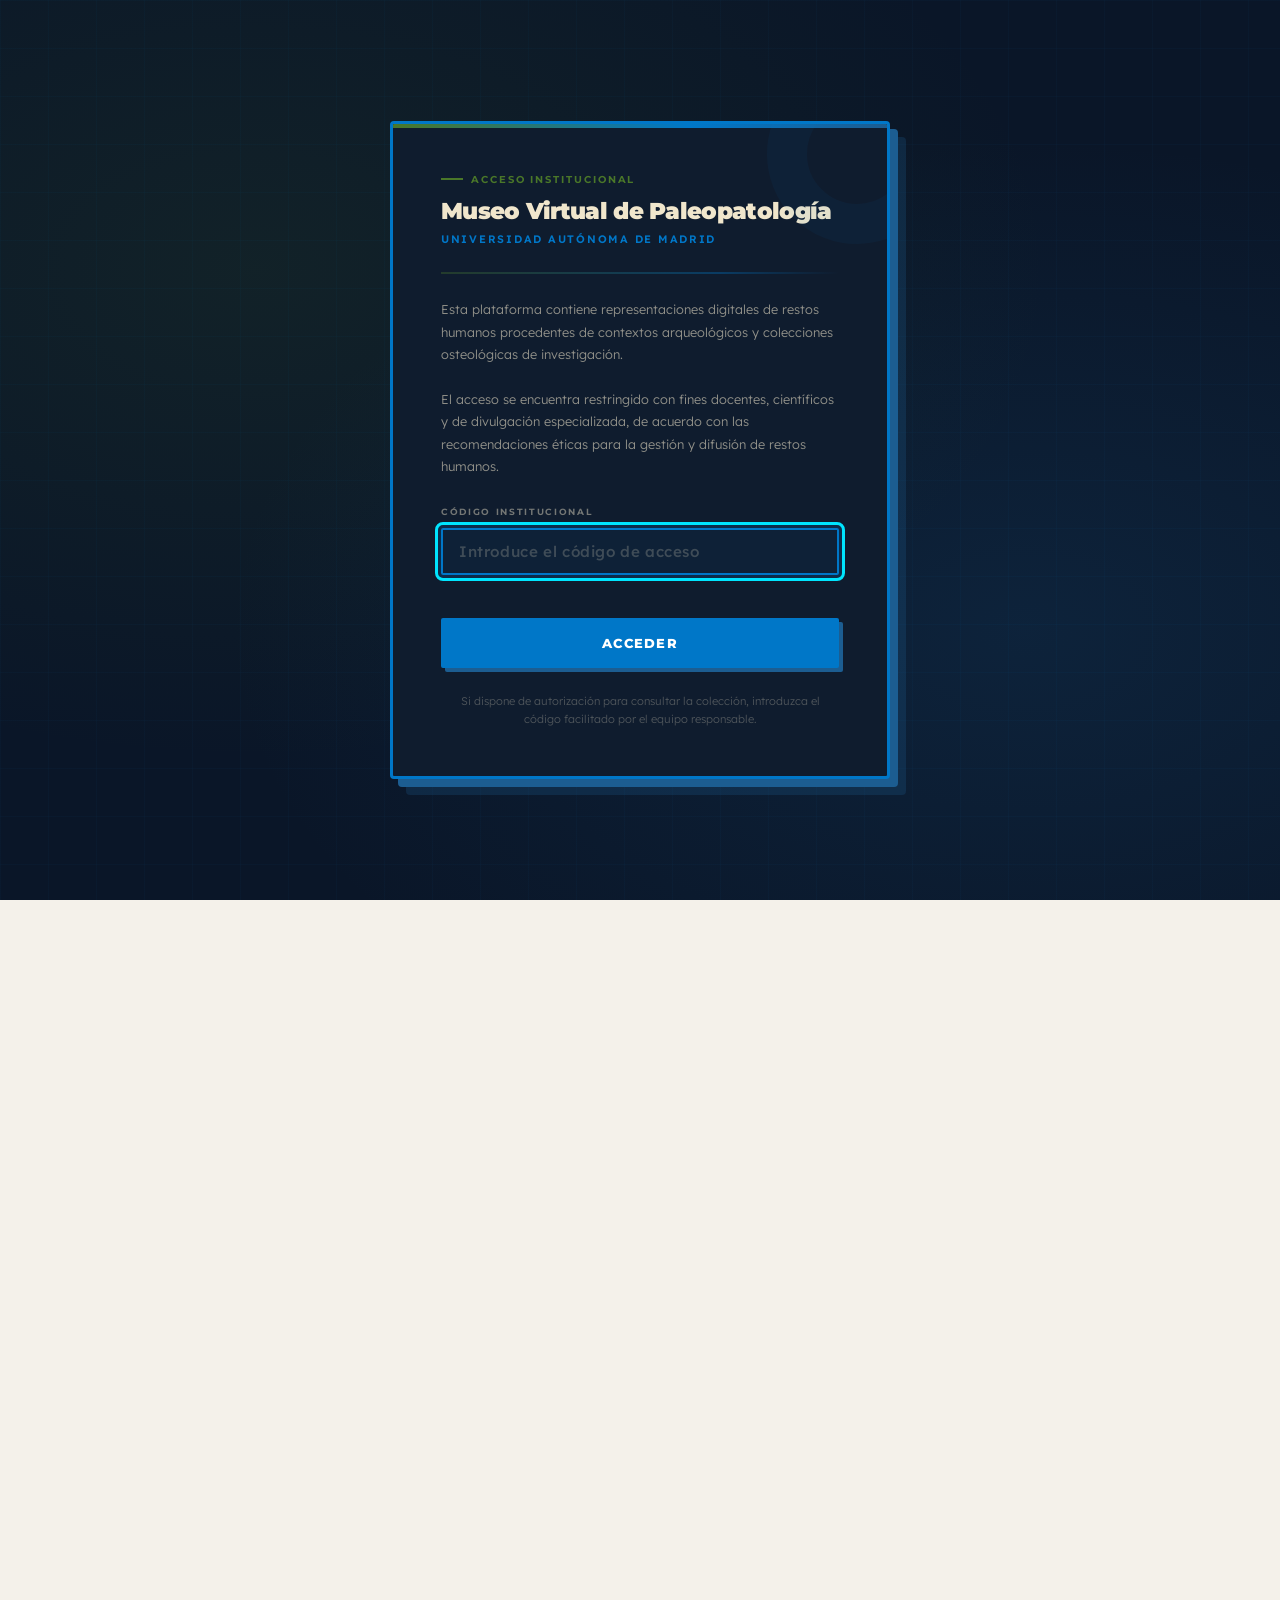
<file: actualidad.html>
<!DOCTYPE html>
<html lang="es">
<head>
  <meta charset="UTF-8" />
  <meta name="viewport" content="width=device-width, initial-scale=1.0" />
  <script src="./js/access-guard.js"></script>
  <link rel="icon" type="image/png" href="./assets/img/favicon.png">
  <link rel="apple-touch-icon" href="./assets/img/favicon.png">
  <meta name="description" content="Actualidad en paleopatología — noticias, eventos y nuevas publicaciones académicas." />
  <title>Actualidad · MUVIPAT</title>

  <link rel="preconnect" href="https://fonts.googleapis.com" />
  <link rel="preconnect" href="https://fonts.gstatic.com" crossorigin />
  <link href="https://fonts.googleapis.com/css2?family=Playfair+Display:ital,wght@0,700;0,900;1,700&family=Lexend:wght@300;400;500;600;700;800&family=Montserrat:wght@400;600;700;800;900&display=swap" rel="stylesheet" />
  <script src="https://cdnjs.cloudflare.com/ajax/libs/gsap/3.12.5/gsap.min.js" defer></script>

  <link rel="stylesheet" href="./css/style.css" />

  <link rel="stylesheet" href="./css/loader.css" />

  <style>
    /* ═══════════════════════════════════════
       ACTUALIDAD — variables locales
    ═══════════════════════════════════════ */
    :root {
      --ac-bg:        #f4f1ea;
      --ac-ink:       #0d0d0d;
      --ac-mid:       #6b5a43;
      --ac-bone:      #e8dfc8;
      --ac-border:    4px solid #0d0d0d;
      --ac-shadow:    5px 5px 0px #0d0d0d;
      --ac-shadow-sm: 3px 3px 0px #0d0d0d;
    }
    body { background: var(--ac-bg); }

    /* ═══════════════════════════════════════
       PAGE HEADER
    ═══════════════════════════════════════ */
    .ac-header {
      background: var(--ac-ink);
      border-bottom: var(--ac-border);
      padding-top: clamp(56px, 7vw, 70px);
    }
    .ac-header__inner {
      width: min(1400px, 96vw);
      margin-inline: auto;
      padding-inline: clamp(1rem, 3vw, 2rem);
      padding-block: clamp(2.5rem, 5vw, 4rem);
      display: flex;
      align-items: flex-end;
      justify-content: space-between;
      flex-wrap: wrap;
      gap: 1.5rem;
    }
    .ac-header__eyebrow {
      font-family: var(--font-head);
      font-size: .7rem;
      font-weight: 700;
      letter-spacing: .2em;
      text-transform: uppercase;
      color: var(--pink);
      display: flex;
      align-items: center;
      gap: .5rem;
      margin-bottom: .75rem;
    }
    .ac-header__eyebrow::before {
      content: '';
      display: block;
      width: 28px; height: 2px;
      background: var(--pink);
    }
    .ac-header__title {
      font-family: var(--font-head);
      font-size: clamp(2.2rem, 5vw, 4.5rem);
      font-weight: 900;
      line-height: .95;
      letter-spacing: -.04em;
      color: var(--ivory);
    }
    .ac-header__title em {
      font-family: var(--font-display);
      font-style: italic;
      color: var(--pink);
      font-size: .8em;
      display: block;
    }

    /* ═══════════════════════════════════════
       LAYOUT PRINCIPAL — 2 columnas
    ═══════════════════════════════════════ */
    .ac-main { border-bottom: var(--ac-border); }
    .ac-main__inner {
      width: min(1400px, 96vw);
      margin-inline: auto;
      padding-inline: clamp(1rem, 3vw, 2rem);
      padding-block: clamp(3rem, 6vw, 5rem);
      display: grid;
      grid-template-columns: minmax(0, 1fr) 280px;
      gap: clamp(1.5rem, 3vw, 2.5rem);
      align-items: start;
    }

    /* Columna izquierda: noticias + eventos apilados */
    .ac-main__left {
      display: flex;
      flex-direction: column;
      gap: clamp(2.5rem, 5vw, 4rem);
    }

    /* ── Grid de noticias ── */
    .ac-grid-header {
      display:flex;align-items:center;justify-content:space-between;
      margin-bottom:1.5rem;flex-wrap:wrap;gap:.75rem;
    }
    .ac-grid-title {
      font-family:var(--font-head);font-size:clamp(1.1rem,2vw,1.5rem);
      font-weight:900;letter-spacing:-.03em;color:var(--ac-ink);
    }
    .ac-grid-count {
      font-family:var(--font-head);font-size:.62rem;font-weight:700;
      letter-spacing:.1em;text-transform:uppercase;color:var(--ac-mid);
    }
    .ac-grid-count strong { color:var(--pink); }
    .ac-grid {
      display:grid;
      grid-template-columns:repeat(auto-fill, minmax(200px,1fr));
      gap:1rem;
    }

    /* News card */
    .ac-card {
      background:#fff;border:var(--ac-border);border-radius:4px;overflow:hidden;
      text-decoration:none;color:inherit;display:flex;flex-direction:column;
      box-shadow:var(--ac-shadow-sm);
      transition:transform .2s cubic-bezier(.34,1.56,.64,1),box-shadow .2s;
    }
    .ac-card:hover { transform:translate(-3px,-3px);box-shadow:var(--ac-shadow); }
    .ac-card__accent { height:4px;width:100%;flex-shrink:0; }
    .ac-card__img {
      height: 90px;
      background: var(--ac-bone);
      display: flex;
      align-items: center;
      justify-content: center;
      overflow: hidden;
      border-bottom: 2px solid rgba(0,0,0,.07);
      font-size: 2rem;
      opacity: .3;
    }
    .ac-card__img img { width:100%;height:100%;object-fit:cover;opacity:1;transition:transform .3s; }
    .ac-card:hover .ac-card__img img { transform:scale(1.05); }
    .ac-card__body { padding:1rem 1.1rem .9rem;display:flex;flex-direction:column;flex:1; }
    .ac-card__meta { display:flex;align-items:center;gap:.5rem;margin-bottom:.5rem;flex-wrap:wrap; }
    .ac-card__tag {
      font-family:var(--font-head);font-size:.55rem;font-weight:700;
      letter-spacing:.1em;text-transform:uppercase;padding:.18em .5em;border:1.5px solid;border-radius:2px;
    }
    .ac-card__date {
      font-family:var(--font-head);font-size:.57rem;font-weight:600;
      letter-spacing:.07em;text-transform:uppercase;color:var(--ac-mid);margin-left:auto;
    }
    .ac-card__title {
      font-family: var(--font-head);
      font-size: .8rem;
      font-weight: 800;
      color: var(--ac-ink);
      line-height: 1.25;
      letter-spacing: -.02em;
      margin-bottom: .35rem;
    }
    .ac-card__desc {
      font-size: .7rem;
      color: #6b5a43;
      line-height: 1.5;
      font-weight: 300;
      display: -webkit-box;
      -webkit-line-clamp: 2;
      line-clamp: 2;
      -webkit-box-orient: vertical;
      overflow: hidden;
      margin-bottom: .6rem;
      flex: 1;
    }
    .ac-card__footer {
      display:flex;align-items:center;justify-content:space-between;
      padding-top:.6rem;border-top:1.5px solid rgba(0,0,0,.07);
    }
    .ac-card__source {
      font-family:var(--font-head);font-size:.57rem;font-weight:700;
      letter-spacing:.08em;text-transform:uppercase;color:var(--ac-mid);
      display:flex;align-items:center;gap:.3rem;
    }
    .ac-card__source-dot { width:6px;height:6px;border-radius:50%;flex-shrink:0; }
    .ac-card__read {
      font-family:var(--font-head);font-size:.57rem;font-weight:700;
      letter-spacing:.08em;text-transform:uppercase;
      display:flex;align-items:center;gap:.25rem;transition:gap .15s;
    }
    .ac-card:hover .ac-card__read { gap:.45rem; }

    /* Loading */
    .ac-loading {
      grid-column:1/-1;display:flex;flex-direction:column;align-items:center;
      gap:1rem;padding:3rem 1rem;color:var(--ac-mid);
      font-family:var(--font-head);font-size:.78rem;font-weight:700;
      text-transform:uppercase;letter-spacing:.1em;
    }
    .ac-spinner {
      width:32px;height:32px;border:3px solid rgba(0,0,0,.08);
      border-top-color:var(--pink);border-radius:50%;
      animation:spin .8s linear infinite;
    }
    @keyframes spin { to { transform:rotate(360deg); } }

    /* ═══════════════════════════════════════
       EVENTOS INLINE — bajo las noticias
    ═══════════════════════════════════════ */
    .ac-events-inline {
      border-top: var(--ac-border);
      padding-top: clamp(2rem, 4vw, 3rem);
    }
    .ac-events-inline__label {
      font-family: var(--font-head);
      font-size: .65rem;font-weight:700;letter-spacing:.2em;text-transform:uppercase;
      color: var(--crimson);
      display: flex;align-items:center;gap:.5rem;
      margin-bottom: .6rem;
    }
    .ac-events-inline__label::before {
      content:'';display:block;width:25px;height:2.5px;background:var(--crimson);
    }
    .ac-events-inline__title {
      font-family: var(--font-head);
      font-size: clamp(1.1rem, 2vw, 1.5rem);
      font-weight: 900;letter-spacing:-.03em;
      color: var(--ac-ink);
      margin-bottom: 1.5rem;
    }

    /* Grid de evento — mismo sistema que el resto */
    .ac-events__grid {
      display: grid;
      grid-template-columns: repeat(auto-fill, minmax(180px, 1fr));
      gap: 1rem;
    }

    /* Card de evento — fondo claro */
    .ac-event-card {
      background: #fff;
      border: var(--ac-border);
      border-radius: 4px;
      padding: 1.3rem 1.4rem;
      box-shadow: var(--ac-shadow-sm);
      transition: transform .15s, box-shadow .15s;
      text-decoration: none;
      color: inherit;
      display: flex;
      flex-direction: column;
      gap: .6rem;
    }
    .ac-event-card:hover {
      transform: translate(-3px,-3px);
      box-shadow: var(--ac-shadow);
    }
    .ac-event-card__date-badge {
      display: inline-flex;align-items:center;gap:.5rem;
      font-family: var(--font-head);font-size:.6rem;font-weight:700;
      letter-spacing:.12em;text-transform:uppercase;
      color: var(--ac-mid);
      align-self: flex-start;
    }
    .ac-event-card__date-badge::before {
      content:'';display:block;width:6px;height:6px;border-radius:50%;
      background:var(--ac-mid);flex-shrink:0;
    }
    .ac-event-card__title {
      font-family: var(--font-head);font-size:.95rem;font-weight:800;
      color: var(--ac-ink);line-height:1.25;letter-spacing:-.02em;
    }
    .ac-event-card__where {
      font-size:.75rem;color:var(--ac-mid);font-weight:300;
      display:flex;align-items:center;gap:.35rem;
    }
    .ac-event-card__type {
      font-family: var(--font-head);font-size:.55rem;font-weight:700;
      letter-spacing:.1em;text-transform:uppercase;
      padding:.2em .55em;border:1.5px solid;border-radius:2px;
      align-self:flex-start;margin-top:auto;
    }

    /* ═══════════════════════════════════════
       SIDEBAR — publicaciones recientes
    ═══════════════════════════════════════ */
    .ac-sidebar {
      position: sticky;
      top: calc(clamp(56px,7vw,70px) + 1rem);
      display: flex;
      flex-direction: column;
      gap: 1.5rem;
    }
    .ac-sidebar__title {
      font-family:var(--font-head);font-size:.62rem;font-weight:800;
      letter-spacing:.18em;text-transform:uppercase;color:var(--ac-mid);
      margin-bottom:.85rem;padding-bottom:.5rem;border-bottom:2px solid var(--ac-ink);
      display:flex;align-items:center;gap:.5rem;
    }
    .ac-sidebar__title-dot { width:8px;height:8px;border-radius:50%;flex-shrink:0; }
    .ac-pub-card {
      background:#fff;border:var(--ac-border);border-radius:4px;padding:.9rem 1rem;
      box-shadow:var(--ac-shadow-sm);text-decoration:none;color:inherit;display:block;
      margin-bottom:.75rem;transition:transform .15s,box-shadow .15s;
      border-left:4px solid var(--blue);
    }
    .ac-pub-card:hover { transform:translate(-2px,-2px);box-shadow:var(--ac-shadow); }
    .ac-pub-card__journal {
      font-family:var(--font-head);font-size:.55rem;font-weight:700;
      letter-spacing:.1em;text-transform:uppercase;color:var(--blue);margin-bottom:.3rem;
    }
    .ac-pub-card__title {
      font-family:var(--font-head);font-size:.78rem;font-weight:700;
      color:var(--ac-ink);line-height:1.3;margin-bottom:.3rem;
    }
    .ac-pub-card__authors {
      font-size:.7rem;color:var(--ac-mid);font-weight:300;margin-bottom:.4rem;
      display:-webkit-box;-webkit-line-clamp:2;-webkit-box-orient:vertical;overflow:hidden;
    }
    .ac-pub-card__meta {
      display:flex;align-items:center;gap:.5rem;
      font-family:var(--font-head);font-size:.55rem;font-weight:700;
      letter-spacing:.07em;text-transform:uppercase;color:var(--ac-mid);
    }
    .ac-pub-loading {
      display:flex;align-items:center;gap:.5rem;
      font-family:var(--font-head);font-size:.65rem;font-weight:600;
      color:var(--ac-mid);padding:1rem 0;
    }

    .ac-sidebar__section {
      max-height: 380px;
      overflow-y: scroll;
    }
    .ac-sidebar__section::-webkit-scrollbar { width: 5px; }
    .ac-sidebar__section::-webkit-scrollbar-track { background: #e8dfc8; }
    .ac-sidebar__section::-webkit-scrollbar-thumb { background: #0d0d0d; border-radius: 2px; }

    /* ═══════════════════════════════════════
       DIVULGACIÓN Y COMUNIDAD
    ═══════════════════════════════════════ */
    .ac-divulgacion {
      padding-top: 0;
    }
    .ac-divulgacion__label {
      font-family: var(--font-head);
      font-size: .65rem; font-weight: 700; letter-spacing: .2em; text-transform: uppercase;
      color: var(--cyan);
      display: flex; align-items: center; gap: .5rem;
      margin-bottom: .6rem;
    }
    .ac-divulgacion__label::before {
      content: ''; display: block; width: 25px; height: 2.5px; background: var(--cyan);
    }
    .ac-divulgacion__title {
      font-family: var(--font-head);
      font-size: clamp(1.1rem, 2vw, 1.5rem);
      font-weight: 900; letter-spacing: -.03em;
      color: var(--ac-ink);
      margin-bottom: .75rem;
    }
    .ac-divulgacion__scroll {
      display: flex;
      gap: 1rem;
      overflow-x: scroll;
      overflow-y: hidden;
      padding-bottom: 1rem;
      scroll-snap-type: x mandatory;
    }
    .ac-divulgacion__scroll::-webkit-scrollbar { height: 5px; }
    .ac-divulgacion__scroll::-webkit-scrollbar-track { background: #e8dfc8; }
    .ac-divulgacion__scroll::-webkit-scrollbar-thumb { background: #0d0d0d; border-radius: 2px; }
    .ac-divulgacion-card {
      flex-shrink: 0;
      width: 200px;
      scroll-snap-align: start;
      background: #fff;
      border: var(--ac-border);
      box-shadow: var(--ac-shadow-sm);
      border-radius: 4px;
      text-decoration: none;
      color: inherit;
      display: flex;
      flex-direction: column;
    }
    .ac-divulgacion-card__accent { height: 4px; width: 100%; flex-shrink: 0; }
    .ac-divulgacion-card__body { padding: 1rem; display: flex; flex-direction: column; flex: 1; }
    .ac-divulgacion-card__tag {
      font-size: .55rem; font-weight: 700; letter-spacing: .1em; text-transform: uppercase;
      padding: .2em .55em; border: 1.5px solid; border-radius: 2px;
      align-self: flex-start; margin-bottom: .6rem;
    }
    .ac-divulgacion-card__title {
      font-family: var(--font-head); font-size: .85rem; font-weight: 800;
      color: var(--ac-ink); line-height: 1.25; margin-bottom: .4rem;
    }
    .ac-divulgacion-card__desc {
      display: none;
    }
    .ac-divulgacion-card__footer {
      margin-top: .75rem; padding-top: .6rem;
      border-top: 1.5px solid rgba(0,0,0,.07);
      font-size: .6rem; font-weight: 700;
      font-family: var(--font-head); text-transform: uppercase; letter-spacing: .08em;
    }

    /* ═══════════════════════════════════════
       RESPONSIVE
    ═══════════════════════════════════════ */
    @media (max-width: 860px) {
      .ac-main__inner {
        grid-template-columns: 1fr;
        padding-block: clamp(2rem, 4vw, 3rem);
      }
      .ac-sidebar {
        position: static;
        border-top: 4px solid #0d0d0d;
        padding-top: clamp(1.5rem, 3vw, 2.5rem);
      }
      .ac-sidebar__section { max-height: 280px; }
    }
    @media (max-width: 640px) {
      .ac-grid { grid-template-columns: repeat(2, 1fr); }
      .ac-events__grid { grid-template-columns: repeat(2, 1fr); }
      .ac-header__title { font-size: clamp(1.8rem, 8vw, 2.8rem); }
      .ac-divulgacion-card { width: 170px; }
    }
    @media (max-width: 480px) {
      .ac-grid { grid-template-columns: 1fr; }
      .ac-events__grid { grid-template-columns: 1fr; }
      .ac-card__img { height: 70px; }
      .ac-divulgacion-card { width: 155px; }
      .ac-header__inner { padding-block: clamp(1.5rem, 4vw, 2.5rem); }
    }
  </style>
</head>
<body>

  <!-- ══════════════════════════════════
       HEADER GLOBAL
  ══════════════════════════════════ -->
  <header class="site-header" id="site-header">
    <div class="container">
      <nav class="nav" role="navigation" aria-label="Navegación principal">
        <a href="./index.html" class="nav__logo" aria-label="MUVIPAT — Inicio">
          <img src="./assets/img/lav_uam.png" alt="Laboratorio de Antropología Virtual · UAM" class="nav__logo-img" />
          <div>
            <div>MUVI<strong>PAT</strong></div>
            <div style="font-size:0.6em;font-weight:400;opacity:0.5;letter-spacing:0.1em">PALEOPATOLOGÍA</div>
          </div>
        </a>
        <ul class="nav__links" role="list">
          <li><a href="./exploracion.html#proyecto" class="nav__link">Proyecto</a></li>
          <li><a href="./exploracion.html" class="nav__link">Exploración</a></li>
          <li><a href="./coleccion.html"   class="nav__link">Colección</a></li>
          <li><a href="./aula.html"        class="nav__link">Aula Virtual</a></li>
          <li><a href="./actualidad.html"  class="nav__link active">Actualidad</a></li>
          <li><a href="./contacto.html"    class="nav__link">Contacto</a></li>
        </ul>
        <div class="nav__actions">
          <a href="./coleccion.html#buscados" class="btn btn--cyan" style="font-size:.78rem;padding:.55em 1.2em;">
            <span>Buscar pieza</span>
          </a>
        </div>
        <button class="nav__hamburger" id="nav-hamburger" aria-label="Abrir menú" aria-expanded="false">
          <span></span><span></span><span></span>
        </button>
      </nav>
    </div>
    <div class="nav__mobile" id="nav-mobile">
      <ul role="list" style="display:flex;flex-direction:column;align-items:center;gap:2rem;text-align:center;">
        <li><a href="./exploracion.html#proyecto" class="nav__link" style="font-size:1.6rem">Proyecto</a></li>
        <li><a href="./exploracion.html"  class="nav__link" style="font-size:1.6rem">Exploración</a></li>
        <li><a href="./coleccion.html"    class="nav__link" style="font-size:1.6rem">Colección</a></li>
        <li><a href="./aula.html"         class="nav__link" style="font-size:1.6rem">Aula Virtual</a></li>
        <li><a href="./actualidad.html"   class="nav__link" style="font-size:1.6rem">Actualidad</a></li>
        <li><a href="./contacto.html"     class="nav__link" style="font-size:1.6rem">Contacto</a></li>
      </ul>
    </div>
  </header>

  <!-- ══════════════════════════════════
       PAGE HEADER + FILTROS
  ══════════════════════════════════ -->
  <div class="ac-header">
    <div class="ac-header__inner">
      <div class="ac-header__left">
        <p class="ac-header__eyebrow">Módulo 05</p>
        <h1 class="ac-header__title">Noticias y<br><em>Actualidad</em></h1>
      </div>
    </div>
  </div>

  <!-- ══════════════════════════════════
       GRID NOTICIAS + SIDEBAR
  ══════════════════════════════════ -->
  <section class="ac-main">
    <div class="ac-main__inner">

      <!-- Columna izquierda: noticias + eventos -->
      <div class="ac-main__left">

        <!-- Divulgación y comunidad -->
        <div class="ac-divulgacion">
          <p class="ac-divulgacion__label">Recursos recomendados</p>
          <h2 class="ac-divulgacion__title">Divulgación y comunidad</h2>
          <p style="font-size:.8rem;color:var(--ac-mid);margin-bottom:1.25rem;font-weight:300;line-height:1.6;">Publicaciones, asociaciones y recursos audiovisuales para acercarse a la paleopatología y la bioarqueología más allá de la investigación especializada.</p>
          <div class="ac-divulgacion__scroll">

            <a href="https://youtu.be/z2Ks0HILZWk" target="_blank" rel="noopener noreferrer" class="ac-divulgacion-card">
              <div class="ac-divulgacion-card__accent" style="background:#c0003c"></div>
              <div class="ac-divulgacion-card__body">
                <div style="margin-bottom:.5rem"><svg width="28" height="28" viewBox="0 0 24 24" fill="#c0003c" aria-hidden="true"><path d="M10 16.5l6-4.5-6-4.5v9zM12 2C6.48 2 2 6.48 2 12s4.48 10 10 10 10-4.48 10-10S17.52 2 12 2zm0 18c-4.41 0-8-3.59-8-8s3.59-8 8-8 8 3.59 8 8-3.59 8-8 8z"/></svg></div>
                <span class="ac-divulgacion-card__tag" style="border-color:#c0003c;color:#c0003c">Vídeo</span>
                <p class="ac-divulgacion-card__title">Paleopatología: las enfermedades a través del tiempo</p>
                <p class="ac-divulgacion-card__desc">Charla de divulgación del investigador Miguel Botella López (UGR) para público general. Explica qué es la paleopatología y qué información aportan los huesos sobre las enfermedades del pasado.</p>
                <div class="ac-divulgacion-card__footer" style="color:#c0003c">Ver recurso →</div>
              </div>
            </a>

            <a href="https://podcasts.apple.com/us/podcast/bioarchaeology-assessing-the-present-episode-2-of-3/id1518833495" target="_blank" rel="noopener noreferrer" class="ac-divulgacion-card">
              <div class="ac-divulgacion-card__accent" style="background:#aa00ff"></div>
              <div class="ac-divulgacion-card__body">
                <div style="margin-bottom:.5rem"><svg width="28" height="28" viewBox="0 0 24 24" fill="#aa00ff" aria-hidden="true"><path d="M12 3a9 9 0 0 0-9 9c0 3.87 2.44 7.17 5.93 8.47l.07-1.5A7.5 7.5 0 1 1 19.5 12c0 2.07-.84 3.94-2.19 5.31l.09 1.49A9 9 0 0 0 12 3zm0 4a5 5 0 0 0-5 5c0 1.84.99 3.44 2.47 4.32l.08-1.63A3.5 3.5 0 1 1 15.5 12c0 .97-.39 1.84-1.03 2.48l.08 1.64A5 5 0 0 0 12 7zm0 4a1 1 0 0 0-1 1v7h2v-7a1 1 0 0 0-1-1z"/></svg></div>
                <span class="ac-divulgacion-card__tag" style="border-color:#aa00ff;color:#aa00ff">Podcast</span>
                <p class="ac-divulgacion-card__title">That Anthro Podcast — Bioarchaeology series</p>
                <p class="ac-divulgacion-card__desc">Serie de tres episodios con entrevistas a bioarqueólogos activos. Aborda métodos, tecnologías emergentes y consideraciones éticas en la investigación con restos humanos.</p>
                <div class="ac-divulgacion-card__footer" style="color:#aa00ff">Ver recurso →</div>
              </div>
            </a>

            <a href="https://asociacionpaleopatologia.es" target="_blank" rel="noopener noreferrer" class="ac-divulgacion-card">
              <div class="ac-divulgacion-card__accent" style="background:#00e5ff"></div>
              <div class="ac-divulgacion-card__body">
                <div style="margin-bottom:.5rem"><svg width="28" height="28" viewBox="0 0 24 24" fill="#00e5ff" aria-hidden="true"><path d="M16 11c1.66 0 2.99-1.34 2.99-3S17.66 5 16 5c-1.66 0-3 1.34-3 3s1.34 3 3 3zm-8 0c1.66 0 2.99-1.34 2.99-3S9.66 5 8 5C6.34 5 5 6.34 5 8s1.34 3 3 3zm0 2c-2.33 0-7 1.17-7 3.5V19h14v-2.5c0-2.33-4.67-3.5-7-3.5zm8 0c-.29 0-.62.02-.97.05 1.16.84 1.97 1.97 1.97 3.45V19h6v-2.5c0-2.33-4.67-3.5-7-3.5z"/></svg></div>
                <span class="ac-divulgacion-card__tag" style="border-color:#00e5ff;color:#00e5ff">Asociación</span>
                <p class="ac-divulgacion-card__title">Asociación Española de Paleopatología (AEP)</p>
                <p class="ac-divulgacion-card__desc">Portal de referencia en español con noticias, publicaciones y recursos del campo. Organiza el Congreso Nacional de Paleopatología cada dos años.</p>
                <div class="ac-divulgacion-card__footer" style="color:#00e5ff">Ver recurso →</div>
              </div>
            </a>

            <a href="https://www.seaf.es" target="_blank" rel="noopener noreferrer" class="ac-divulgacion-card">
              <div class="ac-divulgacion-card__accent" style="background:#00e5ff"></div>
              <div class="ac-divulgacion-card__body">
                <div style="margin-bottom:.5rem"><svg width="28" height="28" viewBox="0 0 24 24" fill="#00e5ff" aria-hidden="true"><path d="M16 11c1.66 0 2.99-1.34 2.99-3S17.66 5 16 5c-1.66 0-3 1.34-3 3s1.34 3 3 3zm-8 0c1.66 0 2.99-1.34 2.99-3S9.66 5 8 5C6.34 5 5 6.34 5 8s1.34 3 3 3zm0 2c-2.33 0-7 1.17-7 3.5V19h14v-2.5c0-2.33-4.67-3.5-7-3.5zm8 0c-.29 0-.62.02-.97.05 1.16.84 1.97 1.97 1.97 3.45V19h6v-2.5c0-2.33-4.67-3.5-7-3.5z"/></svg></div>
                <span class="ac-divulgacion-card__tag" style="border-color:#00e5ff;color:#00e5ff">Asociación</span>
                <p class="ac-divulgacion-card__title">Sociedad Española de Antropología Física (SEAF)</p>
                <p class="ac-divulgacion-card__desc">Sociedad científica fundada en 1976, con revista propia (REAF) y congreso bienal. Referente institucional de la antropología física en España.</p>
                <div class="ac-divulgacion-card__footer" style="color:#00e5ff">Ver recurso →</div>
              </div>
            </a>

            <a href="https://paleopathology-association.wildapricot.org" target="_blank" rel="noopener noreferrer" class="ac-divulgacion-card">
              <div class="ac-divulgacion-card__accent" style="background:#2979ff"></div>
              <div class="ac-divulgacion-card__body">
                <div style="margin-bottom:.5rem"><svg width="28" height="28" viewBox="0 0 24 24" fill="#2979ff" aria-hidden="true"><path d="M16 11c1.66 0 2.99-1.34 2.99-3S17.66 5 16 5c-1.66 0-3 1.34-3 3s1.34 3 3 3zm-8 0c1.66 0 2.99-1.34 2.99-3S9.66 5 8 5C6.34 5 5 6.34 5 8s1.34 3 3 3zm0 2c-2.33 0-7 1.17-7 3.5V19h14v-2.5c0-2.33-4.67-3.5-7-3.5zm8 0c-.29 0-.62.02-.97.05 1.16.84 1.97 1.97 1.97 3.45V19h6v-2.5c0-2.33-4.67-3.5-7-3.5z"/></svg></div>
                <span class="ac-divulgacion-card__tag" style="border-color:#2979ff;color:#2979ff">Asociación</span>
                <p class="ac-divulgacion-card__title">The Paleopathology Association</p>
                <p class="ac-divulgacion-card__desc">Asociación internacional de referencia, con acceso a actas de congresos, boletines y recursos académicos sobre paleopatología a nivel global.</p>
                <div class="ac-divulgacion-card__footer" style="color:#2979ff">Ver recurso →</div>
              </div>
            </a>

            <a href="http://www.bioarqueologia.es" target="_blank" rel="noopener noreferrer" class="ac-divulgacion-card">
              <div class="ac-divulgacion-card__accent" style="background:#d4e60a"></div>
              <div class="ac-divulgacion-card__body">
                <div style="margin-bottom:.5rem"><svg width="28" height="28" viewBox="0 0 24 24" fill="#d4e60a" aria-hidden="true"><path d="M12 2C6.48 2 2 6.48 2 12s4.48 10 10 10 10-4.48 10-10S17.52 2 12 2zm-1 17.93c-3.95-.49-7-3.85-7-7.93 0-.62.08-1.21.21-1.79L9 15v1c0 1.1.9 2 2 2v1.93zm6.9-2.54c-.26-.81-1-1.39-1.9-1.39h-1v-3c0-.55-.45-1-1-1H8v-2h2c.55 0 1-.45 1-1V7h2c1.1 0 2-.9 2-2v-.41c2.93 1.19 5 4.06 5 7.41 0 2.08-.8 3.97-2.1 5.39z"/></svg></div>
                <span class="ac-divulgacion-card__tag" style="border-color:#d4e60a;color:#d4e60a">Web</span>
                <p class="ac-divulgacion-card__title">Asociación Profesional de Bioarqueología</p>
                <p class="ac-divulgacion-card__desc">Referente en España para la bioarqueología aplicada, con recursos profesionales, directorio de investigadores y noticias del sector.</p>
                <div class="ac-divulgacion-card__footer" style="color:#d4e60a">Ver recurso →</div>
              </div>
            </a>

            <a href="http://www.babao.org.uk" target="_blank" rel="noopener noreferrer" class="ac-divulgacion-card">
              <div class="ac-divulgacion-card__accent" style="background:#2979ff"></div>
              <div class="ac-divulgacion-card__body">
                <div style="margin-bottom:.5rem"><svg width="28" height="28" viewBox="0 0 24 24" fill="#2979ff" aria-hidden="true"><path d="M16 11c1.66 0 2.99-1.34 2.99-3S17.66 5 16 5c-1.66 0-3 1.34-3 3s1.34 3 3 3zm-8 0c1.66 0 2.99-1.34 2.99-3S9.66 5 8 5C6.34 5 5 6.34 5 8s1.34 3 3 3zm0 2c-2.33 0-7 1.17-7 3.5V19h14v-2.5c0-2.33-4.67-3.5-7-3.5zm8 0c-.29 0-.62.02-.97.05 1.16.84 1.97 1.97 1.97 3.45V19h6v-2.5c0-2.33-4.67-3.5-7-3.5z"/></svg></div>
                <span class="ac-divulgacion-card__tag" style="border-color:#2979ff;color:#2979ff">Asociación</span>
                <p class="ac-divulgacion-card__title">BABAO — British Association for Biological Anthropology and Osteoarchaeology</p>
                <p class="ac-divulgacion-card__desc">Asociación británica con recursos de formación, guías éticas y publicaciones especializadas en osteoarqueología y antropología biológica.</p>
                <div class="ac-divulgacion-card__footer" style="color:#2979ff">Ver recurso →</div>
              </div>
            </a>

          </div>
        </div>

        <!-- Grid de noticias -->
        <div class="ac-grid-wrap">
          <div class="ac-grid-header">
            <h2 class="ac-grid-title">Últimas noticias</h2>
            <span class="ac-grid-count"><strong id="news-count">—</strong> artículos</span>
          </div>
          <p style="font-size:.75rem;font-style:italic;color:var(--ac-mid);margin-bottom:1rem;">En el futuro, este espacio recogerá noticias y publicaciones propias del LAV·UAM.</p>
          <div class="ac-grid" id="news-grid">
            <div class="ac-loading">
              <div class="ac-spinner"></div>
              Cargando contenido…
            </div>
          </div>
        </div>

        <!-- Eventos y congresos — justo debajo del grid -->
        <div class="ac-events-inline">
          <p class="ac-events-inline__label">Próximas citas</p>
          <h2 class="ac-events-inline__title">Eventos y congresos</h2>
          <p style="font-size:.75rem;font-style:italic;color:var(--ac-mid);margin-bottom:1rem;">Los eventos listados son orientativos. Próximamente este espacio recogerá convocatorias reales del campo.</p>
          <div class="ac-events__grid" id="events-grid"></div>
        </div>

      </div>

      <!-- Sidebar publicaciones académicas -->
      <aside class="ac-sidebar">
        <div class="ac-sidebar__section">
          <p class="ac-sidebar__title">
            <span class="ac-sidebar__title-dot" style="background:var(--blue)"></span>
            Publicaciones recientes
          </p>
          <div id="pubmed-list">
            <div class="ac-pub-loading">
              <div class="ac-spinner" style="width:18px;height:18px;border-width:2px"></div>
              Consultando PubMed…
            </div>
          </div>
        </div>

        <div class="ac-sidebar__section">
          <p class="ac-sidebar__title">
            <span class="ac-sidebar__title-dot" style="background:var(--orange)"></span>
            CrossRef · Últimos DOIs
          </p>
          <div id="crossref-list">
            <div class="ac-pub-loading">
              <div class="ac-spinner" style="width:18px;height:18px;border-width:2px;border-top-color:var(--orange)"></div>
              Consultando CrossRef…
            </div>
          </div>
        </div>
      </aside>

    </div>
  </section>

  <!-- ══════════════════════════════════
       SCRIPTS
  ══════════════════════════════════ -->
  <script>
  const NOTICIAS_PROPIAS = [
    {
      id: 'n001', tipo: 'noticia', destacada: true,
      titulo: 'Esqueleto de 5.500 años en Colombia revela la evidencia más antigua de sífilis en América',
      descripcion: 'Investigadores extrajeron ADN antiguo de una tibia de un cazador-recolector del yacimiento Tequendama 1. El genoma del patógeno pertenece a Treponema pallidum pero difiere de todas las subespecies modernas conocidas, aportando un nuevo punto de referencia para el estudio de la diversificación de los patógenos treponémicos.',
      fecha: '2026-01-23', fuente: 'Archaeology News Online',
      color: '#c0003c', url: 'https://archaeologymag.com/2026/01/earliest-evidence-of-syphilis-in-the-americas/', imagen: null, emoji: '🦴'
    },
    {
      id: 'n002', tipo: 'noticia', destacada: false,
      titulo: 'ADN antiguo revela que la lepra llegó a América mucho antes de la colonización europea',
      descripcion: 'Un estudio identifica un caso de lepra en restos óseos de Chile con una antigüedad de 4.000 años, atribuible a la cepa Mycobacterium lepromatosis. El hallazgo adelanta significativamente la presencia de la enfermedad en el continente americano y cuestiona los modelos de dispersión previos.',
      fecha: '2025-06-30', fuente: 'ScienceDaily',
      color: '#c0003c', url: 'https://www.sciencedaily.com/releases/2026/01/260125083349.htm', imagen: null, emoji: '🔬'
    },
    {
      id: 'n003', tipo: 'publicacion', destacada: false,
      titulo: 'ADN antiguo resuelve el misterio de 12.000 años de un trastorno genético del crecimiento',
      descripcion: 'Un equipo internacional liderado por la Universidad de Viena analizó el ADN de dos esqueletos con anomalías óseas del Mesolítico, confirmando que eran familiares de primer grado. El análisis genético reveló variantes asociadas a un trastorno del crecimiento óseo, demostrando la aplicabilidad de la paleogenómica al diagnóstico retrospectivo.',
      fecha: '2026-02-17', fuente: 'ScienceDaily · Univ. de Viena',
      color: '#2979ff', url: 'https://www.sciencedaily.com/releases/2026/02/260217005754.htm', imagen: null, emoji: '🧬'
    },
    {
      id: 'n004', tipo: 'divulgacion', destacada: false,
      titulo: 'Cráneos vikingos del siglo X revelan alta prevalencia de sinusitis y otitis crónicas',
      descripcion: 'El análisis de restos craneales de la Era Vikinga en Suecia documentó signos de infecciones crónicas de senos paranasales y oído medio en individuos de entre 20 y 60 años. Los resultados sugieren que las condiciones de vida y el clima contribuyeron significativamente a la carga infecciosa de estas poblaciones.',
      fecha: '2025-01-18', fuente: '2025 in Bioarchaeology',
      color: '#aa00ff', url: 'https://en.wikipedia.org/wiki/2025_in_bioarchaeology', imagen: null, emoji: '⚗️'
    },
    {
      id: 'n005', tipo: 'publicacion', destacada: false,
      titulo: 'IA comercial aplicada al diagnóstico paleopatológico: hacia una nueva bioarqueología',
      descripcion: 'Una revisión publicada en el American Journal of Physical Anthropology evalúa el rendimiento de modelos de inteligencia artificial generativa en el diagnóstico diferencial de lesiones óseas arqueológicas. El estudio concluye que la IA puede actuar como herramienta de apoyo pero no sustituye la experiencia del especialista en contexto tafonómico.',
      fecha: '2026-05-01', fuente: 'American Journal of Physical Anthropology',
      color: '#2979ff', url: 'https://onlinelibrary.wiley.com/doi/10.1002/oa.70129', imagen: null, emoji: '🤖'
    },
    {
      id: 'n006', tipo: 'publicacion', destacada: false,
      titulo: 'Patógenos zoonóticos en el registro zooarqueológico eurasiático de los últimos seis milenios',
      descripcion: 'Un estudio publicado en Nature Communications analizó 346 elementos esqueléticos de animales domésticos y salvajes de 34 yacimientos eurasiáticos. Se identificaron 116 firmas de 29 patógenos antiguos, confirmando que las lesiones paleopatológicas orientan la selección de muestras para el análisis genético.',
      fecha: '2026-04-30', fuente: 'Nature Communications',
      color: '#2979ff', url: 'https://www.nature.com/articles/s41467-026-71543-4', imagen: null, emoji: '🦠'
    },
  ];

  const EVENTOS = [
    { titulo:'XX Congreso Nacional de Paleopatología',               fecha:'Septiembre 2025', lugar:'Granada, España',   tipo:'Congreso', color:'#d4e60a', url:'#' },
    { titulo:'Workshop: Digitalización 3D de Colecciones Osteológicas', fecha:'Octubre 2025',    lugar:'UAM, Madrid',      tipo:'Taller',   color:'#00e5ff', url:'#' },
    { titulo:'International Symposium on Bioarchaeology and Identity',  fecha:'Noviembre 2025',  lugar:'Lisboa, Portugal', tipo:'Simposio', color:'#ff6eb4', url:'#' },
    { titulo:'Jornadas de Antropología Física UAM',                  fecha:'Febrero 2026',    lugar:'UAM, Madrid',      tipo:'Jornadas', color:'#00e676', url:'#' },
    { titulo:'Curso de Paleopatología Aplicada',                     fecha:'Marzo 2026',      lugar:'Online',           tipo:'Curso',    color:'#ff6d00', url:'#' },
    { titulo:'European Association of Archaeologists — Annual Meeting',  fecha:'Agosto 2026',     lugar:'Berlín, Alemania', tipo:'Congreso', color:'#aa00ff', url:'#' },
  ];

  const TYPE_LABELS = {
    noticia:     { label:'Noticia',     color:'#c0003c' },
    publicacion: { label:'Publicación', color:'#2979ff' },
    divulgacion: { label:'Divulgación', color:'#aa00ff' },
  };

  function formatDate(str) {
    if (!str) return '';
    return new Date(str).toLocaleDateString('es-ES', { day:'numeric', month:'long', year:'numeric' });
  }

  /* ── Grid noticias ── */
  function renderNewsGrid() {
    const grid    = document.getElementById('news-grid');
    const countEl = document.getElementById('news-count');
    const filtered = NOTICIAS_PROPIAS;

    if (countEl) countEl.textContent = filtered.length;
    grid.innerHTML = '';

    if (filtered.length === 0) {
      grid.innerHTML = `<div class="ac-loading" style="opacity:.5">Sin artículos disponibles</div>`;
      return;
    }

    filtered.forEach((n, i) => {
      const tm   = TYPE_LABELS[n.tipo];
      const card = document.createElement('a');
      card.href   = n.url;
      card.target = '_blank';
      card.rel    = 'noopener noreferrer';
      card.className = 'ac-card';
      card.style.animationDelay = `${i * 0.05}s`;
      card.innerHTML = `
        <div class="ac-card__accent" style="background:${tm.color}"></div>
        <div class="ac-card__img">${n.imagen ? `<img src="${n.imagen}" alt="${n.titulo}" loading="lazy" />` : n.emoji}</div>
        <div class="ac-card__body">
          <div class="ac-card__meta">
            <span class="ac-card__tag" style="border-color:${tm.color};color:${tm.color};background:${tm.color}12">${tm.label}</span>
            <span class="ac-card__date">${formatDate(n.fecha)}</span>
          </div>
          <h3 class="ac-card__title">${n.titulo}</h3>
          <p class="ac-card__desc">${n.descripcion}</p>
          <div class="ac-card__footer">
            <span class="ac-card__source">
              <span class="ac-card__source-dot" style="background:${n.color}"></span>
              ${n.fuente}
            </span>
            <span class="ac-card__read" style="color:${tm.color}">
              Leer
              <svg width="11" height="11" viewBox="0 0 24 24" fill="currentColor"><path d="M8.59 16.59L13.17 12 8.59 7.41 10 6l6 6-6 6z"/></svg>
            </span>
          </div>
        </div>`;
      grid.appendChild(card);
    });
  }

  /* ── Eventos ── */
  function renderEventos() {
    const grid = document.getElementById('events-grid');
    grid.innerHTML = '';
    EVENTOS.forEach(ev => {
      const a = document.createElement('a');
      a.href      = ev.url || '#';
      a.target    = ev.url !== '#' ? '_blank' : '_self';
      a.rel       = 'noopener noreferrer';
      a.className = 'ac-event-card';
      a.innerHTML = `
        <span class="ac-event-card__date-badge">${ev.fecha}</span>
        <h3 class="ac-event-card__title">${ev.titulo}</h3>
        <p class="ac-event-card__where">
          <svg width="12" height="12" viewBox="0 0 24 24" fill="currentColor" opacity=".5"><path d="M12 2C8.13 2 5 5.13 5 9c0 5.25 7 13 7 13s7-7.75 7-13c0-3.87-3.13-7-7-7zm0 9.5c-1.38 0-2.5-1.12-2.5-2.5s1.12-2.5 2.5-2.5 2.5 1.12 2.5 2.5-1.12 2.5-2.5 2.5z"/></svg>
          ${ev.lugar}
        </p>
        <span class="ac-event-card__type" style="border-color:${ev.color};color:${ev.color}">${ev.tipo}</span>`;
      grid.appendChild(a);
    });
  }

  /* ── PubMed ── */
  async function fetchPubMed() {
    const list = document.getElementById('pubmed-list');
    try {
      const query = encodeURIComponent('paleopathology OR bioarchaeology OR osteoarchaeology OR "skeletal remains"');
      const url   = `https://www.ebi.ac.uk/europepmc/webservices/rest/search?query=${query}&resultType=lite&pageSize=6&sort=P_PDATE_D%20desc&format=json`;
      const data  = await fetch(url).then(r => r.json());
      const items = data?.resultList?.result || [];
      if (!items.length) { list.innerHTML='<p style="font-size:.75rem;color:var(--ac-mid)">Sin resultados.</p>'; return; }
      list.innerHTML = '';
      items.forEach(item => {
        const a = document.createElement('a');
        a.href = item.doi ? `https://doi.org/${item.doi}` : `https://europepmc.org/article/${item.source}/${item.id}`;
        a.target='_blank'; a.rel='noopener noreferrer'; a.className='ac-pub-card';
        const authors = item.authorString
          ? item.authorString.split(',').slice(0,2).join(',') + (item.authorString.split(',').length > 2 ? ' et al.' : '')
          : 'Autor desconocido';
        a.innerHTML=`
          <p class="ac-pub-card__journal">${item.journalTitle||'Europe PMC'}</p>
          <p class="ac-pub-card__title">${item.title||'Sin título'}</p>
          <p class="ac-pub-card__authors">${authors}</p>
          <div class="ac-pub-card__meta">
            <span>📅 ${item.pubYear||'—'}</span>
            ${item.doi?'<span style="color:var(--blue)">DOI disponible</span>':''}
          </div>`;
        list.appendChild(a);
      });
    } catch {
      list.innerHTML=`<p style="font-size:.75rem;color:var(--ac-mid);font-weight:300;line-height:1.6">
        No se pudo conectar.<br>
        <a href="https://europepmc.org/search?query=paleopathology" target="_blank" style="color:var(--blue);font-weight:600">Buscar manualmente →</a></p>`;
    }
  }

  /* ── CrossRef ── */
  async function fetchCrossRef() {
    const list = document.getElementById('crossref-list');
    try {
      const query = encodeURIComponent('paleopathology bioarchaeology human bone');
      const url   = `https://api.crossref.org/works?query=${query}&rows=5&sort=published&order=desc&select=DOI,title,author,published,container-title`;
      const data  = await fetch(url,{headers:{'User-Agent':'MUVIPAT/1.0 (TFG UAM)'}}).then(r=>r.json());
      const items = data?.message?.items || [];
      if (!items.length) { list.innerHTML='<p style="font-size:.75rem;color:var(--ac-mid)">Sin resultados.</p>'; return; }
      list.innerHTML='';
      items.forEach(item => {
        const a = document.createElement('a');
        a.href=`https://doi.org/${item.DOI}`; a.target='_blank'; a.rel='noopener noreferrer';
        a.className='ac-pub-card'; a.style.borderLeftColor='var(--orange)';
        const title   = Array.isArray(item.title)?item.title[0]:(item.title||'Sin título');
        const journal = Array.isArray(item['container-title'])?item['container-title'][0]:'';
        const year    = item.published?.['date-parts']?.[0]?.[0]||'—';
        const authors = item.author ? item.author.slice(0,2).map(a=>a.family||'').join(', ')+(item.author.length>2?' et al.':'') : '';
        a.innerHTML=`
          <p class="ac-pub-card__journal" style="color:var(--orange)">${journal||'CrossRef'}</p>
          <p class="ac-pub-card__title">${title}</p>
          ${authors?`<p class="ac-pub-card__authors">${authors}</p>`:''}
          <div class="ac-pub-card__meta">
            <span>📅 ${year}</span>
            <span style="color:var(--orange)">DOI: ${item.DOI.slice(0,20)}…</span>
          </div>`;
        list.appendChild(a);
      });
    } catch {
      list.innerHTML=`<p style="font-size:.75rem;color:var(--ac-mid);font-weight:300;line-height:1.6">
        No se pudo conectar.<br>
        <a href="https://search.crossref.org/?q=paleopathology" target="_blank" style="color:var(--orange);font-weight:600">Buscar manualmente →</a></p>`;
    }
  }

  /* ── Nav ── */
  const hamburger = document.getElementById('nav-hamburger');
  const drawer    = document.getElementById('nav-mobile');
  let navOpen = false;
  hamburger?.addEventListener('click', () => {
    navOpen = !navOpen;
    hamburger.classList.toggle('open', navOpen);
    drawer.classList.toggle('open', navOpen);
    hamburger.setAttribute('aria-expanded', String(navOpen));
    document.body.style.overflow = navOpen ? 'hidden' : '';
  });
  window.addEventListener('scroll', () => {
    document.getElementById('site-header')?.classList.toggle('scrolled', window.scrollY > 40);
  }, { passive: true });

  /* ── GSAP ── */
  window.addEventListener('load', () => {
    if (typeof gsap === 'undefined') return;
    gsap.from('.ac-event-card', { y:20, opacity:0, stagger:.08, duration:.5, ease:'power2.out', delay:.1 });
  });

  /* ── Init ── */
  renderNewsGrid();
  renderEventos();
  fetchPubMed();
  fetchCrossRef();
  </script>

  <!-- Footer -->
  <footer class="site-footer" role="contentinfo">
    <div class="container">
      <div class="footer__inner">
        <div class="footer__left">
          <div class="footer__logos">
            <a href="https://www.uam.es/uam/investigacion/grupos-de-investigacion/detalle/f1-110" target="_blank" rel="noopener" class="footer__logo-link footer__logo-link--lapp" aria-label="LAPP · Laboratorio de Poblaciones del Pasado · UAM">
              <img src="./assets/img/logo-LAPP.png" alt="Logo del Laboratorio de Poblaciones del Pasado (LAPP) · UAM" class="footer__logo-img footer__logo-img--lapp" />
            </a>
            <a href="https://www.uam.es/uam/investigacion/grupos-de-investigacion/detalle/f1-110" target="_blank" rel="noopener" class="footer__logo-link footer__logo-link--lav" aria-label="LAV · Laboratorio de Antropología Virtual · UAM">
              <img src="./assets/img/lav_uam2.png" alt="Logo del Laboratorio de Antropología Virtual (LAV) · UAM" class="footer__logo-img footer__logo-img--lav2" />
            </a>
            <a href="https://www.uam.es/ciencias/inicio" target="_blank" rel="noopener" class="footer__logo-link footer__logo-link--facultad" aria-label="Facultad de Ciencias · UAM">
              <img src="./assets/img/uamciencias_blanco.png" alt="Logo de la Facultad de Ciencias · UAM" class="footer__logo-img footer__logo-img--facultad" />
            </a>
          </div>
          <nav class="footer__links" aria-label="Navegación del pie de página">
            <a href="./exploracion.html#proyecto" class="footer__link">Proyecto</a>
            <a href="./exploracion.html"  class="footer__link">Exploración</a>
            <a href="./coleccion.html"    class="footer__link">Colección</a>
            <a href="./aula.html"         class="footer__link">Aula</a>
            <a href="./actualidad.html"   class="footer__link">Actualidad</a>
            <a href="./contacto.html"     class="footer__link">Contacto</a>
          </nav>
        </div>
        <p class="footer__meta">
          <strong>MUVIPAT</strong> · Museo Virtual de Paleopatología<br>
          <span style="opacity:0.6">Trabajo de Fin de Grado 2025/2026 · Grado en Biología</span><br>
          <span style="opacity:0.6">Clara Martínez Menchero</span>
        </p>
      </div>
    </div>
  </footer>

<script src="./js/loader.js"></script>

</body>
</html>
</file>
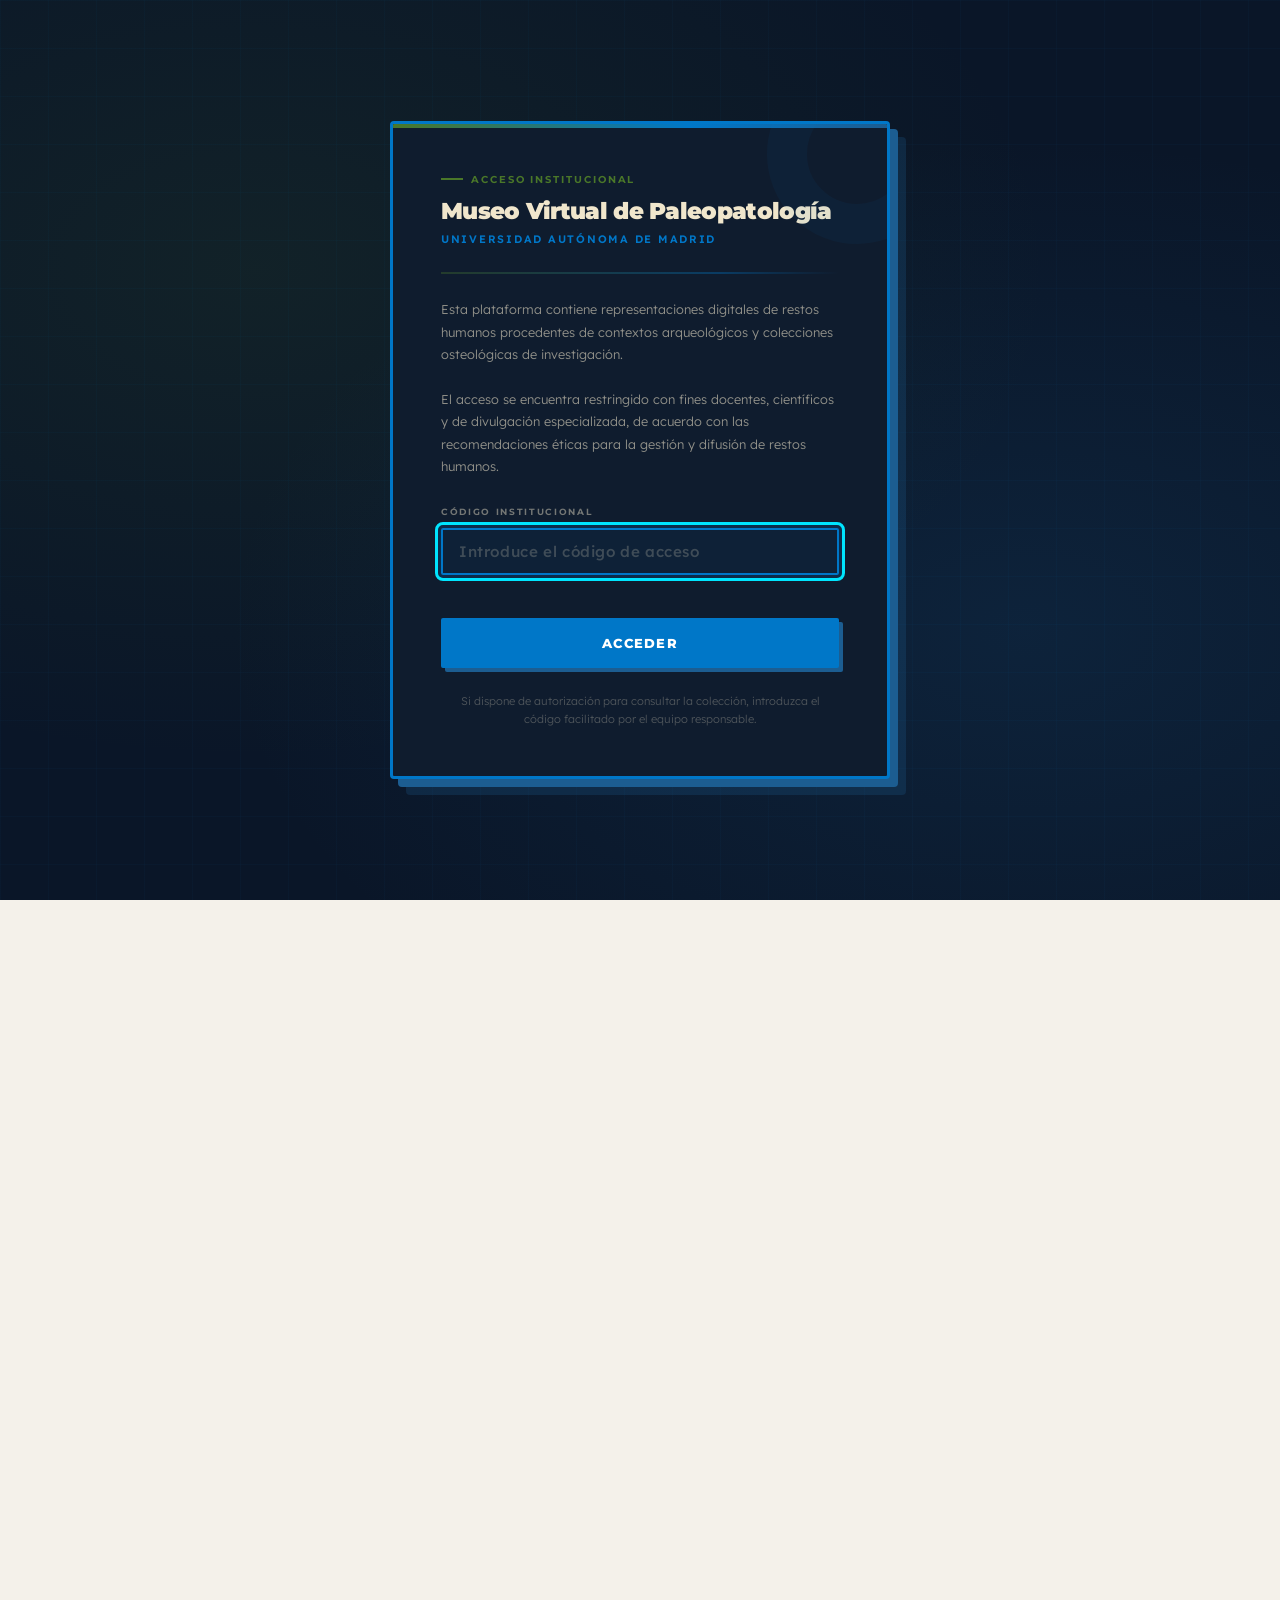
<file: aula.html>
<!DOCTYPE html>
<html lang="es">
<head>
  <meta charset="UTF-8" />
  <meta name="viewport" content="width=device-width, initial-scale=1.0" />
  <script src="./js/access-guard.js"></script>
  <link rel="icon" type="image/png" href="./assets/img/favicon.png">
  <link rel="apple-touch-icon" href="./assets/img/favicon.png">
  <meta name="description" content="Aula Virtual de Paleopatología — glosario, bibliografía y quizzes interactivos." />
  <title>Aula Virtual · MUVIPAT</title>

  <link rel="preconnect" href="https://fonts.googleapis.com" />
  <link rel="preconnect" href="https://fonts.gstatic.com" crossorigin />
  <link href="https://fonts.googleapis.com/css2?family=Playfair+Display:ital,wght@0,700;0,900;1,700&family=Lexend:wght@300;400;500;600;700;800&family=Montserrat:wght@400;600;700;800;900&display=swap" rel="stylesheet" />
  <script src="https://cdnjs.cloudflare.com/ajax/libs/gsap/3.12.5/gsap.min.js" defer></script>

  <link rel="stylesheet" href="./css/style.css" />

  <link rel="stylesheet" href="./css/loader.css" />

  <style>
    /* ── Enlace a glosario desde fichas ── */
    .glos-link {
      background: none;
      border: none;
      padding: 0;
      margin: 0;
      font: inherit;
      cursor: pointer;
      color: var(--blue);
      text-decoration: underline dotted;
      text-underline-offset: 3px;
      font-weight: 600;
      transition: color .15s;
    }
    .glos-link:hover { color: var(--crimson); }

    /* ── Highlight al llegar por ancla ── */
    .glos-card.highlighted {
      animation: glowCard .8s ease 3;
      outline: 3px solid var(--blue);
      outline-offset: 2px;
    }
    @keyframes glowCard {
      0%,100% { box-shadow: 3px 3px 0 var(--au-ink); }
      50%      { box-shadow: 0 0 20px rgba(41,121,255,.5), 3px 3px 0 var(--au-ink); }
    }
    /* Layout de dos columnas cuando hay imagen o widget */
    .glos-modal-body.has-visual {
      display: grid;
      grid-template-columns: 55fr 45fr;
      gap: 1.75rem;
      align-items: start;
    }
    .glos-modal-col-left,
    .glos-modal-col-right {
      display: flex;
      flex-direction: column;
      gap: 1.2rem;
    }
    /* Figura educativa */
    .glos-modal-figure {
      margin: 0;
      border: 2px solid #0d0d0d;
      border-radius: 2px;
      box-shadow: 3px 3px 0 #0d0d0d;
      overflow: hidden;
    }
    .glos-modal-figcaption {
      font-family: var(--font-ui);
      font-size: .72rem;
      font-weight: 300;
      font-style: italic;
      color: #5a4a35;
      line-height: 1.55;
      padding: .55rem .75rem;
      border-top: 1.5px solid rgba(13,13,13,.12);
      background: rgba(13,13,13,.03);
    }
    .glos-modal-figcaption:empty { display: none; }
    /* Imagen con hotspots */
    .img-hotspot {
      position: absolute;
      cursor: pointer;
      z-index: 2;
    }
    .img-hotspot__dot {
      width: 22px; height: 22px;
      border-radius: 50%;
      border: 2px solid;
      display: flex; align-items: center; justify-content: center;
      font-family: var(--font-head); font-size: .62rem; font-weight: 800;
      background: rgba(0,0,0,.8);
    }
    .img-hotspot__tooltip {
      position: absolute; bottom: 28px; left: 50%;
      transform: translateX(-50%);
      background: #0d0d0d; border: 1.5px solid;
      padding: .25rem .6rem; border-radius: 2px; white-space: nowrap;
      font-family: var(--font-head); font-size: .55rem; font-weight: 700;
      text-transform: uppercase; letter-spacing: .08em;
      opacity: 0; pointer-events: none; transition: opacity .15s;
    }
    .img-hotspot:hover .img-hotspot__tooltip { opacity: 1; }
    .hs-desc-box {
      margin-top: .75rem; padding: .6rem .8rem;
      border: 2px solid; border-radius: 2px;
      font-size: .78rem; font-family: var(--font-ui); font-weight: 300;
      color: #3d3d3d; line-height: 1.6; display: none;
    }
    .hs-desc-box.visible { display: block; }
    /* Modal más ancho cuando tiene visual */
    .glos-modal-box.has-visual { width: min(900px, 100%); }
    /* Modal tamaño fijo con scroll interno */
    .glos-modal-box {
      max-height: 85vh;
      display: flex;
      flex-direction: column;
    }
    .glos-modal-body {
      overflow-y: auto;
      flex: 1;
    }
    @media (max-width: 640px) {
      .glos-modal-body.has-visual { grid-template-columns: 1fr; }
    }
  </style>


  <style>
    /* ═══════════════════════════════════════
       AULA VIRTUAL — variables locales
    ═══════════════════════════════════════ */
    :root {
      --au-bg:     #f4f1ea;
      --au-ink:    #0d0d0d;
      --au-mid:    #6b5a43;
      --au-bone:   #e8dfc8;
      --au-border: 4px solid #0d0d0d;
      --au-shadow: 5px 5px 0px #0d0d0d;
      --au-shadow-sm: 3px 3px 0px #0d0d0d;
    }
    body { background: var(--au-bg); }

    /* ═══════════════════════════════════════
       PAGE HEADER
    ═══════════════════════════════════════ */
    .au-header {
      background: var(--au-ink);
      border-bottom: var(--au-border);
      padding-top: clamp(56px, 7vw, 70px);
    }
    .au-header__inner {
      width: min(1400px, 96vw);
      margin-inline: auto;
      padding-inline: clamp(1rem, 3vw, 2rem);
      padding-block: clamp(2.5rem, 5vw, 4rem);
      display: flex;
      align-items: flex-end;
      justify-content: space-between;
      flex-wrap: wrap;
      gap: 1.5rem;
    }
    .au-header__eyebrow {
      font-family: var(--font-head);
      font-size: .7rem;
      font-weight: 700;
      letter-spacing: .2em;
      text-transform: uppercase;
      color: var(--green);
      display: flex;
      align-items: center;
      gap: .5rem;
      margin-bottom: .75rem;
    }
    .au-header__eyebrow::before {
      content: '';
      display: block;
      width: 28px; height: 2px;
      background: var(--green);
    }
    .au-header__title {
      font-family: var(--font-head);
      font-size: clamp(2.2rem, 5vw, 4.5rem);
      font-weight: 900;
      line-height: .95;
      letter-spacing: -.04em;
      color: var(--ivory);
    }
    .au-header__title em {
      font-family: var(--font-display);
      font-style: italic;
      color: var(--green);
      font-size: .8em;
      display: block;
    }

    /* Tab nav dentro del header */
    .au-tabs {
      display: flex;
      gap: 0;
      border: var(--au-border);
      border-radius: 2px;
      overflow: hidden;
      flex-shrink: 0;
      align-self: flex-end;
    }
    .au-tab {
      display: flex;
      align-items: center;
      gap: .45rem;
      padding: .65rem 1.3rem;
      font-family: var(--font-head);
      font-size: .72rem;
      font-weight: 700;
      letter-spacing: .07em;
      text-transform: uppercase;
      color: var(--bone-500);
      background: transparent;
      border: none;
      cursor: pointer;
      transition: background .2s, color .2s;
      white-space: nowrap;
    }
    .au-tab + .au-tab { border-left: 2px solid rgba(255,255,255,.1); }
    .au-tab:hover { background: rgba(255,255,255,.05); color: var(--ivory); }
    .au-tab.active { background: var(--green); color: var(--au-ink); }
    .au-tab svg { flex-shrink: 0; }

    /* ═══════════════════════════════════════
       LAYOUT PRINCIPAL — tabs + contenido
    ═══════════════════════════════════════ */
    .au-main {
      width: min(1400px, 96vw);
      margin-inline: auto;
      padding-inline: clamp(1rem, 3vw, 2rem);
      padding-block: clamp(3rem, 6vw, 5rem);
    }

    .au-panel { display: none; }
    .au-panel.active { display: block; }

    /* Search + filter bar (compartida) */
    .au-search-row {
      display: flex;
      align-items: center;
      gap: 1rem;
      flex-wrap: wrap;
      margin-bottom: 2rem;
    }
    .au-search-box {
      display: flex;
      align-items: center;
      gap: .6rem;
      flex: 1;
      min-width: 220px;
      background: #fff;
      border: var(--au-border);
      border-radius: 2px;
      padding: .65rem 1rem;
      box-shadow: var(--au-shadow-sm);
      transition: box-shadow .2s;
    }
    .au-search-box:focus-within { box-shadow: var(--au-shadow); }
    .au-search-box input {
      flex: 1;
      border: none;
      outline: none;
      font-family: var(--font-ui);
      font-size: .9rem;
      color: var(--au-ink);
      background: transparent;
    }
    .au-search-box input::placeholder { color: #b08d55; }

    .au-filter-pills {
      display: flex;
      flex-wrap: wrap;
      gap: .45rem;
    }
    .au-pill {
      font-family: var(--font-head);
      font-size: .6rem;
      font-weight: 700;
      letter-spacing: .08em;
      text-transform: uppercase;
      padding: .3em .85em;
      border: 2px solid var(--au-ink);
      border-radius: 2px;
      background: transparent;
      color: var(--au-ink);
      cursor: pointer;
      transition: background .15s, color .15s, transform .12s, box-shadow .12s;
      box-shadow: 2px 2px 0 var(--au-ink);
    }
    .au-pill:hover { transform: translate(-1px,-1px); box-shadow: 3px 3px 0 var(--au-ink); }
    .au-pill.active { background: var(--au-ink); color: var(--ivory); }

    .au-count-label {
      font-family: var(--font-head);
      font-size: .65rem;
      font-weight: 700;
      letter-spacing: .1em;
      text-transform: uppercase;
      color: var(--au-mid);
      white-space: nowrap;
    }
    .au-count-label strong { color: var(--crimson); }

    /* ═══════════════════════════════════════
       GLOSARIO
    ═══════════════════════════════════════ */
    .glos-grid {
      display: grid;
      grid-template-columns: repeat(auto-fill, minmax(300px, 1fr));
      gap: 1.1rem;
    }
    .glos-card {
      background: #fff;
      border: var(--au-border);
      border-radius: 4px;
      padding: 1.1rem 1.2rem;
      box-shadow: var(--au-shadow-sm);
      transition: transform .15s ease, box-shadow .15s ease;
      position: relative;
      overflow: hidden;
      height: 200px;
      display: flex;
      flex-direction: column;
    }
    .glos-card:hover { transform: translate(-2px,-2px); box-shadow: var(--au-shadow); }
    .glos-card__accent {
      position: absolute;
      top: 0; left: 0;
      width: 4px; height: 100%;
    }
    .glos-card__term {
      font-family: var(--font-head);
      font-size: .95rem;
      font-weight: 800;
      color: var(--au-ink);
      letter-spacing: -.02em;
      margin-bottom: .2rem;
      padding-left: .6rem;
    }
    .glos-card__cat {
      font-family: var(--font-head);
      font-size: .55rem;
      font-weight: 700;
      letter-spacing: .12em;
      text-transform: uppercase;
      padding-left: .6rem;
      margin-bottom: .6rem;
    }
    .glos-card__def {
      font-size: .82rem;
      line-height: 1.65;
      color: #3d3d3d;
      font-weight: 300;
      padding-left: .6rem;
      display: -webkit-box;
      -webkit-line-clamp: 3;
      -webkit-box-orient: vertical;
      overflow: hidden;
    }
    .glos-card__def strong { font-weight: 700; color: var(--au-ink); }
    .glos-card__inner {
      display: flex;
      flex-direction: column;
      flex: 1;
      overflow: hidden;
    }
    .glos-card__footer {
      margin-top: auto;
      padding-top: .5rem;
      display: flex;
      align-items: center;
      justify-content: space-between;
      font-size: .72rem;
      color: var(--au-mid);
    }
    .glos-card__badge--ctx {
      font-size: .6rem;
      font-family: var(--font-head);
      font-weight: 700;
      letter-spacing: .08em;
      text-transform: uppercase;
      padding: .15rem .4rem;
      border: 1.5px solid currentColor;
      border-radius: 2px;
    }
    .glos-card__expand-icon {
      display: flex;
      align-items: center;
      opacity: .5;
    }
    .glos-empty {
      grid-column: 1/-1;
      text-align: center;
      padding: 3rem;
      color: var(--au-mid);
      font-family: var(--font-head);
      font-size: .85rem;
    }

    /* ═══════════════════════════════════════
       BIBLIOGRAFÍA
    ═══════════════════════════════════════ */
    .biblio-grid {
      display: grid;
      grid-template-columns: repeat(auto-fill, minmax(340px, 1fr));
      gap: 1.1rem;
    }
    .biblio-card {
      background: #fff;
      border: var(--au-border);
      border-radius: 4px;
      padding: 1.2rem 1.3rem;
      box-shadow: var(--au-shadow-sm);
      transition: transform .15s ease, box-shadow .15s ease;
      display: flex;
      flex-direction: column;
      gap: .5rem;
    }
    .biblio-card:hover { transform: translate(-2px,-2px); box-shadow: var(--au-shadow); }
    .biblio-card__tag {
      font-family: var(--font-head);
      font-size: .56rem;
      font-weight: 700;
      letter-spacing: .12em;
      text-transform: uppercase;
      padding: .2em .6em;
      border: 1.5px solid;
      border-radius: 2px;
      display: inline-flex;
      align-self: flex-start;
    }
    .biblio-card__ref {
      font-size: .82rem;
      line-height: 1.7;
      color: #3d3d3d;
      font-weight: 400;
    }
    .biblio-card__ref em { font-style: italic; }
    .biblio-card__ref strong { color: var(--au-ink); font-weight: 700; }
    .biblio-card__doi {
      display: inline-flex;
      align-items: center;
      gap: .35rem;
      font-family: var(--font-head);
      font-size: .6rem;
      font-weight: 700;
      letter-spacing: .08em;
      text-transform: uppercase;
      color: var(--blue);
      text-decoration: none;
      margin-top: .25rem;
      transition: gap .15s;
    }
    .biblio-card__doi:hover { gap: .55rem; }

    /* Panel contextual de bibliografía */
    .biblio-ctx-panel {
      display: flex;
      align-items: flex-start;
      gap: .65rem;
      padding: .7rem 1rem;
      background: #fff;
      border: 2px solid #0d0d0d;
      border-left: 4px solid #6b5a43;
      border-radius: 2px;
      box-shadow: 2px 2px 0 rgba(13,13,13,.1);
      margin-bottom: .25rem;
    }
    .biblio-ctx-panel__icon {
      flex-shrink: 0;
      color: #8a7a65;
      margin-top: .1rem;
    }
    .biblio-ctx-panel__text {
      font-family: var(--font-ui);
      font-size: .78rem;
      font-weight: 300;
      font-style: italic;
      line-height: 1.65;
      color: #5a4a35;
      margin: 0;
    }

    /* ═══════════════════════════════════════
       QUIZZES
    ═══════════════════════════════════════ */
    .quiz-layout {
      display: grid;
      grid-template-columns: 260px 1fr;
      gap: 2rem;
      align-items: start;
    }

    /* Sidebar de quizzes */
    .quiz-sidebar {
      position: sticky;
      top: calc(clamp(56px,7vw,70px) + 1rem);
    }
    .quiz-sidebar__title {
      font-family: var(--font-head);
      font-size: .62rem;
      font-weight: 800;
      letter-spacing: .18em;
      text-transform: uppercase;
      color: var(--au-mid);
      margin-bottom: .85rem;
      padding-bottom: .5rem;
      border-bottom: 2px solid var(--au-ink);
    }
    .quiz-list { display: flex; flex-direction: column; gap: .5rem; }
    .quiz-list-item {
      display: flex;
      align-items: center;
      gap: .6rem;
      padding: .65rem .85rem;
      background: #fff;
      border: var(--au-border);
      border-radius: 2px;
      box-shadow: var(--au-shadow-sm);
      cursor: pointer;
      transition: transform .15s, box-shadow .15s;
      font-family: var(--font-head);
      font-size: .72rem;
      font-weight: 700;
      color: var(--au-ink);
      text-align: left;
    }
    .quiz-list-item:hover { transform: translate(-2px,-2px); box-shadow: var(--au-shadow); }
    .quiz-list-item.active { background: var(--au-ink); color: var(--ivory); }
    .quiz-list-item__dot {
      width: 8px; height: 8px;
      border-radius: 50%;
      flex-shrink: 0;
    }
    .quiz-list-item__type {
      font-size: .52rem;
      opacity: .55;
      margin-left: auto;
      letter-spacing: .08em;
      text-transform: uppercase;
    }

    /* ── Simulaciones Clínicas (sidebar) ── */
    .sim-section {
      margin-top: 1.75rem;
      padding-top: 1.2rem;
      border-top: var(--au-border);
    }
    .sim-case-btn {
      display: block; text-decoration: none;
      border: var(--au-border); border-radius: 2px;
      background: var(--au-ink); color: var(--ivory);
      padding: .75rem .9rem;
      box-shadow: var(--au-shadow);
      transition: transform .15s, box-shadow .15s;
    }
    .sim-case-btn:hover {
      transform: translate(-2px,-2px);
      box-shadow: 7px 7px 0 var(--au-ink);
    }
    .sim-case-btn__badge {
      display: inline-block;
      font-family: var(--font-head); font-size: .48rem; font-weight: 900;
      letter-spacing: .18em; text-transform: uppercase;
      background: #C0003C; color: #fff;
      padding: .1rem .35rem; border-radius: 2px; margin-bottom: .35rem;
    }
    .sim-case-btn__type {
      display: block;
      font-family: var(--font-head); font-size: .6rem; font-weight: 900;
      letter-spacing: .14em; text-transform: uppercase; color: #00E5C8;
      margin-bottom: .18rem;
    }
    .sim-case-btn__name {
      display: block;
      font-family: var(--font-head); font-size: .7rem; font-weight: 700;
      line-height: 1.35; color: var(--ivory);
    }

    /* Área principal del quiz */
    .quiz-area { min-height: 400px; }
    .quiz-card {
      background: #fff;
      border: var(--au-border);
      border-radius: 4px;
      box-shadow: var(--au-shadow);
      overflow: hidden;
    }
    .quiz-card__header {
      background: var(--au-ink);
      padding: 1.2rem 1.5rem;
      display: flex;
      align-items: center;
      justify-content: space-between;
      gap: 1rem;
    }
    .quiz-card__title {
      font-family: var(--font-head);
      font-size: .85rem;
      font-weight: 800;
      color: var(--ivory);
      letter-spacing: -.01em;
    }
    .quiz-card__badge {
      font-family: var(--font-head);
      font-size: .58rem;
      font-weight: 700;
      letter-spacing: .12em;
      text-transform: uppercase;
      padding: .22em .65em;
      border: 2px solid;
      border-radius: 2px;
      flex-shrink: 0;
    }

    /* Progress bar */
    .quiz-progress {
      height: 4px;
      background: rgba(0,0,0,.1);
      position: relative;
    }
    .quiz-progress__bar {
      height: 100%;
      background: var(--green);
      transition: width .4s ease;
    }

    .quiz-body { padding: 1.5rem; }

    /* Pregunta */
    .quiz-question {
      font-family: var(--font-head);
      font-size: clamp(.9rem, 1.5vw, 1.05rem);
      font-weight: 700;
      color: var(--au-ink);
      margin-bottom: 1.5rem;
      line-height: 1.4;
    }
    .quiz-question-num {
      font-size: .6rem;
      font-weight: 700;
      letter-spacing: .15em;
      text-transform: uppercase;
      color: var(--au-mid);
      display: block;
      margin-bottom: .5rem;
    }

    /* Opciones múltiple */
    .quiz-options { display: flex; flex-direction: column; gap: .6rem; margin-bottom: 1.5rem; }
    .quiz-option {
      display: flex;
      align-items: center;
      gap: .75rem;
      padding: .8rem 1rem;
      background: var(--au-bg);
      border: 2px solid var(--au-ink);
      border-radius: 2px;
      cursor: pointer;
      font-family: var(--font-ui);
      font-size: .85rem;
      font-weight: 500;
      color: var(--au-ink);
      transition: background .15s, transform .12s, box-shadow .12s;
      text-align: left;
    }
    .quiz-option:hover:not(:disabled) {
      background: var(--au-bone);
      transform: translateX(3px);
    }
    .quiz-option.correct  { background: rgba(0,230,118,.12); border-color: var(--green); color: var(--au-ink); }
    .quiz-option.wrong    { background: rgba(192,0,60,.08);  border-color: var(--crimson); color: var(--crimson); }
    .quiz-option:disabled { cursor: default; }
    .quiz-option__letter {
      width: 26px; height: 26px;
      border: 2px solid var(--au-ink);
      border-radius: 2px;
      display: flex;
      align-items: center;
      justify-content: center;
      font-family: var(--font-head);
      font-size: .65rem;
      font-weight: 800;
      flex-shrink: 0;
    }
    .quiz-option.correct .quiz-option__letter { border-color: var(--green); color: var(--green); }
    .quiz-option.wrong   .quiz-option__letter { border-color: var(--crimson); }

    /* V/F buttons */
    .quiz-vf { display: flex; gap: 1rem; margin-bottom: 1.5rem; }
    .quiz-vf-btn {
      flex: 1;
      padding: 1rem;
      font-family: var(--font-head);
      font-size: .85rem;
      font-weight: 800;
      letter-spacing: .05em;
      text-transform: uppercase;
      border: var(--au-border);
      border-radius: 2px;
      cursor: pointer;
      transition: background .15s, transform .12s, box-shadow .12s;
      box-shadow: var(--au-shadow-sm);
    }
    .quiz-vf-btn:hover:not(:disabled) { transform: translate(-2px,-2px); box-shadow: var(--au-shadow); }
    .quiz-vf-btn--v { background: rgba(0,230,118,.1); color: #006633; }
    .quiz-vf-btn--f { background: rgba(192,0,60,.08);  color: var(--crimson); }
    .quiz-vf-btn.correct { background: var(--green) !important; color: var(--au-ink) !important; }
    .quiz-vf-btn.wrong   { background: var(--crimson) !important; color: #fff !important; }
    .quiz-vf-btn:disabled { cursor: default; opacity: .7; }

    /* Relacionar conceptos */
    .quiz-match {
      display: grid;
      grid-template-columns: 1fr 1fr;
      gap: .75rem 1.5rem;
      margin-bottom: 1.5rem;
    }
    .quiz-match__col-title {
      font-family: var(--font-head);
      font-size: .6rem;
      font-weight: 700;
      letter-spacing: .15em;
      text-transform: uppercase;
      color: var(--au-mid);
      margin-bottom: .5rem;
      padding-bottom: .4rem;
      border-bottom: 1.5px solid rgba(0,0,0,.1);
    }
    .quiz-match__item {
      padding: .65rem .85rem;
      background: var(--au-bg);
      border: 2px solid var(--au-ink);
      border-radius: 2px;
      font-size: .8rem;
      font-family: var(--font-ui);
      font-weight: 500;
      cursor: pointer;
      transition: background .15s, border-color .15s, transform .1s;
      margin-bottom: .4rem;
    }
    .quiz-match__item:hover  { background: var(--au-bone); transform: translateX(2px); }
    .quiz-match__item.selected { background: rgba(0,229,255,.1); border-color: var(--cyan); }
    .quiz-match__item.matched  { background: rgba(0,230,118,.1); border-color: var(--green); cursor: default; }
    .quiz-match__item.wrong    { background: rgba(192,0,60,.08); border-color: var(--crimson); }
    .quiz-match__item.right-item.highlighted { background: rgba(0,229,255,.15); border-color: var(--cyan); }

    /* Feedback */
    .quiz-feedback {
      padding: .9rem 1rem;
      border-radius: 2px;
      font-family: var(--font-head);
      font-size: .78rem;
      font-weight: 600;
      margin-bottom: 1rem;
      display: none;
      align-items: flex-start;
      gap: .5rem;
      line-height: 1.5;
    }
    .quiz-feedback.show { display: flex; }
    .quiz-feedback--correct { background: rgba(0,230,118,.1); border: 2px solid var(--green); color: #00662b; }
    .quiz-feedback--wrong   { background: rgba(192,0,60,.08);  border: 2px solid var(--crimson); color: var(--crimson); }
    .quiz-feedback__icon { font-size: 1rem; flex-shrink: 0; }

    /* Controles quiz */
    .quiz-controls { display: flex; align-items: center; justify-content: space-between; gap: 1rem; flex-wrap: wrap; }
    .quiz-score {
      font-family: var(--font-head);
      font-size: .7rem;
      font-weight: 700;
      letter-spacing: .08em;
      text-transform: uppercase;
      color: var(--au-mid);
    }
    .quiz-score strong { color: var(--green); font-size: .9rem; }

    /* Resultado final */
    .quiz-result {
      text-align: center;
      padding: 2.5rem 1.5rem;
      display: none;
    }
    .quiz-result.show { display: block; }
    .quiz-result__score {
      font-family: var(--font-head);
      font-size: 4rem;
      font-weight: 900;
      letter-spacing: -.05em;
      color: var(--au-ink);
      line-height: 1;
      margin-bottom: .5rem;
    }
    .quiz-result__label {
      font-family: var(--font-head);
      font-size: .72rem;
      font-weight: 700;
      letter-spacing: .15em;
      text-transform: uppercase;
      color: var(--au-mid);
      margin-bottom: 1.5rem;
    }
    .quiz-result__msg {
      font-size: .9rem;
      color: #3d3d3d;
      margin-bottom: 2rem;
      font-weight: 300;
      line-height: 1.7;
    }

    /* ═══════════════════════════════════════
       RESPONSIVE
    ═══════════════════════════════════════ */
    @media (max-width: 900px) {
      .quiz-layout { grid-template-columns: 1fr; }
      .quiz-sidebar { position: static; }
      .quiz-list { flex-direction: row; flex-wrap: wrap; }
      .quiz-list-item { flex: 1; min-width: 140px; }
    }
    @media (max-width: 640px) {
      .au-tabs { width: 100%; }
      .au-tab  { flex: 1; justify-content: center; padding: .6rem .4rem; font-size: .6rem; white-space: normal; text-align: center; line-height: 1.2; }
      .glos-grid   { grid-template-columns: 1fr; }
      .biblio-grid { grid-template-columns: 1fr; }
      .quiz-match  { grid-template-columns: 1fr; }
    }
    @media (max-width: 400px) {
      .quiz-list-item { min-width: 100%; }
    }
  </style>
</head>
<body>

  <!-- ══════════════════════════════════
       HEADER GLOBAL
  ══════════════════════════════════ -->
  <header class="site-header" id="site-header">
    <div class="container">
      <nav class="nav" role="navigation" aria-label="Navegación principal">
        <a href="./index.html" class="nav__logo" aria-label="MUVIPAT — Inicio">
          <img
            src="./assets/img/lav_uam.png"
            alt="Laboratorio de Antropología Virtual · UAM"
            class="nav__logo-img" />
          <div>
            <div>MUVI<strong>PAT</strong></div>
            <div style="font-size:0.6em;font-weight:400;opacity:0.5;letter-spacing:0.1em">PALEOPATOLOGÍA</div>
          </div>
        </a>
        <ul class="nav__links" role="list">
          <li><a href="./exploracion.html#proyecto" class="nav__link">Proyecto</a></li>
          <li><a href="./exploracion.html" class="nav__link">Exploración</a></li>
          <li><a href="./coleccion.html"   class="nav__link">Colección</a></li>
          <li><a href="./aula.html"        class="nav__link active">Aula Virtual</a></li>
          <li><a href="./actualidad.html"  class="nav__link">Actualidad</a></li>
          <li><a href="./contacto.html"    class="nav__link">Contacto</a></li>
        </ul>
        <div class="nav__actions">
          <a href="./coleccion.html#buscados" class="btn btn--cyan" style="font-size:.78rem;padding:.55em 1.2em;">
            <span>Buscar pieza</span>
          </a>
        </div>
        <button class="nav__hamburger" id="nav-hamburger" aria-label="Abrir menú" aria-expanded="false">
          <span></span><span></span><span></span>
        </button>
      </nav>
    </div>
    <div class="nav__mobile" id="nav-mobile">
      <ul role="list" style="display:flex;flex-direction:column;align-items:center;gap:2rem;text-align:center;">
        <li><a href="./exploracion.html#proyecto" class="nav__link" style="font-size:1.6rem">Proyecto</a></li>
        <li><a href="./exploracion.html"  class="nav__link" style="font-size:1.6rem">Exploración</a></li>
        <li><a href="./coleccion.html"    class="nav__link" style="font-size:1.6rem">Colección</a></li>
        <li><a href="./aula.html"         class="nav__link" style="font-size:1.6rem">Aula Virtual</a></li>
        <li><a href="./actualidad.html"   class="nav__link" style="font-size:1.6rem">Actualidad</a></li>
        <li><a href="./contacto.html"     class="nav__link" style="font-size:1.6rem">Contacto</a></li>
      </ul>
    </div>
  </header>

  <!-- ══════════════════════════════════
       PAGE HEADER + TABS
  ══════════════════════════════════ -->
  <div class="au-header">
    <div class="au-header__inner">
      <div>
        <p class="au-header__eyebrow">Módulo 04</p>
        <h1 class="au-header__title">Aula<br><em>Virtual</em></h1>
      </div>
      <div class="au-tabs" role="tablist" aria-label="Secciones del aula">
        <button class="au-tab active" data-tab="glosario" role="tab" aria-selected="true">
          <svg width="14" height="14" viewBox="0 0 24 24" fill="currentColor" aria-hidden="true"><path d="M18 2H6c-1.1 0-2 .9-2 2v16c0 1.1.9 2 2 2h12c1.1 0 2-.9 2-2V4c0-1.1-.9-2-2-2zM6 4h5v8l-2.5-1.5L6 12V4z"/></svg>
          Glosario
        </button>
        <button class="au-tab" data-tab="bibliografia" role="tab" aria-selected="false">
          <svg width="14" height="14" viewBox="0 0 24 24" fill="currentColor" aria-hidden="true"><path d="M17 12h-5v5h5v-5zM16 1v2H8V1H6v2H5c-1.11 0-1.99.9-1.99 2L3 19c0 1.1.89 2 2 2h14c1.1 0 2-.9 2-2V5c0-1.1-.9-2-2-2h-1V1h-2zm3 18H5V8h14v11z"/></svg>
          Bibliografía
        </button>
        <button class="au-tab" data-tab="quizzes" role="tab" aria-selected="false">
          <svg width="14" height="14" viewBox="0 0 24 24" fill="currentColor" aria-hidden="true"><path d="M19 3H5c-1.1 0-2 .9-2 2v14c0 1.1.9 2 2 2h14c1.1 0 2-.9 2-2V5c0-1.1-.9-2-2-2zm-7 3c1.93 0 3.5 1.57 3.5 3.5S13.93 13 12 13s-3.5-1.57-3.5-3.5S10.07 6 12 6zm7 13H5v-.23c0-.62.28-1.2.76-1.58C7.47 15.82 9.64 15 12 15s4.53.82 6.24 2.19c.48.38.76.97.76 1.58V19z"/></svg>
          Quizzes
        </button>
      </div>
    </div>
  </div>

  <!-- ══════════════════════════════════
       CONTENIDO PRINCIPAL
  ══════════════════════════════════ -->
  <main class="au-main">

    <!-- ────────────────────────────────
         PANEL: GLOSARIO
    ──────────────────────────────── -->
    <div class="au-panel active" id="panel-glosario" role="tabpanel">

      <div class="au-search-row">
        <div class="au-search-box">
          <svg width="16" height="16" viewBox="0 0 24 24" fill="none" stroke="currentColor" stroke-width="2.5" aria-hidden="true"><circle cx="11" cy="11" r="8"/><path d="m21 21-4.35-4.35"/></svg>
          <input type="search" id="glos-search" placeholder="Buscar término…" autocomplete="off" />
        </div>
        <div class="au-filter-pills" id="glos-pills">
          <button class="au-pill active" data-gf="all">Todos</button>
          <button class="au-pill" data-gf="ORIENTACIÓN">Orientación</button>
          <button class="au-pill" data-gf="ANATOMÍA">Anatomía</button>
          <button class="au-pill" data-gf="LESIONES">Lesiones</button>
          <button class="au-pill" data-gf="ENFERMEDADES">Enfermedades</button>
          <button class="au-pill" data-gf="PALEOPATOLOGÍA">Paleopatología</button>
          <button class="au-pill" data-gf="TAFONOMÍA">Tafonomía</button>
        </div>
        <span class="au-count-label"><strong id="glos-count">0</strong> términos</span>
      </div>

      <div class="glos-grid" id="glos-grid"></div>
    </div>

    <!-- ────────────────────────────────
         PANEL: BIBLIOGRAFÍA
    ──────────────────────────────── -->
    <div class="au-panel" id="panel-bibliografia" role="tabpanel">

      <div class="au-search-row">
        <div class="au-search-box">
          <svg width="16" height="16" viewBox="0 0 24 24" fill="none" stroke="currentColor" stroke-width="2.5" aria-hidden="true"><circle cx="11" cy="11" r="8"/><path d="m21 21-4.35-4.35"/></svg>
          <input type="search" id="biblio-search" placeholder="Autor, título, año…" autocomplete="off" />
        </div>
        <div class="au-filter-pills" id="biblio-pills">
          <button class="au-pill active" data-bf="all">Todas</button>
          <button class="au-pill" data-bf="paleopatologia">Paleopatología</button>
          <button class="au-pill" data-bf="antropologia">Antropología</button>
          <button class="au-pill" data-bf="museos">Museos</button>
          <button class="au-pill" data-bf="historicos">Casos Históricos</button>
          <button class="au-pill" data-bf="coleccion">Colección</button>
          <button class="au-pill" data-bf="lecturas">Lecturas</button>
        </div>
        <span class="au-count-label"><strong id="biblio-count">0</strong> referencias</span>
      </div>

      <div class="biblio-ctx-panel" id="biblio-ctx-panel">
        <span class="biblio-ctx-panel__icon" aria-hidden="true">
          <svg width="13" height="13" viewBox="0 0 24 24" fill="currentColor"><path d="M12 2C6.48 2 2 6.48 2 12s4.48 10 10 10 10-4.48 10-10S17.52 2 12 2zm1 15h-2v-6h2v6zm0-8h-2V7h2v2z"/></svg>
        </span>
        <p class="biblio-ctx-panel__text" id="biblio-ctx-text"></p>
      </div>

      <div class="biblio-grid" id="biblio-grid"></div>
    </div>

    <!-- ────────────────────────────────
         PANEL: QUIZZES
    ──────────────────────────────── -->
    <div class="au-panel" id="panel-quizzes" role="tabpanel">
      <div class="quiz-layout">

        <!-- Sidebar lista de quizzes -->
        <aside class="quiz-sidebar">
          <p class="quiz-sidebar__title">Tests disponibles</p>
          <div class="quiz-list" id="quiz-list"></div>

          <!-- SIMULACIONES CLÍNICAS -->
          <div class="sim-section">
            <p class="quiz-sidebar__title">Simulaciones Clínicas</p>
            <a href="./simulador.html" class="sim-case-btn">
              <span class="sim-case-btn__badge">NUEVO</span>
              <span class="sim-case-btn__type">SIMULACIÓN 2D</span>
              <span class="sim-case-btn__name">Caso 01<br>El misterio de la fosa común</span>
            </a>
          </div>
        </aside>

        <!-- Área quiz activa -->
        <div class="quiz-area" id="quiz-area">
          <div style="display:flex;align-items:center;justify-content:center;height:300px;color:var(--au-mid);font-family:var(--font-head);font-size:.82rem;font-weight:700;text-transform:uppercase;letter-spacing:.1em;text-align:center;flex-direction:column;gap:1rem">
            <svg width="40" height="40" viewBox="0 0 24 24" fill="currentColor" opacity=".2"><path d="M19 3H5c-1.1 0-2 .9-2 2v14c0 1.1.9 2 2 2h14c1.1 0 2-.9 2-2V5c0-1.1-.9-2-2-2zm-7 3c1.93 0 3.5 1.57 3.5 3.5S13.93 13 12 13s-3.5-1.57-3.5-3.5S10.07 6 12 6zm7 13H5v-.23c0-.62.28-1.2.76-1.58C7.47 15.82 9.64 15 12 15s4.53.82 6.24 2.19c.48.38.76.97.76 1.58V19z"/></svg>
            Selecciona un test para comenzar
          </div>
        </div>

      </div>
    </div>

  </main>


  <!-- ══════════════════════════════════
       DATA + SCRIPTS
  ══════════════════════════════════ -->
  <script src="./js/data.js"></script>
  <script src="./js/glosario-modal.js"></script>
  <script>
  /* ═══════════════════════════════════════════════════════
     DATOS — Bibliografía (16 referencias)
  ═══════════════════════════════════════════════════════ */
  const BIBLIOGRAFIA = [

    /* ── PALEOPATOLOGÍA ── */
    {
      cat: 'paleopatologia',
      ref: '<strong>Ortner, D.J.</strong> (2003). <em>Identification of Pathological Conditions in Human Skeletal Remains</em> (2nd ed.). Academic Press.',
      doi: null, url: 'https://www.sciencedirect.com/book/edited-volume/9780125286282/identification-of-pathological-conditions-in-human-skeletal-remains'
    },
    {
      cat: 'paleopatologia',
      ref: '<strong>Ruffer, M.A.</strong> (1921). <em>Studies in the Palaeopathology of Egypt</em>. University of Chicago Press.',
      doi: null, url: 'https://books.google.bj/books?id=GyYwAAAAYAAJ&hl=fr'
    },
    {
      cat: 'paleopatologia',
      ref: '<strong>Roberts, C.</strong> & Manchester, K. (2005). <em>The Archaeology of Disease</em> (3rd ed.). Sutton Publishing.',
      doi: null, url: 'https://doi.org/10.1002/oa.895'
    },
    {
      cat: 'paleopatologia',
      ref: '<strong>Roberts, C.A.</strong> (2011). Palaeopathology and its relevance to understanding health and disease in the past. <em>International Journal of Paleopathology</em>, 1(1), 1–8.',
      doi: null, url: 'https://doi.org/10.1515/anre-2016-0001'
    },
    {
      cat: 'paleopatologia',
      ref: '<strong>Aufderheide, A.C.</strong> & Rodríguez-Martín, C. (1998). <em>The Cambridge Encyclopedia of Human Paleopathology</em>. Cambridge University Press.',
      doi: null, url: 'https://www.researchgate.net/publication/24823062_The_Cambridge_Encyclopedia_of_Human_Paleopathology'
    },
    {
      cat: 'paleopatologia',
      ref: '<strong>Wood, J.W.</strong>, Milner, G.R., Harpending, H.C. & Weiss, K.M. (1992). The osteological paradox: problems of inferring prehistoric health from skeletal samples. <em>Current Anthropology</em>, 33(4), 343–370.',
      doi: null, url: 'https://www.jstor.org/stable/2743861'
    },
    {
      cat: 'paleopatologia',
      ref: '<strong>Waldron, T.</strong> (2009). <em>Palaeopathology</em>. Cambridge University Press.',
      doi: '10.1017/CBO9780511811036', url: 'https://doi.org/10.1017/CBO9780511811036'
    },
    {
      cat: 'paleopatologia',
      ref: '<strong>Campillo, D.</strong> (2001). <em>Introducción a la Paleopatología</em>. Edicions Bellaterra.',
      doi: null, url: null
    },

    /* ── ANTROPOLOGÍA ── */
    {
      cat: 'antropologia',
      ref: '<strong>Jurmain, R.</strong>, Kilgore, L., Trevathan, W. & Ciochon, R.L. (2018). <em>Essentials of Physical Anthropology</em> (12th ed.). Cengage Learning.',
      doi: null, url: 'https://books.google.es/books/about/Essentials_of_Physical_Anthropology.html?id=0x71CAAAQBAJ&redir_esc=y'
    },
    {
      cat: 'antropologia',
      ref: '<strong>Larsen, C.S.</strong> (2015). <em>Bioarchaeology: Interpreting Behavior from the Human Skeleton</em> (2nd ed.). Cambridge University Press.',
      doi: null, url: 'https://www.cambridge.org/gb/universitypress/subjects/life-sciences/biological-anthropology-and-primatology/bioarchaeology-interpreting-behavior-human-skeleton-2nd-edition'
    },
    {
      cat: 'antropologia',
      ref: '<strong>Goodman, A.H.</strong> & Leatherman, T.L. (1998). Bringing culture into human biology and biology back into anthropology. <em>American Anthropologist</em>, 100(4), 936–948.',
      doi: null, url: 'https://doi.org/10.1111/aman.12022'
    },
    {
      cat: 'antropologia',
      ref: '<strong>Bermúdez de Castro, J.M.</strong> (2010). <em>La evolución del talento</em>. Debate.',
      doi: null, url: 'https://www.casadellibro.com/libro-la-evolucion-del-talento/9788483068472/1611215'
    },

    /* ── MUSEOS Y COLECCIONES DIGITALES ── */
    {
      cat: 'museos',
      ref: '<strong>Digitised Diseases.</strong> Colección digital de restos óseos arqueológicos patológicos, desarrollada por universidades del Reino Unido. Permite explorar lesiones en alta resolución en 3D.',
      doi: null, url: 'http://www.digitiseddiseases.org/'
    },
    {
      cat: 'museos',
      ref: '<strong>Smithsonian Institution — Human Origins Program.</strong> Colección de recursos educativos sobre evolución humana, anatomía comparada y registro fósil del Smithsonian.',
      doi: null, url: 'https://humanorigins.si.edu/'
    },
    {
      cat: 'museos',
      ref: '<strong>Bone Clones — Human Osteology Collection.</strong> Catálogo de réplicas anatómicas y patológicas de referencia, ampliamente utilizado en docencia e investigación forense.',
      doi: null, url: 'https://boneclones.com/category/human-osteology'
    },

    /* ── CASOS HISTÓRICOS ── */
    {
      cat: 'historicos',
      ref: '<strong>Garrido Pena, R.</strong> (2020). Ötzi, el hombre del hielo en el MAN. <em>Boletín del Museo Arqueológico Nacional</em>, 39, 21.',
      doi: null, url: 'https://www.man.es/man/estudio/publicaciones/boletin-info/2020-2029/2020-39-21-garrido-info.html'
    },
    {
      cat: 'historicos',
      ref: '<strong>Kean, W.F.</strong> et al. (2013). The musculoskeletal abnormalities of the Similaun Iceman. <em>SAGE Open Medicine</em>.',
      doi: null, url: 'https://doi.org/10.1007/s10787-012-0153-5'
    },
    {
      cat: 'historicos',
      ref: '<strong>Murphy, W.A.</strong> et al. (2025). New insights on Ötzi\'s injuries from a clinical perspective. <em>Journal of Archaeological Science</em>.',
      doi: null, url: 'https://doi.org/10.1038/s41598-025-27969-9'
    },
    {
      cat: 'historicos',
      ref: '<strong>Wierer, U.</strong> et al. (2018). Ötzi, the Iceman: Lyme Disease, Androgenetic Alopecia and Dark Skin. <em>PLOS ONE</em>.',
      doi: null, url: 'https://doi.org/10.1016/J.AD.2023.09.004'
    },
    {
      cat: 'historicos',
      ref: '<strong>Appleby, J.</strong>, Mitchell, P., Robinson, C., Brough, A., Rutty, G., Harris, R. et al. (2015). Perimortem trauma in King Richard III: a skeletal analysis. <em>Lancet</em>, 385(9964), 253–259.',
      doi: '10.1016/S0140-6736(14)60804-7', url: 'https://doi.org/10.1016/S0140-6736(14)60804-7'
    },
    {
      cat: 'historicos',
      ref: '<strong>Halsey, T.</strong>, Hutton, T., Carr, A. & Appleby, J. (2014). The scoliosis of Richard III, last Plantagenet King of England: diagnosis and clinical significance. <em>Lancet</em>, 383(9932), 1944.',
      doi: '10.1016/S0140-6736(14)60762-5', url: 'https://doi.org/10.1016/S0140-6736(14)60762-5'
    },
    {
      cat: 'historicos',
      ref: '<strong>University of Leicester.</strong> Richard III: scientific investigation and skeletal analysis. Universidad de Leicester.',
      doi: null, url: 'https://le.ac.uk/richard-iii/identification/osteology/analysing-the-skeleton'
    },

    /* ── COLECCIÓN ── */
    {
      cat: 'coleccion',
      ref: '<strong>Robles, F.J.</strong>, González, A. & García, C. (1996). Indicadores de estrés en la población hispano-musulmana de San Nicolás (Murcia, s. XI a XIII). En Pérez-Pérez, A. (ed.), <em>Salud, enfermedad y muerte en el pasado</em>. Fundación Uriach 1838, pp. 109–119.',
      doi: null, url: './assets/documents/mandibula-san-nicolas.pdf'
    },
    {
      cat: 'coleccion',
      ref: '<strong>Navarro Palazón, J.</strong> (1986). El cementerio islámico de San Nicolás de Murcia. Memoria preliminar. En <em>Actas del I Congreso de Arqueología Medieval Española</em>. Zaragoza, pp. 7–37.',
      doi: null, url: './assets/documents/cementerio-san-nicolas.pdf'
    },
    {
      cat: 'coleccion',
      ref: '<strong>Pimentel de Francisco, G.</strong>, Rodríguez González, A.I., González Martín, A., Campo Martín, M., Robles Rodríguez, F.J. & Arzoz del Val, L. (2001). Evidencia de violencia en la población hispanomusulmana de San Nicolás (Murcia, s. XI a XIII). En <em>Actas del VI Congreso Nacional de Paleopatología</em>, pp. 542–544.',
      doi: null, url: './assets/documents/craneo-trauma-san-nicolas.pdf'
    },

  ];

  /* ═══════════════════════════════════════════════════════
     DATOS — Quizzes
  ═══════════════════════════════════════════════════════ */
  const QUIZZES = [
    {
      id: 'q1',
      title: 'Conceptos de paleopatología',
      color: '#FF4D6D',
      type: 'multiple',
      preguntas: [
        {
          enunciado: 'Señale la respuesta correcta',
          opciones: [
            'En el momento actual, el principal objetivo de la paleopatología es detectar la presencia de enfermedades en los restos osteoarqueológicos para demostrar su presencia en el pasado',
            'El aspecto más importante de la denominada "nueva paleopatología" lo constituye la aplicación de nuevas tecnologías, como la paleopatología molecular y la paleogenómica',
            'La paleopatología actual exige una visión integradora de todas las disciplinas implicadas',
            'b y c son correctas'
          ],
          correcta: 2,
          explicacion: 'La paleopatología actual va más allá de la mera detección de enfermedades: exige una visión integradora que combina la antropología física, la arqueología, la medicina y la genética, entre otras disciplinas.'
        },
        {
          enunciado: 'En relación con la metodología paleopatológica, señale la afirmación correcta',
          opciones: [
            'El examen directo y las técnicas de radiología simple han pasado a ocupar un lugar muy secundario tras la llegada de nuevas técnicas, mucho más precisas y resolutivas',
            'La resonancia nuclear magnética (RNM) permite alcanzar diagnósticos de certeza en el hueso seco',
            'El principal problema que plantea el estudio del ADN antiguo es su elevado coste',
            'La tomografía axial computarizada (TAC) y las técnicas endoscópicas son de gran utilidad en el estudio de los restos momificados'
          ],
          correcta: 3,
          explicacion: 'La TAC y la endoscopia son especialmente útiles en momias, ya que permiten estudiar tejidos blandos y cavidades internas sin manipulación directa. El examen macroscópico y la radiología convencional siguen siendo herramientas fundamentales y no han quedado obsoletas.'
        },
        {
          enunciado: 'Señale la respuesta correcta',
          opciones: [
            'Se denominan limitaciones idiosincrásicas a las derivadas del método de recogida de datos',
            'Para establecer un diagnóstico paleopatológico es fundamental una correcta metodología que sea capaz de recoger todos los síntomas presentes en los restos osteoarqueológicos',
            'En la mayoría de las ocasiones, el diagnóstico paleopatológico será de presunción',
            'Todas son correctas'
          ],
          correcta: 2,
          explicacion: 'Dado que el registro osteoarqueológico raramente conserva todas las evidencias de una enfermedad, el diagnóstico paleopatológico suele ser de presunción, es decir, probable pero no de certeza absoluta.'
        },
        {
          enunciado: 'Señale la respuesta correcta',
          opciones: [
            'En paleopatología, la naturaleza y representatividad de la muestra depende exclusivamente de su tamaño',
            'La denominada mortalidad selectiva es un posible sesgo muy fácil de corregir si se conoce la edad media de muerte de la población problema',
            'La denominada heterogeneidad oculta guarda relación con la diferente susceptibilidad de los miembros de una población frente a la enfermedad',
            'En paleodemografía, la heterogeneidad oculta es un dato imprescindible para calcular la incidencia de una determinada enfermedad en la población de estudio'
          ],
          correcta: 2,
          explicacion: 'La heterogeneidad oculta hace referencia a la variabilidad individual en la susceptibilidad a la enfermedad dentro de una misma población, un factor que introduce sesgos importantes en la interpretación de la mortalidad y la morbilidad paleopatológica.'
        },
        {
          enunciado: 'La llamada "fractura de Colles" afecta a:',
          opciones: [
            'El pie derecho',
            'El esternón',
            'La mandíbula',
            'El antebrazo'
          ],
          correcta: 3,
          explicacion: 'La fractura de Colles es una fractura de la extremidad distal del radio (antebrazo), muy frecuente en caídas sobre la mano extendida. Es uno de los tipos de fractura más comunes en poblaciones arqueológicas y actuales.'
        },
        {
          enunciado: 'Con respecto a la enfermedad, señale la respuesta correcta',
          opciones: [
            'Es un fenómeno exclusivamente biológico',
            'Su papel a la hora de la reconstrucción del pasado es solo anecdótico',
            'Conceptualmente es siempre sinónimo de una pérdida de la salud',
            'Ninguna de las afirmaciones es correcta'
          ],
          correcta: 3,
          explicacion: 'La enfermedad es un fenómeno biopsicosocial, no exclusivamente biológico. Tiene un papel central en la reconstrucción del pasado y no siempre implica una pérdida de salud en términos funcionales. Por tanto, ninguna de las afirmaciones anteriores es correcta.'
        },
        {
          enunciado: 'La lesión observable en la imagen corresponde a:',
          imagen: 'assets/img/test/vertebra-test.png',
          opciones: [
            'La vértebra es normal y no presenta ningún signo patológico',
            'Una hernia de disco',
            'Un nódulo de Schmorl',
            'Un osteofito'
          ],
          correcta: 2,
          explicacion: 'Los nódulos de Schmorl son hernias del núcleo pulposo a través de la placa terminal vertebral, que producen depresiones características en el cuerpo vertebral. Son frecuentes en paleopatología y se asocian a esfuerzo físico intenso y degeneración discal.'
        },
        {
          enunciado: 'En paleopatología, es un signo patognómico de artrosis la existencia de:',
          opciones: [
            'Eburnación',
            'Porosidad',
            'Osteofitos',
            'Labiación'
          ],
          correcta: 0,
          explicacion: 'La eburnación —el pulido brillante de la superficie articular por pérdida completa del cartílago— es el único signo patognómico (exclusivo y definitorio) de artrosis. Porosidad, osteofitos y labiación son indicadores asociados pero no exclusivos de esta patología.'
        }
      ]
    },
    {
      id: 'q2',
      title: 'Verdadero o Falso',
      color: '#00E5FF',
      type: 'vf',
      preguntas: [
        { enunciado: 'La trepanación es la cirugía documentada más antigua de la humanidad.', correcta: true,  explicacion: 'Correcto. Las trepanaciones prehistóricas son la evidencia más antigua de intervención quirúrgica documentada, con ejemplos que superan los 8.000 años de antigüedad.' },
        { enunciado: 'La osteomielitis solo puede producirse en individuos jóvenes.', correcta: false, explicacion: 'Falso. Aunque la osteomielitis hematógena es más frecuente en individuos subadultos, puede afectar a individuos de cualquier edad, especialmente mediante inoculación directa.' },
        { enunciado: 'Los marcadores de actividad permiten inferir la ocupación de un individuo.', correcta: true,  explicacion: 'Correcto. Las entesopatías y asimetrías óseas reflejan patrones de esfuerzo repetitivo que, interpretados en contexto, permiten proponer hipótesis sobre la actividad ocupacional.' },
        { enunciado: 'El índice cefálico se calcula dividiendo la longitud por la anchura del cráneo.', correcta: false, explicacion: 'Falso. El índice cefálico se calcula dividiendo la anchura máxima entre la longitud máxima del cráneo y multiplicando por 100 (no al revés).' },
        { enunciado: 'Una fractura perimortem muestra los mismos patrones de rotura que el hueso seco.', correcta: false, explicacion: 'Falso. El hueso perimortem, al conservar sus propiedades biomecánicas de tejido vivo, se fractura de forma diferente al hueso seco: produce bordes lisos y esquirlas en lugar de la rotura quebradiza del hueso seco.' },
        { enunciado: 'La fotogrametría y el escáner de luz estructurada son técnicas de digitalización 3D.', correcta: true,  explicacion: 'Correcto. Ambas son técnicas de captura tridimensional, aunque difieren en metodología: la fotogrametría utiliza fotografías y la luz estructurada proyecta patrones de luz codificados.' },
      ]
    },
    {
      id: 'q3',
      title: 'Relaciona conceptos',
      color: '#d4e60a',
      type: 'match',
      pares: [
        { izq: 'Cribra orbitalia',        der: 'Anemia / déficit vitamínico' },
        { izq: 'Eburnación',              der: 'Osteoartritis avanzada' },
        { izq: 'Mal de Pott',             der: 'Tuberculosis vertebral' },
        { izq: 'Tibia en sable',          der: 'Raquitismo' },
        { izq: 'Entesopatía',             der: 'Marcador de actividad' },
        { izq: 'Sinostosis de sutura',    der: 'Edad avanzada' },
      ]
    }
  ];

  /* ═══════════════════════════════════════════════════════
     COLORES POR CATEGORÍA
  ═══════════════════════════════════════════════════════ */
  const CAT_COLORS = {
    'ORIENTACIÓN':    { color: '#ff9800', bg: 'rgba(255,152,0,.08)' },
    'ANATOMÍA':       { color: '#00e5ff', bg: 'rgba(0,229,255,.08)' },
    'LESIONES':       { color: '#00e676', bg: 'rgba(0,230,118,.08)' },
    'ENFERMEDADES':   { color: '#c0003c', bg: 'rgba(192,0,60,.08)'  },
    'PALEOPATOLOGÍA': { color: '#2979ff', bg: 'rgba(41,121,255,.08)' },
    'TAFONOMÍA':      { color: '#d4e60a', bg: 'rgba(212,230,10,.08)' },
  };
  const BIBLIO_COLORS = {
    paleopatologia: { color: '#c0003c', bg: 'rgba(192,0,60,.08)'   },
    antropologia:   { color: '#2979ff', bg: 'rgba(41,121,255,.08)' },
    museos:         { color: '#aa00ff', bg: 'rgba(170,0,255,.08)'  },
    historicos:     { color: '#ff9800', bg: 'rgba(255,152,0,.08)'  },
    coleccion:      { color: '#00e676', bg: 'rgba(0,230,118,.08)'  },
    lecturas:       { color: '#00e5ff', bg: 'rgba(0,229,255,.08)'  },
  };
  const CAT_LABELS = {
    'ORIENTACIÓN':    'Orientación',
    'ANATOMÍA':       'Anatomía',
    'LESIONES':       'Lesiones',
    'ENFERMEDADES':   'Enfermedades',
    'PALEOPATOLOGÍA': 'Paleopatología',
    'TAFONOMÍA':      'Tafonomía',
    // bibliografía:
    paleopatologia: 'Paleopatología',
    antropologia:   'Antropología',
    museos:         'Museos y Colecciones',
    historicos:     'Casos Históricos',
    coleccion:      'Colección',
    lecturas:       'Lecturas Recomendadas'
  };

  /* ═══════════════════════════════════════════════════════
     GLOSARIO — render + filtrado
  ═══════════════════════════════════════════════════════ */
  let glosQuery = '', glosCat = 'all';

/* ── renderGlosario — versión con modal ── */
function renderGlosario() {
  const grid    = document.getElementById('glos-grid');
  const countEl = document.getElementById('glos-count');
  const q = glosQuery.toLowerCase().trim();

  const filtered = GLOSARIO.filter(e => {
    const matchCat = glosCat === 'all' || e.categoria === glosCat;
    const matchQ   = !q || e.termino.toLowerCase().includes(q) || (e.acepciones[0] || '').toLowerCase().includes(q);
    return matchCat && matchQ;
  });

  if (countEl) countEl.textContent = filtered.length;
  grid.innerHTML = '';

  if (filtered.length === 0) {
    grid.innerHTML = '<p class="glos-empty">Sin resultados. Prueba otro término.</p>';
    return;
  }

  filtered.sort((a, b) => a.termino.localeCompare(b.termino, 'es'));

  filtered.forEach(e => {
    const cc = CAT_COLORS[e.categoria] || { color:'#6b5a43', bg:'rgba(107,90,67,.08)' };
    const hasContext = !!(e.contextoPaleopatologico);

    const card = document.createElement('div');
    card.className = 'glos-card';
    card.id = 'glos-' + slugify(e.termino);
    card.setAttribute('role', 'button');
    card.setAttribute('tabindex', '0');
    card.setAttribute('aria-label', 'Ver definición completa de ' + e.termino);

    card.innerHTML = `
      <div class="glos-card__accent" style="background:${cc.color}"></div>
      <div class="glos-card__inner">
        <p class="glos-card__term">${e.termino}</p>
        <p class="glos-card__cat" style="color:${cc.color}">${CAT_LABELS[e.categoria] || e.categoria}</p>
        <p class="glos-card__def">${e.acepciones[0] || ''}</p>
        <div class="glos-card__footer">
          ${e.sinonimos && e.sinonimos.length
            ? `<span class="glos-card__sin">Sin.: ${e.sinonimos.slice(0,2).join(', ')}${e.sinonimos.length > 2 ? '…' : ''}</span>`
            : '<span></span>'}
          <span class="glos-card__cta">
            ${hasContext ? `<span class="glos-card__badge glos-card__badge--ctx">+ contexto</span>` : ''}
            <span class="glos-card__expand-icon">
              <svg width="12" height="12" viewBox="0 0 24 24" fill="currentColor"><path d="M19 13h-6v6h-2v-6H5v-2h6V5h2v6h6v2z"/></svg>
            </span>
          </span>
        </div>
      </div>
    `;

    card.addEventListener('click', () => openGlosModal(e));
    card.addEventListener('keydown', ev => {
      if (ev.key === 'Enter' || ev.key === ' ') { ev.preventDefault(); openGlosModal(e); }
    });
    grid.appendChild(card);
  });
}

  document.getElementById('glos-search')?.addEventListener('input', e => { glosQuery = e.target.value; renderGlosario(); });
  document.querySelectorAll('[data-gf]').forEach(btn => {
    btn.addEventListener('click', () => {
      document.querySelectorAll('[data-gf]').forEach(b => b.classList.remove('active'));
      btn.classList.add('active');
      glosCat = btn.dataset.gf;
      renderGlosario();
    });
  });

function getPlanosWidget() {
  return `
  <div style="padding:8px;font-family:var(--font-ui)">
    <div style="display:flex;gap:12px;align-items:flex-start;flex-wrap:wrap">
      <svg viewBox="0 0 200 340" style="width:140px;flex-shrink:0" xmlns="http://www.w3.org/2000/svg">
        <!-- Esqueleto simplificado -->
        <g fill="none" stroke="#6b5a43" stroke-width="1" stroke-linecap="round" opacity="0.5">
          <ellipse cx="100" cy="24" rx="16" ry="18"/>
          <path d="M88 36 Q88 46 100 48 Q112 46 112 36"/>
          <line x1="100" y1="48" x2="100" y2="163"/>
          ${[58,67,76,85,94,103,112,121,130,139,148,157].map(y=>`<line x1="96" y1="${y}" x2="104" y2="${y}"/>`).join('')}
          <path d="M100 63 Q82 66 76 76 Q74 82 86 84"/>
          <path d="M100 63 Q118 66 124 76 Q126 82 114 84"/>
          <path d="M100 72 Q80 74 74 84 Q73 92 86 93"/>
          <path d="M100 72 Q120 74 126 84 Q127 92 114 93"/>
          <path d="M100 82 Q81 82 76 92 Q75 100 87 101"/>
          <path d="M100 82 Q119 82 124 92 Q125 100 113 101"/>
          <line x1="100" y1="52" x2="100" y2="113" stroke-width="1.5"/>
          <path d="M100 52 Q88 50 77 55"/> <path d="M100 52 Q112 50 123 55"/>
          <path d="M71 57 Q67 64 68 76 Q70 80 77 78 Q78 71 74 59 Z"/>
          <path d="M129 57 Q133 64 132 76 Q130 80 123 78 Q122 71 126 59 Z"/>
          <line x1="70" y1="58" x2="62" y2="108"/>
          <line x1="130" y1="58" x2="138" y2="108"/>
          <line x1="62" y1="108" x2="55" y2="150"/> <line x1="62" y1="108" x2="59" y2="150"/>
          <line x1="138" y1="108" x2="145" y2="150"/> <line x1="138" y1="108" x2="141" y2="150"/>
          <path d="M89 163 Q76 166 70 178 Q67 190 79 198 Q100 203 121 198 Q133 190 130 178 Q124 166 111 163 Z"/>
          <line x1="88" y1="200" x2="81" y2="263"/> <line x1="112" y1="200" x2="119" y2="263"/>
          <ellipse cx="80" cy="265" rx="3" ry="4"/> <ellipse cx="120" cy="265" rx="3" ry="4"/>
          <line x1="79" y1="269" x2="74" y2="318"/> <line x1="83" y1="269" x2="80" y2="318"/>
          <line x1="117" y1="269" x2="120" y2="318"/> <line x1="121" y1="269" x2="124" y2="318"/>
        </g>
        <!-- Plano sagital -->
        <line x1="100" y1="5" x2="100" y2="335" stroke="#378ADD" stroke-width="1.5" stroke-dasharray="5 3" opacity="0.85"/>
        <polygon points="100,2 97,9 103,9" fill="#378ADD" opacity="0.85"/>
        <polygon points="100,338 97,331 103,331" fill="#378ADD" opacity="0.85"/>
        <!-- Plano coronal -->
        <ellipse cx="100" cy="170" rx="72" ry="168" fill="#1D9E75" fill-opacity="0.05" stroke="#1D9E75" stroke-width="1.5" stroke-dasharray="5 3" opacity="0.85"/>
        <!-- Plano transversal -->
        <ellipse cx="100" cy="118" rx="66" ry="11" fill="#BA7517" fill-opacity="0.08" stroke="#BA7517" stroke-width="1.5" stroke-dasharray="5 3" opacity="0.85"/>
        <!-- Labels -->
        <text x="106" y="13" font-size="7" fill="#378ADD" font-family="sans-serif" font-weight="600">Sagital</text>
        <text x="175" y="174" font-size="7" fill="#1D9E75" font-family="sans-serif" font-weight="600">Coronal</text>
        <text x="168" y="116" font-size="7" fill="#BA7517" font-family="sans-serif" font-weight="600">Transversal</text>
      </svg>
      <div style="flex:1;min-width:120px;display:flex;flex-direction:column;gap:8px;padding-top:4px">
        <div style="display:flex;align-items:center;gap:6px;font-size:.72rem;color:#0d0d0d;cursor:pointer;padding:4px 6px;border-radius:3px;background:rgba(55,138,221,.08);border-left:3px solid #378ADD">
          <span style="width:16px;height:2px;background:#378ADD;border-radius:1px;display:inline-block;flex-shrink:0"></span>
          <span><strong>Sagital</strong> — divide izq. / der.</span>
        </div>
        <div style="display:flex;align-items:center;gap:6px;font-size:.72rem;color:#0d0d0d;cursor:pointer;padding:4px 6px;border-radius:3px;background:rgba(29,158,117,.08);border-left:3px solid #1D9E75">
          <span style="width:16px;height:2px;background:#1D9E75;border-radius:1px;display:inline-block;flex-shrink:0"></span>
          <span><strong>Coronal</strong> — divide ant. / post.</span>
        </div>
        <div style="display:flex;align-items:center;gap:6px;font-size:.72rem;color:#0d0d0d;cursor:pointer;padding:4px 6px;border-radius:3px;background:rgba(186,117,23,.08);border-left:3px solid #BA7517">
          <span style="width:16px;height:2px;background:#BA7517;border-radius:1px;display:inline-block;flex-shrink:0"></span>
          <span><strong>Transversal</strong> — divide sup. / inf.</span>
        </div>
        <div style="margin-top:4px;font-size:.65rem;color:#8a7a65;line-height:1.5;padding:6px 8px;border:1px dashed rgba(13,13,13,.15);border-radius:3px">
          Los tres planos son perpendiculares entre sí y se intersectan en el centro de masa del cuerpo.
        </div>
      </div>
    </div>
  </div>`;
}
  /* ═══════════════════════════════════════════════════════
     BIBLIOGRAFÍA — render + filtrado
  ═══════════════════════════════════════════════════════ */

  // AUTO-EXTRACCIÓN DE REFERENCIAS DESDE PIEZAS

  (function extractRefsFromPiezas() {
    const seen = new Set();

    // Marca las referencias hardcodeadas como ya vistas
    BIBLIOGRAFIA.forEach(e => {
      const key = e.ref.replace(/<[^>]+>/g, '').trim().slice(0, 60);
      seen.add(key);
    });

    PIEZAS.forEach(pieza => {
      if (!pieza.referencias || !pieza.referencias.length) return;

      pieza.referencias.forEach(ref => {
        // Construir texto de referencia en formato autor-año
        let refText = `<strong>${ref.autores}</strong> (${ref.anio}). <em>${ref.titulo}</em>.`;
        if (ref.editorial) refText += ` ${ref.editorial}.`;

        const key = `${ref.autores} ${ref.anio} ${ref.titulo}`.slice(0, 60);
        if (seen.has(key)) return;
        seen.add(key);

        // Determinar categoría automáticamente
        const titulo = (ref.titulo + ' ' + (ref.editorial || '')).toLowerCase();
        let cat = 'paleopatologia';
        if (titulo.includes('3d') || titulo.includes('scan') || titulo.includes('fotogram') || titulo.includes('digital') || titulo.includes('model')) {
          cat = 'museos';
        } else if (titulo.includes('bioarch') || titulo.includes('bioarqueol') || titulo.includes('skeletal') || titulo.includes('esquelét')) {
          cat = 'antropologia';
        }

        BIBLIOGRAFIA.push({
          cat,
          ref: refText,
          doi: ref.doi ? ref.doi.replace('https://doi.org/', '') : null,
          url: ref.doi || ref.enlace || null,
          piezaId: pieza.id  // para filtrar por pieza en el futuro
        });
      });
    });
  })();
  let biblioQuery = '', biblioCat = 'all';

  const BIBLIO_CTX = {
    all:           'Explora la biblioteca científica completa del museo, incluyendo obras fundamentales de paleopatología, antropología física, museos y colecciones digitales, casos históricos y referencias vinculadas a la colección.',
    paleopatologia:'Obras fundamentales para el diagnóstico e interpretación paleopatológica, incluyendo manuales de referencia, atlas diagnósticos y trabajos sobre limitaciones del registro osteológico.',
    antropologia:  'Recursos orientados a antropología física, bioarqueología y perspectivas bioculturales para contextualizar el estudio del esqueleto humano.',
    museos:        'Colecciones digitales, museos virtuales y recursos interactivos recomendados para explorar anatomía, paleopatología, bioarqueología y patrimonio osteológico.',
    historicos:    'Estudios de casos emblemáticos utilizados en el museo para contextualizar patologías, traumas y hallazgos osteológicos relevantes.',
    coleccion:     'Referencias directamente relacionadas con piezas de la colección paleopatológica utilizada en el proyecto, incluyendo documentos y estudios arqueológicos vinculados.',
    lecturas:      'Selección de recursos para profundizar en patologías y conceptos específicos del museo virtual.'
  };

  function updateBiblioCtxPanel() {
    const el = document.getElementById('biblio-ctx-text');
    if (el) el.textContent = BIBLIO_CTX[biblioCat] || BIBLIO_CTX.all;
  }

  function renderBibliografia() {
    updateBiblioCtxPanel();
    const grid    = document.getElementById('biblio-grid');
    const countEl = document.getElementById('biblio-count');
    const q = biblioQuery.toLowerCase().trim();

    const filtered = BIBLIOGRAFIA.filter(e => {
      const matchCat = biblioCat === 'all' || e.cat === biblioCat;
      const matchQ   = !q || e.ref.replace(/<[^>]+>/g,'').toLowerCase().includes(q);
      return matchCat && matchQ;
    });

    if (countEl) countEl.textContent = filtered.length;
    grid.innerHTML = '';

    filtered.forEach(e => {
      const cc = BIBLIO_COLORS[e.cat] || { color: '#6b5a43', bg: 'rgba(107,90,67,.08)' };
      const card = document.createElement('div');
      card.className = 'biblio-card';
      card.innerHTML = `
        <span class="biblio-card__tag" style="border-color:${cc.color};color:${cc.color};background:${cc.bg}">${CAT_LABELS[e.cat]}</span>
        <p class="biblio-card__ref">${e.ref}</p>
        ${e.url ? `<a href="${e.url}" target="_blank" rel="noopener noreferrer" class="biblio-card__doi">
          <svg width="12" height="12" viewBox="0 0 24 24" fill="currentColor"><path d="M19 19H5V5h7V3H5a2 2 0 00-2 2v14a2 2 0 002 2h14a2 2 0 002-2v-7h-2v7zM14 3v2h3.59l-9.83 9.83 1.41 1.41L19 6.41V10h2V3h-7z"/></svg>
          ${e.doi ? `DOI: ${e.doi}` : 'Ver recurso'}
        </a>` : ''}
      `;
      grid.appendChild(card);
    });
  }

  document.getElementById('biblio-search')?.addEventListener('input', e => { biblioQuery = e.target.value; renderBibliografia(); });
  document.querySelectorAll('[data-bf]').forEach(btn => {
    btn.addEventListener('click', () => {
      document.querySelectorAll('[data-bf]').forEach(b => b.classList.remove('active'));
      btn.classList.add('active');
      biblioCat = btn.dataset.bf;
      renderBibliografia();
    });
  });

  /* ═══════════════════════════════════════════════════════
     QUIZZES
  ═══════════════════════════════════════════════════════ */
  let activeQuiz = null, qIndex = 0, score = 0, answered = false;
  let matchSelected = null; // para relacionar

  function buildQuizList() {
    const list = document.getElementById('quiz-list');
    list.innerHTML = '';
    QUIZZES.forEach(q => {
      const btn = document.createElement('button');
      btn.className = 'quiz-list-item';
      btn.innerHTML = `
        <span class="quiz-list-item__dot" style="background:${q.color}"></span>
        ${q.title}
        <span class="quiz-list-item__type">${q.type === 'multiple' ? 'Opción múltiple' : q.type === 'vf' ? 'V / F' : 'Relacionar'}</span>
      `;
      btn.addEventListener('click', () => startQuiz(q.id));
      list.appendChild(btn);
    });
  }

  function startQuiz(id) {
    activeQuiz = QUIZZES.find(q => q.id === id);
    if (!activeQuiz) return;
    qIndex = 0; score = 0; answered = false; matchSelected = null;

    document.querySelectorAll('.quiz-list-item').forEach(b => b.classList.remove('active'));
    const allBtns = document.querySelectorAll('.quiz-list-item');
    const idx = QUIZZES.findIndex(q => q.id === id);
    if (allBtns[idx]) allBtns[idx].classList.add('active');

    renderQuestion();
  }

  function renderQuestion() {
    const area = document.getElementById('quiz-area');
    if (!activeQuiz) return;

    // Match quiz tiene una sola "pregunta"
    const total = activeQuiz.type === 'match' ? 1 : activeQuiz.preguntas.length;
    const progress = activeQuiz.type === 'match' ? 100 : Math.round((qIndex / total) * 100);

    let innerHTML = `
      <div class="quiz-card">
        <div class="quiz-card__header">
          <span class="quiz-card__title">${activeQuiz.title}</span>
          <span class="quiz-card__badge" style="border-color:${activeQuiz.color};color:${activeQuiz.color}">
            ${activeQuiz.type === 'multiple' ? 'Opción múltiple' : activeQuiz.type === 'vf' ? 'Verdadero / Falso' : 'Relacionar'}
          </span>
        </div>
        <div class="quiz-progress">
          <div class="quiz-progress__bar" style="width:${progress}%"></div>
        </div>
        <div class="quiz-body">
    `;

    if (activeQuiz.type === 'multiple') {
      innerHTML += renderMultiple();
    } else if (activeQuiz.type === 'vf') {
      innerHTML += renderVF();
    } else if (activeQuiz.type === 'match') {
      innerHTML += renderMatch();
    }

    innerHTML += `</div></div>`;
    area.innerHTML = innerHTML;

    // Bind events después de insertar
    if (activeQuiz.type === 'multiple') bindMultiple();
    if (activeQuiz.type === 'vf')       bindVF();
    if (activeQuiz.type === 'match')    bindMatch();
  }

  /* Opción múltiple */
  function renderMultiple() {
    const p = activeQuiz.preguntas[qIndex];
    const total = activeQuiz.preguntas.length;
    const letters = ['A','B','C','D','E'];
    const imgHtml = p.imagen ? `
      <div style="margin:0 0 1.25rem;border:2px solid rgba(0,0,0,.1);border-radius:4px;overflow:hidden;max-width:420px;">
        <img src="${p.imagen}" alt="Imagen de la pregunta" style="width:100%;display:block;object-fit:cover;" />
      </div>` : '';
    return `
      <p class="quiz-question">
        <span class="quiz-question-num">Pregunta ${qIndex+1} de ${total}</span>
        ${p.enunciado}
      </p>
      ${imgHtml}
      <div class="quiz-options">
        ${p.opciones.map((op,i) => `
          <button class="quiz-option" data-idx="${i}">
            <span class="quiz-option__letter">${letters[i]}</span>
            ${op}
          </button>`).join('')}
      </div>
      <div class="quiz-feedback" id="quiz-fb"></div>
      <div class="quiz-controls">
        <span class="quiz-score">Aciertos: <strong>${score}</strong> / ${qIndex}</span>
        <button class="btn btn--primary" id="quiz-next" style="font-size:.75rem" disabled>
          <span>${qIndex+1 < total ? 'Siguiente →' : 'Ver resultado'}</span>
        </button>
      </div>
    `;
  }

  function bindMultiple() {
    const p = activeQuiz.preguntas[qIndex];
    const total = activeQuiz.preguntas.length;
    const opts = document.querySelectorAll('.quiz-option');
    const fb   = document.getElementById('quiz-fb');
    const next = document.getElementById('quiz-next');

    opts.forEach(btn => {
      btn.addEventListener('click', () => {
        if (answered) return;
        answered = true;
        const chosen = parseInt(btn.dataset.idx);
        const isCorrect = chosen === p.correcta;
        if (isCorrect) score++;

        opts.forEach((b,i) => {
          b.disabled = true;
          if (i === p.correcta) b.classList.add('correct');
          else if (i === chosen && !isCorrect) b.classList.add('wrong');
        });

        fb.className = `quiz-feedback show quiz-feedback--${isCorrect ? 'correct' : 'wrong'}`;
        fb.innerHTML = `<span class="quiz-feedback__icon">${isCorrect ? '✓' : '✗'}</span>${p.explicacion}`;
        next.disabled = false;
      });
    });

    next?.addEventListener('click', () => {
      qIndex++;
      if (qIndex >= total) { showResult(); return; }
      answered = false;
      renderQuestion();
    });
  }

  /* Verdadero / Falso */
  function renderVF() {
    const p = activeQuiz.preguntas[qIndex];
    const total = activeQuiz.preguntas.length;
    return `
      <p class="quiz-question">
        <span class="quiz-question-num">Pregunta ${qIndex+1} de ${total}</span>
        ${p.enunciado}
      </p>
      <div class="quiz-vf">
        <button class="quiz-vf-btn quiz-vf-btn--v" data-ans="true">✓ Verdadero</button>
        <button class="quiz-vf-btn quiz-vf-btn--f" data-ans="false">✗ Falso</button>
      </div>
      <div class="quiz-feedback" id="quiz-fb"></div>
      <div class="quiz-controls">
        <span class="quiz-score">Aciertos: <strong>${score}</strong> / ${qIndex}</span>
        <button class="btn btn--primary" id="quiz-next" style="font-size:.75rem" disabled>
          <span>${qIndex+1 < total ? 'Siguiente →' : 'Ver resultado'}</span>
        </button>
      </div>
    `;
  }

  function bindVF() {
    const p = activeQuiz.preguntas[qIndex];
    const total = activeQuiz.preguntas.length;
    const btns = document.querySelectorAll('.quiz-vf-btn');
    const fb   = document.getElementById('quiz-fb');
    const next = document.getElementById('quiz-next');

    btns.forEach(btn => {
      btn.addEventListener('click', () => {
        if (answered) return;
        answered = true;
        const chosen  = btn.dataset.ans === 'true';
        const correct = chosen === p.correcta;
        if (correct) score++;

        btns.forEach(b => {
          b.disabled = true;
          const bVal = b.dataset.ans === 'true';
          if (bVal === p.correcta) b.classList.add('correct');
          else if (bVal === chosen && !correct) b.classList.add('wrong');
        });

        fb.className = `quiz-feedback show quiz-feedback--${correct ? 'correct' : 'wrong'}`;
        fb.innerHTML = `<span class="quiz-feedback__icon">${correct ? '✓' : '✗'}</span>${p.explicacion}`;
        next.disabled = false;
      });
    });

    next?.addEventListener('click', () => {
      qIndex++;
      if (qIndex >= total) { showResult(); return; }
      answered = false;
      renderQuestion();
    });
  }

  /* Relacionar conceptos */
  function renderMatch() {
    const pares = activeQuiz.pares;
    const shuffledDer = [...pares.map(p => p.der)].sort(() => Math.random() - .5);
    window._matchPares    = pares;
    window._matchShuffled = shuffledDer;
    window._matchDone     = 0;

    return `
      <p class="quiz-question">Relaciona cada concepto de la columna izquierda con su definición.</p>
      <div class="quiz-match">
        <div>
          <p class="quiz-match__col-title">Concepto</p>
          ${pares.map((p,i) => `<div class="quiz-match__item left-item" data-li="${i}">${p.izq}</div>`).join('')}
        </div>
        <div>
          <p class="quiz-match__col-title">Definición</p>
          ${shuffledDer.map((d,i) => `<div class="quiz-match__item right-item" data-ri="${i}">${d}</div>`).join('')}
        </div>
      </div>
      <div class="quiz-feedback" id="quiz-fb"></div>
      <div class="quiz-controls">
        <span class="quiz-score">Emparejados: <strong id="match-done">0</strong> / ${pares.length}</span>
        <button class="btn btn--primary" id="quiz-next" style="font-size:.75rem" disabled>
          <span>Ver resultado</span>
        </button>
      </div>
    `;
  }

  function bindMatch() {
    let selectedLeft  = null;
    let selectedRight = null;

    document.querySelectorAll('.left-item').forEach(el => {
      el.addEventListener('click', () => {
        if (el.classList.contains('matched')) return;
        document.querySelectorAll('.left-item').forEach(e => e.classList.remove('selected'));
        el.classList.add('selected');
        selectedLeft = el;
        tryMatch();
      });
    });

    document.querySelectorAll('.right-item').forEach(el => {
      el.addEventListener('click', () => {
        if (el.classList.contains('matched')) return;
        document.querySelectorAll('.right-item').forEach(e => e.classList.remove('selected'));
        el.classList.add('selected');
        selectedRight = el;
        tryMatch();
      });
    });

    function tryMatch() {
      if (!selectedLeft || !selectedRight) return;
      const li   = parseInt(selectedLeft.dataset.li);
      const ri   = parseInt(selectedRight.dataset.ri);
      const pares    = window._matchPares;
      const shuffled = window._matchShuffled;

      const correct = pares[li].der === shuffled[ri];
      if (correct) {
        selectedLeft.classList.add('matched');
        selectedRight.classList.add('matched');
        score++;
        window._matchDone = (window._matchDone || 0) + 1;
        const doneEl = document.getElementById('match-done');
        if (doneEl) doneEl.textContent = window._matchDone;

        if (window._matchDone === pares.length) {
          const fb = document.getElementById('quiz-fb');
          fb.className = 'quiz-feedback show quiz-feedback--correct';
          fb.innerHTML = '<span class="quiz-feedback__icon">✓</span>¡Has relacionado todos los conceptos correctamente!';
          document.getElementById('quiz-next').disabled = false;
        }
      } else {
        selectedLeft.classList.add('wrong');
        selectedRight.classList.add('wrong');
        setTimeout(() => {
          selectedLeft?.classList.remove('wrong','selected');
          selectedRight?.classList.remove('wrong','selected');
        }, 700);
      }
      selectedLeft = null; selectedRight = null;
    }

    document.getElementById('quiz-next')?.addEventListener('click', showResult);
  }

  /* Resultado final */
  function showResult() {
    const area  = document.getElementById('quiz-area');
    const total = activeQuiz.type === 'match' ? activeQuiz.pares.length : activeQuiz.preguntas.length;
    const pct   = Math.round((score / total) * 100);
    const msg   = pct === 100 ? '¡Perfecto! Dominas este tema.' :
                  pct >= 70  ? 'Muy bien. Repasa los conceptos en los que fallaste.' :
                  pct >= 40  ? 'Sigue practicando. Revisa el glosario para reforzar.' :
                               'Te recomendamos repasar los materiales antes de repetir el test.';
    const col   = pct === 100 ? 'var(--green)' : pct >= 70 ? 'var(--sulfur)' : pct >= 40 ? 'var(--orange)' : 'var(--crimson)';

    area.innerHTML = `
      <div class="quiz-card">
        <div class="quiz-card__header" style="background:${activeQuiz.color}20;border-bottom:4px solid ${activeQuiz.color}">
          <span class="quiz-card__title" style="color:var(--au-ink)">${activeQuiz.title} — Resultado</span>
        </div>
        <div class="quiz-body">
          <div class="quiz-result show">
            <div class="quiz-result__score" style="color:${col}">${pct}%</div>
            <p class="quiz-result__label">${score} de ${total} correctas</p>
            <p class="quiz-result__msg">${msg}</p>
            <div style="display:flex;gap:1rem;justify-content:center;flex-wrap:wrap">
              <button class="btn btn--primary" onclick="startQuiz('${activeQuiz.id}')">
                <span>Repetir test</span>
              </button>
              <button class="btn btn--outline" onclick="document.getElementById('quiz-area').innerHTML='<div style=\\'display:flex;align-items:center;justify-content:center;height:300px;color:var(--au-mid);font-family:var(--font-head);font-size:.82rem;font-weight:700;text-transform:uppercase;letter-spacing:.1em;text-align:center;flex-direction:column;gap:1rem\\'><svg width=\\'40\\' height=\\'40\\' viewBox=\\'0 0 24 24\\' fill=\\'currentColor\\' opacity=\\'.2\\'><path d=\\'M19 3H5c-1.1 0-2 .9-2 2v14c0 1.1.9 2 2 2h14c1.1 0 2-.9 2-2V5c0-1.1-.9-2-2-2zm-7 3c1.93 0 3.5 1.57 3.5 3.5S13.93 13 12 13s-3.5-1.57-3.5-3.5S10.07 6 12 6zm7 13H5v-.23c0-.62.28-1.2.76-1.58C7.47 15.82 9.64 15 12 15s4.53.82 6.24 2.19c.48.38.76.97.76 1.58V19z\\'/></svg>Selecciona un test para comenzar</div>';document.querySelectorAll('.quiz-list-item').forEach(b=>b.classList.remove('active'))">
                <span>Elegir otro test</span>
              </button>
            </div>
          </div>
        </div>
      </div>
    `;
  }

  /* ═══════════════════════════════════════════════════════
     TABS — cambio de panel
  ═══════════════════════════════════════════════════════ */
  document.querySelectorAll('.au-tab').forEach(tab => {
    tab.addEventListener('click', () => {
      document.querySelectorAll('.au-tab').forEach(t => { t.classList.remove('active'); t.setAttribute('aria-selected','false'); });
      document.querySelectorAll('.au-panel').forEach(p => p.classList.remove('active'));
      tab.classList.add('active');
      tab.setAttribute('aria-selected','true');
      document.getElementById(`panel-${tab.dataset.tab}`)?.classList.add('active');
    });
  });

  /* ── Nav ── */
  const hamburger = document.getElementById('nav-hamburger');
  const drawer    = document.getElementById('nav-mobile');
  let navOpen = false;
  hamburger?.addEventListener('click', () => {
    navOpen = !navOpen;
    hamburger.classList.toggle('open', navOpen);
    drawer.classList.toggle('open', navOpen);
    hamburger.setAttribute('aria-expanded', String(navOpen));
    document.body.style.overflow = navOpen ? 'hidden' : '';
  });
  window.addEventListener('scroll', () => {
    document.getElementById('site-header')?.classList.toggle('scrolled', window.scrollY > 40);
  }, { passive: true });

  /* ── Init ── */
  renderGlosario();

  /* ── Gestión de ancla URL ──*/
(function handleAnchor() {
  const params = new URLSearchParams(window.location.search);
  const slug   = params.get('glos');
  const hash   = window.location.hash.slice(1);
  const target = slug || hash;
  if (!target) return;

  // Activar tab glosario
  document.querySelectorAll('.au-tab').forEach(t => {
    t.classList.remove('active');
    t.setAttribute('aria-selected', 'false');
  });
  document.querySelectorAll('.au-panel').forEach(p => p.classList.remove('active'));
  const glosTab   = document.querySelector('[data-tab="glosario"]');
  const glosPanel = document.getElementById('panel-glosario');
  if (glosTab)   { glosTab.classList.add('active'); glosTab.setAttribute('aria-selected','true'); }
  if (glosPanel) glosPanel.classList.add('active');

  // Buscar la entrada en el GLOSARIO y abrir el modal directamente
  setTimeout(() => {
    const entry = GLOSARIO.find(e => slugify(e.termino) === target);
    if (entry) {
      openGlosModal(entry);  // abre el modal con toda la info
    } else {
      // fallback: scroll a la tarjeta si existe
      const card = document.getElementById('glos-' + target);
      if (card) {
        card.scrollIntoView({ behavior: 'smooth', block: 'center' });
        card.classList.add('highlighted');
        setTimeout(() => card.classList.remove('highlighted'), 3500);
      }
    }
  }, 300);
})();

  renderBibliografia();
  buildQuizList();
  </script>


  <!-- Footer -->
  <footer class="site-footer" role="contentinfo">
    <div class="container">
      <div class="footer__inner">
        <div class="footer__left">
          <div class="footer__logos">
            <a href="https://www.uam.es/uam/investigacion/grupos-de-investigacion/detalle/f1-110" target="_blank" rel="noopener" class="footer__logo-link footer__logo-link--lapp" aria-label="LAPP · Laboratorio de Poblaciones del Pasado · UAM">
              <img src="./assets/img/logo-LAPP.png" alt="Logo del Laboratorio de Poblaciones del Pasado (LAPP) · UAM" class="footer__logo-img footer__logo-img--lapp" />
            </a>
            <a href="https://www.uam.es/uam/investigacion/grupos-de-investigacion/detalle/f1-110" target="_blank" rel="noopener" class="footer__logo-link footer__logo-link--lav" aria-label="LAV · Laboratorio de Antropología Virtual · UAM">
              <img src="./assets/img/lav_uam2.png" alt="Logo del Laboratorio de Antropología Virtual (LAV) · UAM" class="footer__logo-img footer__logo-img--lav2" />
            </a>
            <a href="https://www.uam.es/ciencias/inicio" target="_blank" rel="noopener" class="footer__logo-link footer__logo-link--facultad" aria-label="Facultad de Ciencias · UAM">
              <img src="./assets/img/uamciencias_blanco.png" alt="Logo de la Facultad de Ciencias · UAM" class="footer__logo-img footer__logo-img--facultad" />
            </a>
          </div>
          <nav class="footer__links" aria-label="Navegación del pie de página">
            <a href="./exploracion.html#proyecto" class="footer__link">Proyecto</a>
            <a href="./exploracion.html"  class="footer__link">Exploración</a>
            <a href="./coleccion.html"    class="footer__link">Colección</a>
            <a href="./aula.html"         class="footer__link">Aula</a>
            <a href="./actualidad.html"   class="footer__link">Actualidad</a>
            <a href="./contacto.html"     class="footer__link">Contacto</a>
          </nav>
        </div>
        <p class="footer__meta">
          <strong>MUVIPAT</strong> · Museo Virtual de Paleopatología<br>
          <span style="opacity:0.6">Trabajo de Fin de Grado 2025/2026 · Grado en Biología</span><br>
          <span style="opacity:0.6">Clara Martínez Menchero</span>
        </p>
      </div>
    </div>
  </footer>
  <!-- ═══════════════════════════════════════════════════════
      MODAL DEL GLOSARIO
  ═══════════════════════════════════════════════════════ -->
    <div class="glos-modal-overlay" id="glos-modal" role="dialog" aria-modal="true" aria-labelledby="glos-modal-term">
      <div class="glos-modal-box">

        <!-- Cabecera -->
        <div class="glos-modal-header" id="glos-modal-header">
          <div>
            <span class="glos-modal-cat" id="glos-modal-cat"></span>
            <h2 class="glos-modal-term" id="glos-modal-term"></h2>
            <p class="glos-modal-sin" id="glos-modal-sin"></p>
          </div>
          <button class="glos-modal-close" id="glos-modal-close" aria-label="Cerrar">
            <svg width="18" height="18" viewBox="0 0 24 24" fill="currentColor"><path d="M19 6.41L17.59 5 12 10.59 6.41 5 5 6.41 10.59 12 5 17.59 6.41 19 12 13.41 17.59 19 19 17.59 13.41 12z"/></svg>
          </button>
        </div>

        <!-- Cuerpo con dos columnas -->
        <div class="glos-modal-body" id="glos-modal-body">

          <!-- Columna izquierda — siempre visible -->
          <div class="glos-modal-col-left" id="glos-modal-col-left">

            <div class="glos-modal-def-block">
              <p class="glos-modal-def" id="glos-modal-def"></p>
              <p class="glos-modal-obs" id="glos-modal-obs"></p>
              <div class="glos-modal-source" id="glos-modal-source"></div>
            </div>

            <hr class="glos-modal-sep" />

            <div class="glos-modal-section" id="glos-modal-contexto-wrap">
              <p class="glos-modal-section-label">Contexto paleopatológico</p>
              <p class="glos-modal-contexto" id="glos-modal-contexto"></p>
            </div>

            <div class="glos-modal-section" id="glos-modal-piezas-wrap">
              <p class="glos-modal-section-label">Piezas de la colección</p>
              <div class="glos-modal-piezas" id="glos-modal-piezas"></div>
            </div>

          </div>

          <!-- Columna derecha — solo cuando hay widget o imagen -->
          <div class="glos-modal-col-right" id="glos-modal-col-right" style="display:none">

            <div class="glos-modal-widget" id="glos-modal-widget-wrap" style="display:none">
              <p class="glos-modal-widget-label">
                <svg width="10" height="10" viewBox="0 0 24 24" fill="currentColor"><path d="M12 2C6.48 2 2 6.48 2 12s4.48 10 10 10 10-4.48 10-10S17.52 2 12 2zm-2 14.5v-9l6 4.5-6 4.5z"/></svg>
                Diagrama interactivo
              </p>
              <div id="glos-modal-widget-content"></div>
            </div>

            <div class="glos-modal-img-wrap" id="glos-modal-img-wrap" style="display:none">
              <figure class="glos-modal-figure">
              <div style="position:relative" id="glos-modal-img-inner">
                <img id="glos-modal-img" alt="" style="width:100%;height:auto;display:block" />
              </div>
              <figcaption class="glos-modal-figcaption" id="glos-modal-figcaption"></figcaption>
              </figure>
              <div class="hs-desc-box" id="glos-hs-desc"></div>
            </div>

          </div>
        </div>
      </div>
    </div>
  </div>

  <script src="./js/loader.js"></script>
  
</body>
</html>
</file>
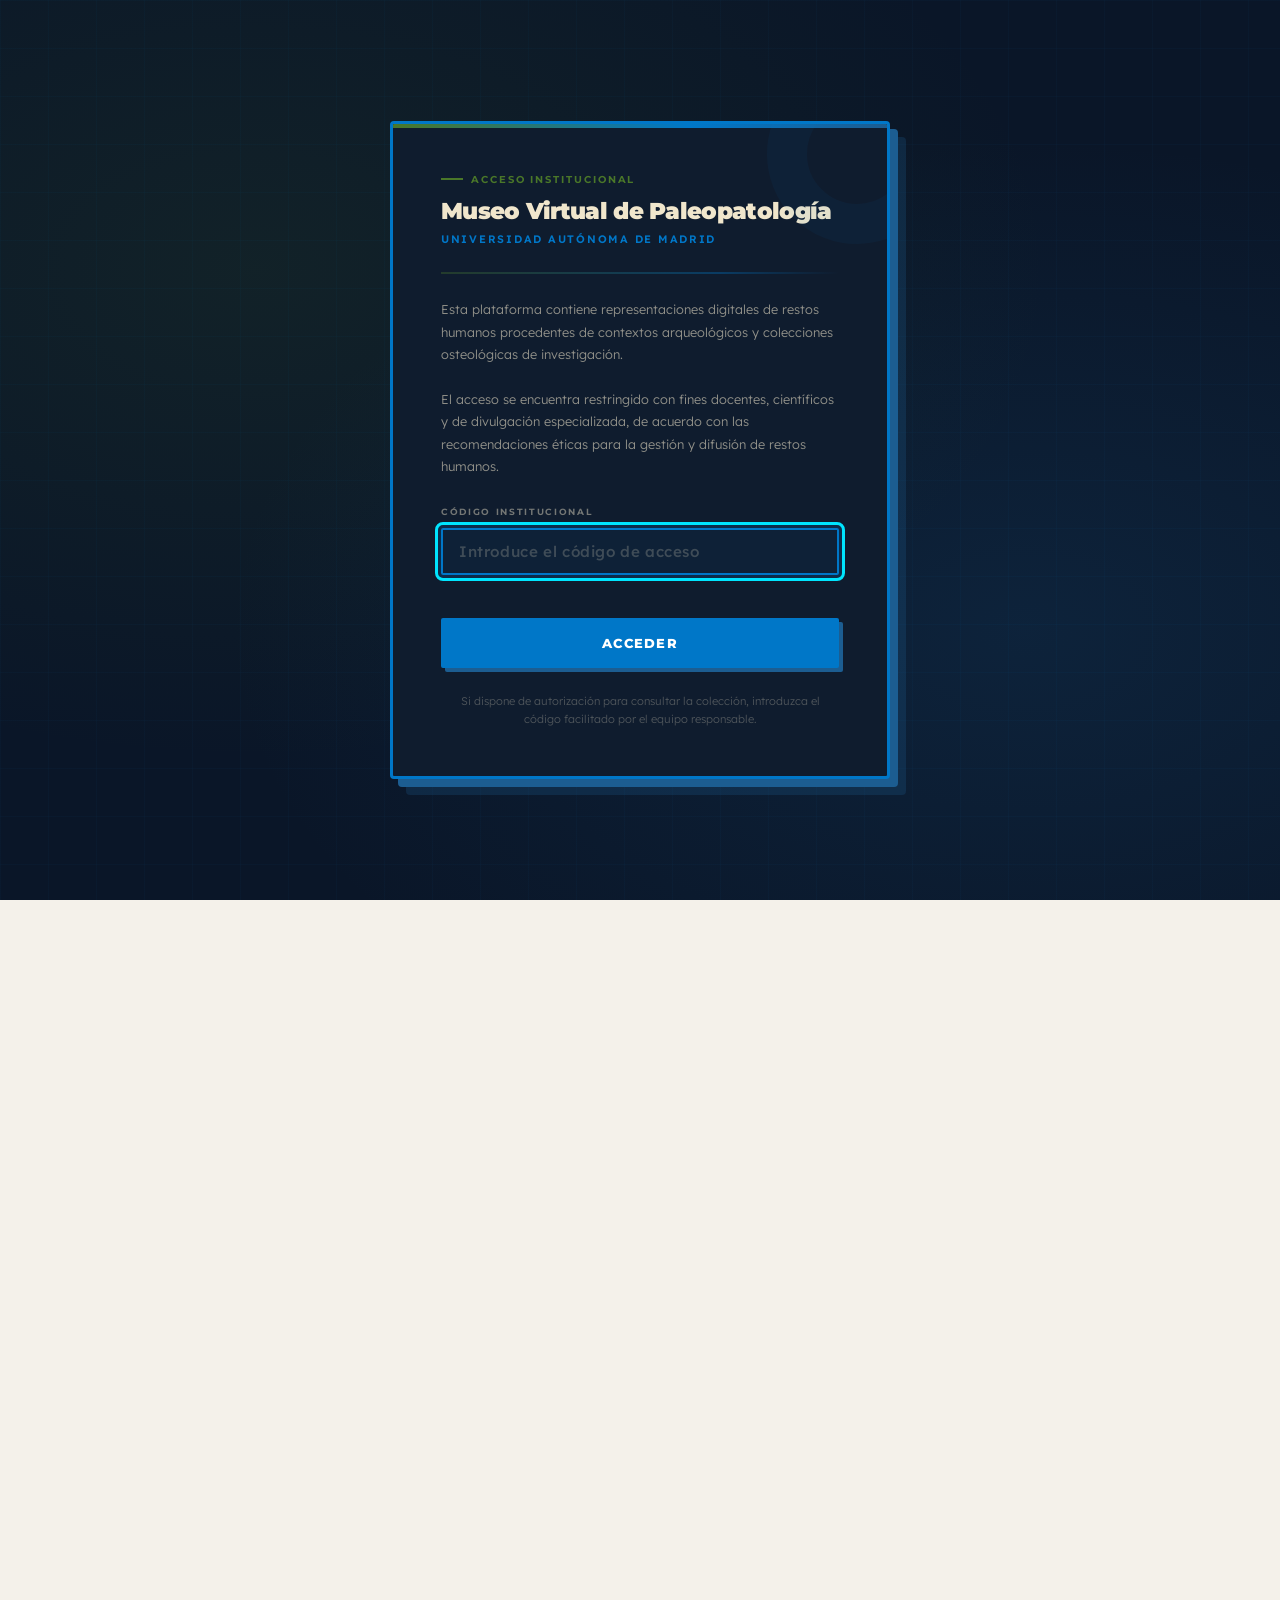
<file: contacto.html>
<!DOCTYPE html>
<html lang="es">
<head>
  <meta charset="UTF-8" />
  <meta name="viewport" content="width=device-width, initial-scale=1.0" />
  <script src="./js/access-guard.js"></script>
  <link rel="icon" type="image/png" href="./assets/img/favicon.png">
  <link rel="apple-touch-icon" href="./assets/img/favicon.png">
  <meta name="description" content="Solicitud de acceso a las colecciones digitales del Laboratorio de Antropología Virtual · UAM" />
  <title>Solicitud de Acceso · LAV·UAM</title>

  <link rel="preconnect" href="https://fonts.googleapis.com" />
  <link rel="preconnect" href="https://fonts.gstatic.com" crossorigin />
  <link href="https://fonts.googleapis.com/css2?family=Playfair+Display:ital,wght@0,700;0,900;1,700&family=Lexend:wght@300;400;500;600;700;800&family=Montserrat:wght@400;600;700;800;900&display=swap" rel="stylesheet" />
  <link rel="stylesheet" href="./css/style.css" />

  <link rel="stylesheet" href="./css/loader.css" />

  <style>
    :root {
      --ct-bg:     #f4f1ea;
      --ct-ink:    #0d0d0d;
      --ct-mid:    #6b5a43;
      --ct-bone:   #e8dfc8;
      --ct-border: 3px solid #0d0d0d;
      --ct-shadow: 5px 5px 0 #0d0d0d;
    }
    *, *::before, *::after { box-sizing: border-box; }
    body { background: var(--ct-bg); }

    /* ── Layout ── */
    .ct-main {
      width: min(1140px, 96vw);
      margin-inline: auto;
      padding-inline: clamp(1rem, 3vw, 2rem);
      padding-top: calc(clamp(56px, 7vw, 70px) + clamp(2rem, 4vw, 3.5rem));
      padding-bottom: clamp(3rem, 6vw, 6rem);
      display: grid;
      grid-template-columns: 1fr 1.65fr;
      gap: clamp(2rem, 5vw, 5rem);
      align-items: start;
    }

    /* ══════════════════════════════
       COLUMNA IZQUIERDA
    ══════════════════════════════ */
    .ct-eyebrow {
      font-family: var(--font-head);
      font-size: .65rem; font-weight: 700;
      letter-spacing: .2em; text-transform: uppercase;
      color: var(--crimson);
      display: flex; align-items: center; gap: .5rem;
      margin-bottom: 1rem;
    }
    .ct-eyebrow::before {
      content: ''; display: block;
      width: 24px; height: 2.5px; background: var(--crimson);
    }
    .ct-title {
      font-family: var(--font-head);
      font-size: clamp(1.8rem, 3.5vw, 2.8rem);
      font-weight: 900; letter-spacing: -.04em;
      line-height: 1.05; color: var(--ct-ink);
      margin-bottom: 1.25rem;
    }
    .ct-title em {
      font-family: var(--font-display);
      font-style: italic; font-weight: 700;
      color: var(--crimson);
    }
    .ct-lead {
      font-size: clamp(.85rem, 1.3vw, .95rem);
      line-height: 1.75; color: var(--ct-mid);
      font-weight: 300; margin-bottom: 2rem;
    }

    /* Pasos del proceso */
    .ct-process { display: flex; flex-direction: column; gap: 0; margin-bottom: 2rem; }
    .ct-process-step {
      display: flex; gap: 1rem;
      padding-bottom: 1.25rem;
      position: relative;
    }
    .ct-process-step:not(:last-child)::before {
      content: '';
      position: absolute;
      left: 15px; top: 32px; bottom: 0;
      width: 2px; background: var(--ct-bone);
    }
    .ct-process-step__num {
      width: 32px; height: 32px; flex-shrink: 0;
      background: var(--ct-ink); color: var(--ivory);
      border-radius: 2px; border: 2px solid var(--ct-ink);
      display: flex; align-items: center; justify-content: center;
      font-family: var(--font-head); font-size: .65rem;
      font-weight: 900; letter-spacing: .04em;
      position: relative; z-index: 1;
    }
    .ct-process-step__title {
      font-family: var(--font-head); font-size: .75rem;
      font-weight: 800; letter-spacing: .02em;
      color: var(--ct-ink); margin-bottom: .25rem;
    }
    .ct-process-step__text {
      font-size: .78rem; color: var(--ct-mid);
      line-height: 1.55; font-weight: 300;
    }

    /* Info cards */
    .ct-info-cards { display: flex; flex-direction: column; gap: .65rem; }
    .ct-info-card {
      display: flex; align-items: flex-start; gap: .85rem;
      padding: .85rem 1rem;
      background: #fff; border: var(--ct-border);
      border-radius: 2px; box-shadow: 3px 3px 0 var(--ct-ink);
    }
    .ct-info-card__icon { font-size: 1.1rem; flex-shrink: 0; margin-top: .1rem; }
    .ct-info-card__title {
      font-family: var(--font-head); font-size: .65rem;
      font-weight: 800; letter-spacing: .06em;
      color: var(--ct-ink); margin-bottom: .2rem;
    }
    .ct-info-card__text {
      font-size: .76rem; color: var(--ct-mid);
      line-height: 1.55; font-weight: 300;
    }

    /* ══════════════════════════════
       FORMULARIO
    ══════════════════════════════ */
    .ct-form-wrap {
      background: #fff;
      border: var(--ct-border); border-radius: 4px;
      box-shadow: var(--ct-shadow);
      overflow: hidden;
    }
    .ct-form-header {
      background: var(--ct-ink);
      padding: 1.2rem 1.5rem;
      display: flex; align-items: center; gap: .75rem;
    }
    .ct-form-header__dot {
      width: 10px; height: 10px; border-radius: 50%;
      background: var(--cyan); flex-shrink: 0;
      box-shadow: 0 0 8px rgba(0,229,255,.6);
    }
    .ct-form-header__title {
      font-family: var(--font-head); font-size: .72rem;
      font-weight: 800; letter-spacing: .15em; text-transform: uppercase;
      color: var(--ivory);
    }
    .ct-form-header__lang {
      margin-left: auto;
      font-family: var(--font-head); font-size: .58rem;
      font-weight: 600; letter-spacing: .1em;
      color: rgba(249,244,232,.35);
    }

    .ct-form {
      padding: 1.75rem 1.5rem 1.5rem;
      display: flex; flex-direction: column; gap: 1.1rem;
    }

    .ct-field { display: flex; flex-direction: column; gap: .4rem; }
    .ct-field--row { display: grid; grid-template-columns: 1fr 1fr; gap: 1rem; }

    .ct-label {
      font-family: var(--font-head); font-size: .58rem;
      font-weight: 800; letter-spacing: .15em; text-transform: uppercase;
      color: var(--ct-mid);
      display: flex; align-items: baseline; gap: .4rem;
    }
    .ct-label__sub {
      font-weight: 400; font-style: italic; font-size: .55rem;
      letter-spacing: .04em; text-transform: none;
      color: #a08060;
    }
    .ct-label__req { color: var(--crimson); }

    .ct-input, .ct-select, .ct-textarea {
      font-family: var(--font-ui); font-size: .85rem;
      font-weight: 400; color: var(--ct-ink);
      background: var(--ct-bg);
      border: 2px solid var(--ct-bone); border-radius: 2px;
      padding: .65rem .85rem;
      transition: border-color .15s, box-shadow .15s;
      outline: none; width: 100%;
    }
    .ct-input::placeholder, .ct-textarea::placeholder { color: #b08d55; opacity: .6; }
    .ct-input:focus, .ct-select:focus, .ct-textarea:focus {
      border-color: var(--ct-ink);
      box-shadow: 3px 3px 0 var(--ct-ink);
    }
    .ct-input.error, .ct-select.error, .ct-textarea.error {
      border-color: var(--crimson);
      box-shadow: 3px 3px 0 var(--crimson);
    }
    .ct-select {
      appearance: none; -webkit-appearance: none;
      background-image: url("data:image/svg+xml,%3Csvg width='12' height='8' viewBox='0 0 12 8' xmlns='http://www.w3.org/2000/svg'%3E%3Cpath d='M1 1l5 5 5-5' stroke='%236b5a43' stroke-width='1.8' fill='none' stroke-linecap='round'/%3E%3C/svg%3E");
      background-repeat: no-repeat;
      background-position: right .85rem center;
      padding-right: 2.2rem; cursor: pointer;
    }
    .ct-textarea { resize: vertical; min-height: 110px; line-height: 1.6; }

    .ct-field__hint {
      font-size: .63rem; color: var(--ct-mid);
      font-family: var(--font-ui); font-weight: 300;
      font-style: italic;
    }
    .ct-field__error {
      font-size: .62rem; color: var(--crimson);
      font-family: var(--font-head); font-weight: 700;
      letter-spacing: .04em; display: none;
    }
    .ct-field__error.visible { display: block; }

    .ct-sep { border: none; border-top: 1.5px solid var(--ct-bone); margin: .15rem 0; }

    /* Sección con título interno */
    .ct-section-title {
      font-family: var(--font-head); font-size: .58rem;
      font-weight: 800; letter-spacing: .2em; text-transform: uppercase;
      color: var(--ct-mid); padding-bottom: .5rem;
      border-bottom: 1.5px solid var(--ct-bone);
      display: flex; align-items: center; gap: .5rem;
    }
    .ct-section-title::before {
      content: ''; display: block;
      width: 14px; height: 2px; background: var(--crimson); flex-shrink: 0;
    }

    /* Checkbox */
    .ct-check-label {
      display: flex; align-items: flex-start; gap: .65rem;
      cursor: pointer; user-select: none;
    }
    .ct-check-label input[type="checkbox"] {
      appearance: none; -webkit-appearance: none;
      width: 16px; height: 16px; flex-shrink: 0;
      border: 2px solid var(--ct-bone); border-radius: 2px;
      background: transparent; cursor: pointer;
      transition: all .15s; position: relative; margin-top: .1rem;
    }
    .ct-check-label input:checked {
      background: var(--ct-ink); border-color: var(--ct-ink);
    }
    .ct-check-label input:checked::after {
      content: '✓'; position: absolute;
      top: 50%; left: 50%; transform: translate(-50%,-50%);
      font-size: 10px; color: var(--ivory); font-weight: 900;
    }
    .ct-check-label input.error { border-color: var(--crimson); }
    .ct-check-text {
      font-size: .73rem; color: var(--ct-mid);
      line-height: 1.55; font-weight: 300;
    }
    .ct-check-text strong { color: var(--ct-ink); font-weight: 700; }
    .ct-check-text a { color: var(--ct-ink); font-weight: 600; text-decoration: underline; text-underline-offset: 2px; }

    /* Botón */
    .ct-submit {
      display: inline-flex; align-items: center; gap: .5rem;
      font-family: var(--font-head); font-size: .78rem;
      font-weight: 800; letter-spacing: .08em; text-transform: uppercase;
      padding: .85rem 1.75rem;
      background: var(--ct-ink); color: var(--ivory);
      border: var(--ct-border); border-radius: 2px; cursor: pointer;
      box-shadow: 5px 5px 0 var(--ct-ink);
      transition: transform .15s cubic-bezier(.34,1.56,.64,1), box-shadow .15s;
      position: relative; overflow: hidden;
      align-self: flex-start;
    }
    .ct-submit::before {
      content: ''; position: absolute; inset: 0;
      background: var(--crimson);
      transform: translateX(-105%);
      transition: transform .3s cubic-bezier(.77,0,.18,1); z-index: 0;
    }
    .ct-submit:hover::before { transform: translateX(0); }
    .ct-submit:hover { transform: translate(-3px,-3px); box-shadow: 8px 8px 0 var(--ct-ink); }
    .ct-submit:active { transform: translate(1px,1px); box-shadow: 2px 2px 0 var(--ct-ink); }
    .ct-submit > * { position: relative; z-index: 1; }
    .ct-submit:disabled { opacity: .5; cursor: not-allowed; transform: none; }
    .ct-submit__spinner {
      width: 14px; height: 14px;
      border: 2px solid rgba(249,244,232,.3);
      border-top-color: var(--ivory); border-radius: 50%;
      animation: spin .7s linear infinite; display: none;
    }
    @keyframes spin { to { transform: rotate(360deg); } }
    .ct-submit.loading .ct-submit__spinner { display: block; }
    .ct-submit.loading .ct-submit__text { opacity: .6; }

    /* Éxito */
    .ct-success {
      display: none; flex-direction: column;
      align-items: center; text-align: center;
      gap: 1rem; padding: 3.5rem 2rem;
    }
    .ct-success.visible { display: flex; }
    .ct-success__icon {
      width: 56px; height: 56px;
      background: var(--ct-ink); border: var(--ct-border);
      border-radius: 2px; box-shadow: 4px 4px 0 var(--ct-ink);
      display: flex; align-items: center; justify-content: center;
      color: var(--cyan); font-size: 1.5rem;
    }
    .ct-success__title {
      font-family: var(--font-head); font-size: 1.2rem;
      font-weight: 900; letter-spacing: -.03em; color: var(--ct-ink);
    }
    .ct-success__text {
      font-size: .85rem; color: var(--ct-mid);
      line-height: 1.65; font-weight: 300; max-width: 40ch;
    }
    .ct-success__back {
      font-family: var(--font-head); font-size: .7rem;
      font-weight: 700; letter-spacing: .1em; text-transform: uppercase;
      color: var(--ct-mid); text-decoration: none;
      display: flex; align-items: center; gap: .4rem; transition: color .2s;
    }
    .ct-success__back:hover { color: var(--ct-ink); }

    /* Tarjeta protocolo */
    .ct-protocolo {
      margin-top: 1.25rem;
      padding: 1rem 1.1rem 1rem 1.35rem;
      background: #fff;
      border: 1.5px solid #dce8f5;
      border-left: 4px solid #2563eb;
      border-radius: 6px;
      box-shadow: 0 2px 8px rgba(37,99,235,.07);
      display: flex;
      flex-direction: column;
      gap: .55rem;
    }
    .ct-protocolo__head {
      display: flex;
      align-items: center;
      gap: .6rem;
    }
    .ct-protocolo__icon {
      font-size: 1.25rem;
      flex-shrink: 0;
      line-height: 1;
    }
    .ct-protocolo__title {
      font-family: var(--font-head);
      font-size: .72rem;
      font-weight: 800;
      letter-spacing: .04em;
      color: var(--ct-ink);
    }
    .ct-protocolo__desc {
      font-size: .75rem;
      color: var(--ct-mid);
      line-height: 1.55;
      font-weight: 300;
    }
    .ct-protocolo__btn {
      align-self: flex-start;
      display: inline-flex;
      align-items: center;
      gap: .4rem;
      font-family: var(--font-head);
      font-size: .63rem;
      font-weight: 800;
      letter-spacing: .1em;
      text-transform: uppercase;
      text-decoration: none;
      color: #2563eb;
      background: #eff6ff;
      border: 1.5px solid #bfdbfe;
      border-radius: 4px;
      padding: .42rem .9rem;
      transition: background .18s, color .18s, border-color .18s;
    }
    .ct-protocolo__btn:hover {
      background: #2563eb;
      color: #fff;
      border-color: #2563eb;
    }
    .ct-protocolo__btn svg { flex-shrink: 0; }

    /* Responsive */
    @media (max-width: 860px) {
      .ct-main { grid-template-columns: 1fr; gap: 2rem; }
      .ct-field--row { grid-template-columns: 1fr; gap: 1rem; }
    }
    @media (max-width: 500px) {
      .ct-form { padding: 1.25rem 1rem; }
      .ct-form-header { padding: 1rem; }
    }
  </style>
</head>
<body>

<header class="site-header" id="site-header">
  <div class="container">
    <nav class="nav" role="navigation" aria-label="Navegación principal">
      <a href="./index.html" class="nav__logo" aria-label="MUVIPAT — Inicio">
        <img src="./assets/img/lav_uam.png" alt="LAV · UAM" class="nav__logo-img" />
        <div>
          <div>MUVI<strong>PAT</strong></div>
          <div style="font-size:0.6em;font-weight:400;opacity:0.5;letter-spacing:0.1em">PALEOPATOLOGÍA</div>
        </div>
      </a>
      <ul class="nav__links" role="list">
        <li><a href="./exploracion.html#proyecto" class="nav__link">Proyecto</a></li>
        <li><a href="./exploracion.html" class="nav__link">Exploración</a></li>
        <li><a href="./coleccion.html"   class="nav__link">Colección</a></li>
        <li><a href="./aula.html"        class="nav__link">Aula Virtual</a></li>
        <li><a href="./actualidad.html"  class="nav__link">Actualidad</a></li>
        <li><a href="./contacto.html"    class="nav__link active">Contacto</a></li>
      </ul>
      <div class="nav__actions">
        <a href="./coleccion.html" class="btn btn--primary" style="font-size:.78rem;padding:.55em 1.2em;">
          <span>Ver colección</span>
        </a>
      </div>
      <button class="nav__hamburger" id="nav-hamburger" aria-label="Abrir menú" aria-expanded="false">
        <span></span><span></span><span></span>
      </button>
    </nav>
  </div>
  <div class="nav__mobile" id="nav-mobile">
    <ul role="list" style="display:flex;flex-direction:column;align-items:center;gap:2rem;text-align:center;">
      <li><a href="./exploracion.html#proyecto" class="nav__link" style="font-size:1.6rem">Proyecto</a></li>
      <li><a href="./exploracion.html"  class="nav__link" style="font-size:1.6rem">Exploración</a></li>
      <li><a href="./coleccion.html"    class="nav__link" style="font-size:1.6rem">Colección</a></li>
      <li><a href="./aula.html"         class="nav__link" style="font-size:1.6rem">Aula Virtual</a></li>
      <li><a href="./actualidad.html"   class="nav__link" style="font-size:1.6rem">Actualidad</a></li>
      <li><a href="./contacto.html"     class="nav__link" style="font-size:1.6rem">Contacto</a></li>
    </ul>
  </div>
</header>

<main class="ct-main">

  <!-- ══ Columna izquierda ══ -->
  <aside>
    <p class="ct-eyebrow">LAV · UAM</p>
    <h1 class="ct-title">
      Solicitud de acceso<br>
      <em>a colecciones digitales</em>
    </h1>
    <p class="ct-lead">
      El Laboratorio de Antropología Virtual de la UAM gestiona colecciones osteológicas digitales para investigación, docencia y divulgación científica. Las solicitudes son valoradas por el Comité Evaluador del LAV-UAM.
    </p>

    <!-- Proceso -->
    <div class="ct-process">
      <div class="ct-process-step">
        <div class="ct-process-step__num">01</div>
        <div>
          <p class="ct-process-step__title">Presenta tu solicitud</p>
          <p class="ct-process-step__text">Rellena el formulario indicando los ejemplares, el fin del acceso, la metodología y las fechas propuestas.</p>
        </div>
      </div>
      <div class="ct-process-step">
        <div class="ct-process-step__num">02</div>
        <div>
          <p class="ct-process-step__title">Evaluación del Comité</p>
          <p class="ct-process-step__text">La Gestora de Colecciones y un técnico del LAV-UAM revisan tu solicitud en un plazo de 5–10 días hábiles.</p>
        </div>
      </div>
      <div class="ct-process-step">
        <div class="ct-process-step__num">03</div>
        <div>
          <p class="ct-process-step__title">Firma de obligaciones</p>
          <p class="ct-process-step__text">Si es aprobada, firmarás el documento de "Obligaciones de los usuarios de colecciones" antes de recibir acceso.</p>
        </div>
      </div>
      <div class="ct-process-step">
        <div class="ct-process-step__num">04</div>
        <div>
          <p class="ct-process-step__title">Acceso a los datos</p>
          <p class="ct-process-step__text">Los datos se entregarán mediante enlace seguro. El solicitante se compromete a informar sobre resultados y publicaciones derivadas.</p>
        </div>
      </div>
    </div>

    <!-- Info cards -->
    <div class="ct-info-cards">
      <div class="ct-info-card">
        <span class="ct-info-card__icon">📋</span>
        <div>
          <p class="ct-info-card__title">Tipos de solicitud admitidos</p>
          <p class="ct-info-card__text">Investigación académica (TFG/TFM/tesis), uso docente, divulgación científica, investigación científica y proyectos interinstitucionales.</p>
        </div>
      </div>
      <div class="ct-info-card">
        <span class="ct-info-card__icon">⚖️</span>
        <div>
          <p class="ct-info-card__title">Uso responsable</p>
          <p class="ct-info-card__text">Los datos son exclusivos para el fin declarado. No se permite su redistribución ni la impresión de réplicas sin autorización expresa del LAV-UAM.</p>
        </div>
      </div>
    </div>

    <!-- Tarjeta protocolo -->
    <div class="ct-protocolo">
      <div class="ct-protocolo__head">
        <span class="ct-protocolo__icon" aria-hidden="true">📄</span>
        <p class="ct-protocolo__title">Protocolo para investigadores</p>
      </div>
      <p class="ct-protocolo__desc">
        Consulta las condiciones de uso, el proceso de evaluación y las obligaciones de los usuarios antes de enviar tu solicitud.
      </p>
      <a class="ct-protocolo__btn"
         href="assets/documents/protocolo_investigadores.pdf"
         target="_blank"
         rel="noopener noreferrer">
        <svg width="12" height="12" viewBox="0 0 24 24" fill="currentColor" aria-hidden="true">
          <path d="M14 2H6a2 2 0 0 0-2 2v16a2 2 0 0 0 2 2h12a2 2 0 0 0 2-2V8l-6-6zm-1 7V3.5L18.5 9H13zM8 13h8v1.5H8V13zm0 3h8v1.5H8V16zm0-6h3v1.5H8V10z"/>
        </svg>
        Ver protocolo (PDF)
      </a>
    </div>

  </aside>

  <!-- ══ Formulario ══ -->
  <div class="ct-form-wrap">
    <div class="ct-form-header">
      <div class="ct-form-header__dot"></div>
      <span class="ct-form-header__title">Formulario de solicitud · Request form</span>
      <span class="ct-form-header__lang">ES / EN</span>
    </div>

    <form class="ct-form" id="ct-form" novalidate
          action="https://formspree.io/f/mqejbbyr"
          method="POST">

      <!-- ── Datos del solicitante ── -->
      <p class="ct-section-title">Datos del solicitante · Applicant data</p>

      <div class="ct-field--row">
        <div class="ct-field">
          <label class="ct-label" for="ct-nombre">
            Nombre <span class="ct-label__req">*</span>
            <span class="ct-label__sub">First name</span>
          </label>
          <input class="ct-input" type="text" id="ct-nombre" name="nombre"
                 placeholder="Escribe tu nombre" autocomplete="given-name" />
          <span class="ct-field__error" id="err-nombre">Campo obligatorio.</span>
        </div>
        <div class="ct-field">
          <label class="ct-label" for="ct-apellidos">
            Apellidos <span class="ct-label__req">*</span>
            <span class="ct-label__sub">Family name</span>
          </label>
          <input class="ct-input" type="text" id="ct-apellidos" name="apellidos"
                 placeholder="Escribe tus apellidos" autocomplete="family-name" />
          <span class="ct-field__error" id="err-apellidos">Campo obligatorio.</span>
        </div>
      </div>

      <div class="ct-field--row">
        <div class="ct-field">
          <label class="ct-label" for="ct-email">
            Correo electrónico <span class="ct-label__req">*</span>
            <span class="ct-label__sub">Email</span>
          </label>
          <input class="ct-input" type="email" id="ct-email" name="email"
                 placeholder="Escribe tu email" autocomplete="email" />
          <span class="ct-field__error" id="err-email">Introduce un email válido.</span>
        </div>
        <div class="ct-field">
          <label class="ct-label" for="ct-institucion">
            Institución <span class="ct-label__req">*</span>
            <span class="ct-label__sub">Home institution</span>
          </label>
          <input class="ct-input" type="text" id="ct-institucion" name="institucion"
                 placeholder="Escribe tu institución" />
          <span class="ct-field__error" id="err-institucion">Campo obligatorio.</span>
        </div>
      </div>

      <div class="ct-field--row">
        <div class="ct-field">
          <label class="ct-label" for="ct-tipo">
            Tipo de solicitud <span class="ct-label__req">*</span>
            <span class="ct-label__sub">Request type</span>
          </label>
          <select class="ct-select" id="ct-tipo" name="tipo_solicitud">
            <option value="" disabled selected>Selecciona…</option>
            <option value="investigacion-academica">Investigación académica (TFG/TFM/Tesis)</option>
            <option value="docente-didactico">Uso docente y didáctico</option>
            <option value="divulgacion">Divulgación y difusión científica</option>
            <option value="investigacion-cientifica">Investigación científica</option>
            <option value="interinstitucional">Proyecto colaborativo / interinstitucional</option>
          </select>
          <span class="ct-field__error" id="err-tipo">Selecciona el tipo de solicitud.</span>
        </div>
        <div class="ct-field">
          <label class="ct-label" for="ct-referencia">
            Referencia académica <span class="ct-label__req">*</span>
            <span class="ct-label__sub">Academic supervisor / PI</span>
          </label>
          <input class="ct-input" type="text" id="ct-referencia" name="referencia_academica"
                 placeholder="Dr. / Dra. …" />
          <p class="ct-field__hint">Director/a de tesis, docente responsable o IP del proyecto.</p>
          <span class="ct-field__error" id="err-referencia">Campo obligatorio.</span>
        </div>
      </div>

      <hr class="ct-sep" />

      <!-- ── Detalles de la solicitud ── -->
      <p class="ct-section-title">Detalles de la solicitud · Request details</p>

      <!-- Pregunta 1 -->
      <div class="ct-field">
        <label class="ct-label" for="ct-proposito">
          1. Propósito del análisis <span class="ct-label__req">*</span>
          <span class="ct-label__sub">Research question &amp; justification</span>
        </label>
        <textarea class="ct-textarea" id="ct-proposito" name="proposito"
                  placeholder="Describa en detalle el propósito del análisis que se planea llevar a cabo y explique la relevancia del mismo. / Provide a detailed explanation about the research question/s and justify its interest."
                  rows="4"></textarea>
        <span class="ct-field__error" id="err-proposito">Campo obligatorio.</span>
      </div>

      <!-- Pregunta 2 -->
      <div class="ct-field">
        <label class="ct-label" for="ct-ejemplares">
          2. Ejemplares solicitados <span class="ct-label__req">*</span>
          <span class="ct-label__sub">Specimens requested</span>
        </label>
        <textarea class="ct-textarea" id="ct-ejemplares" name="ejemplares"
                  placeholder="Enumere con el máximo detalle posible los ejemplares que solicita analizar. / List the specimens that you are requesting access to."
                  rows="3"></textarea>
        <span class="ct-field__error" id="err-ejemplares">Campo obligatorio.</span>
      </div>

      <!-- Pregunta 3 -->
      <div class="ct-field">
        <label class="ct-label" for="ct-metodo">
          3. Metodología <span class="ct-label__req">*</span>
          <span class="ct-label__sub">Methodology</span>
        </label>
        <textarea class="ct-textarea" id="ct-metodo" name="metodologia"
                  placeholder="Describa brevemente el método que va a utilizar para el estudio de la muestra. / Provide a brief description of the methodology that will be used to analyse the sample."
                  rows="3"></textarea>
        <span class="ct-field__error" id="err-metodo">Campo obligatorio.</span>
      </div>

      <!-- Pregunta 4 -->
      <div class="ct-field">
        <label class="ct-label" for="ct-valor">
          4. Valor añadido para la colección
          <span class="ct-label__sub">Benefit for the collection</span>
        </label>
        <textarea class="ct-textarea" id="ct-valor" name="valor_anadido"
                  placeholder="Indique si sus análisis van a proporcionar algún valor añadido a la colección. / Describe any possible benefit of your research for the collection."
                  rows="2"></textarea>
      </div>

      <!-- Pregunta 5 -->
      <div class="ct-field">
        <label class="ct-label" for="ct-fechas">
          5. Fechas propuestas de acceso <span class="ct-label__req">*</span>
          <span class="ct-label__sub">Proposed access dates</span>
        </label>
        <input class="ct-input" type="text" id="ct-fechas" name="fechas_propuestas"
               placeholder="Ej: junio – septiembre 2025 / June – September 2025" />
        <span class="ct-field__error" id="err-fechas">Campo obligatorio.</span>
      </div>

      <hr class="ct-sep" />

      <!-- Compromiso -->
      <div class="ct-field">
        <label class="ct-check-label">
          <input type="checkbox" id="ct-compromiso" name="compromiso" />
          <span class="ct-check-text">
            Me comprometo a <strong>informar al LAV-UAM sobre los resultados</strong> del análisis (positivos o negativos) y a enviar una copia digital de todas las publicaciones derivadas. Entiendo que, si la solicitud es aceptada, deberé firmar el documento de <strong>«Obligaciones de los usuarios de colecciones»</strong> antes de recibir acceso a los datos.
          </span>
        </label>
        <span class="ct-field__error" id="err-compromiso">Debes aceptar el compromiso para continuar.</span>
      </div>

      <!-- LOPD -->
      <div class="ct-field">
        <label class="ct-check-label">
          <input type="checkbox" id="ct-lopd" name="lopd" />
          <span class="ct-check-text">
            He leído y acepto la <a href="#" target="_blank">política de privacidad</a>. Los datos facilitados serán tratados por la UAM exclusivamente para gestionar esta solicitud de acceso.
          </span>
        </label>
        <span class="ct-field__error" id="err-lopd">Debes aceptar la política de privacidad.</span>
      </div>

      <!-- Enviar -->
      <button type="submit" class="ct-submit" id="ct-submit">
        <span class="ct-submit__spinner"></span>
        <span class="ct-submit__text">Enviar solicitud</span>
        <svg width="14" height="14" viewBox="0 0 24 24" fill="currentColor" aria-hidden="true">
          <path d="M2.01 21L23 12 2.01 3 2 10l15 2-15 2z"/>
        </svg>
      </button>

    </form>

    <!-- Estado éxito -->
    <div class="ct-success" id="ct-success" role="alert" aria-live="polite">
      <div class="ct-success__icon" aria-hidden="true">✓</div>
      <p class="ct-success__title">Solicitud enviada</p>
      <p class="ct-success__text">
        Hemos recibido tu solicitud. El Comité Evaluador del LAV-UAM la revisará y te contactará en los próximos días hábiles.
      </p>
      <a href="./coleccion.html" class="ct-success__back">
        <svg width="13" height="13" viewBox="0 0 24 24" fill="currentColor"><path d="M20 11H7.83l5.59-5.59L12 4l-8 8 8 8 1.41-1.41L7.83 13H20v-2z"/></svg>
        Volver a la colección
      </a>
    </div>

  </div><!-- /ct-form-wrap -->

</main>

<footer class="site-footer" role="contentinfo">
  <div class="container">
    <div class="footer__inner">
      <div class="footer__left">
        <div class="footer__logos">
          <a href="https://www.uam.es/uam/investigacion/grupos-de-investigacion/detalle/f1-110" target="_blank" rel="noopener" class="footer__logo-link footer__logo-link--lapp" aria-label="LAPP · Laboratorio de Poblaciones del Pasado · UAM">
            <img src="./assets/img/logo-LAPP.png" alt="Logo del Laboratorio de Poblaciones del Pasado (LAPP) · UAM" class="footer__logo-img footer__logo-img--lapp" />
          </a>
          <a href="https://www.uam.es/uam/investigacion/grupos-de-investigacion/detalle/f1-110" target="_blank" rel="noopener" class="footer__logo-link footer__logo-link--lav" aria-label="LAV · Laboratorio de Antropología Virtual · UAM">
            <img src="./assets/img/lav_uam2.png" alt="Logo del Laboratorio de Antropología Virtual (LAV) · UAM" class="footer__logo-img footer__logo-img--lav2" />
          </a>
          <a href="https://www.uam.es/ciencias/inicio" target="_blank" rel="noopener" class="footer__logo-link footer__logo-link--facultad" aria-label="Facultad de Ciencias · UAM">
            <img src="./assets/img/uamciencias_blanco.png" alt="Logo de la Facultad de Ciencias · UAM" class="footer__logo-img footer__logo-img--facultad" />
          </a>
        </div>
        <nav class="footer__links" aria-label="Navegación del pie de página">
          <a href="./exploracion.html#proyecto" class="footer__link">Proyecto</a>
          <a href="./exploracion.html"  class="footer__link">Exploración</a>
          <a href="./coleccion.html"    class="footer__link">Colección</a>
          <a href="./aula.html"         class="footer__link">Aula</a>
          <a href="./actualidad.html"   class="footer__link">Actualidad</a>
          <a href="./contacto.html"     class="footer__link">Contacto</a>
        </nav>
      </div>
      <p class="footer__meta">
        <strong>MUVIPAT</strong> · Museo Virtual de Paleopatología<br>
        <span style="opacity:0.6">Trabajo de Fin de Grado 2025/2026 · Grado en Biología</span><br>
        <span style="opacity:0.6">Clara Martínez Menchero</span>
      </p>
    </div>
  </div>
</footer>

<script>
  /* ── Nav ── */
  const hamburger = document.getElementById('nav-hamburger');
  const drawer    = document.getElementById('nav-mobile');
  let navOpen = false;
  hamburger?.addEventListener('click', () => {
    navOpen = !navOpen;
    hamburger.classList.toggle('open', navOpen);
    drawer.classList.toggle('open', navOpen);
    hamburger.setAttribute('aria-expanded', String(navOpen));
    document.body.style.overflow = navOpen ? 'hidden' : '';
  });
  window.addEventListener('scroll', () => {
    document.getElementById('site-header')?.classList.toggle('scrolled', window.scrollY > 40);
  }, { passive: true });

  /* ── Validación y envío ── */
  const form    = document.getElementById('ct-form');
  const btn     = document.getElementById('ct-submit');
  const success = document.getElementById('ct-success');

  function validate() {
    let ok = true;

    const fields = [
      { id: 'ct-nombre',      err: 'err-nombre',      check: v => v.trim().length > 1 },
      { id: 'ct-apellidos',   err: 'err-apellidos',   check: v => v.trim().length > 1 },
      { id: 'ct-email',       err: 'err-email',       check: v => /^[^\s@]+@[^\s@]+\.[^\s@]+$/.test(v) },
      { id: 'ct-institucion', err: 'err-institucion', check: v => v.trim().length > 2 },
      { id: 'ct-tipo',        err: 'err-tipo',        check: v => v !== '' },
      { id: 'ct-referencia',  err: 'err-referencia',  check: v => v.trim().length > 2 },
      { id: 'ct-proposito',   err: 'err-proposito',   check: v => v.trim().length > 10 },
      { id: 'ct-ejemplares',  err: 'err-ejemplares',  check: v => v.trim().length > 5 },
      { id: 'ct-metodo',      err: 'err-metodo',      check: v => v.trim().length > 5 },
      { id: 'ct-fechas',      err: 'err-fechas',      check: v => v.trim().length > 2 },
    ];

    fields.forEach(({ id, err, check }) => {
      const el  = document.getElementById(id);
      const msg = document.getElementById(err);
      const valid = check(el.value);
      el.classList.toggle('error', !valid);
      msg?.classList.toggle('visible', !valid);
      if (!valid) ok = false;
    });

    /* Checkboxes */
    ['ct-compromiso', 'ct-lopd'].forEach(id => {
      const cb  = document.getElementById(id);
      const err = document.getElementById('err-' + id.replace('ct-', ''));
      cb.classList.toggle('error', !cb.checked);
      err?.classList.toggle('visible', !cb.checked);
      if (!cb.checked) ok = false;
    });

    return ok;
  }

  form?.addEventListener('submit', async (e) => {
    e.preventDefault();
    if (!validate()) return;

    btn.classList.add('loading');
    btn.disabled = true;

    try {
      const res = await fetch(form.action, {
        method: 'POST',
        body: new FormData(form),
        headers: { 'Accept': 'application/json' }
      });

      if (res.ok) {
        form.style.display = 'none';
        success.classList.add('visible');
        success.scrollIntoView({ behavior: 'smooth', block: 'center' });
      } else {
        throw new Error('Error en el servidor');
      }
    } catch {
      alert('Ha ocurrido un error al enviar el formulario. Por favor, inténtalo de nuevo o contacta directamente con el LAV-UAM.');
      btn.classList.remove('loading');
      btn.disabled = false;
    }
  });

  /* Limpiar error al escribir */
  document.querySelectorAll('.ct-input, .ct-select, .ct-textarea').forEach(el => {
    el.addEventListener('input', () => {
      el.classList.remove('error');
      const errId = 'err-' + el.id.replace('ct-', '');
      document.getElementById(errId)?.classList.remove('visible');
    });
  });
  document.querySelectorAll('input[type="checkbox"]').forEach(cb => {
    cb.addEventListener('change', () => {
      cb.classList.remove('error');
      const errId = 'err-' + cb.id.replace('ct-', '');
      document.getElementById(errId)?.classList.remove('visible');
    });
  });
</script>

<script src="./js/loader.js"></script>

</body>
</html>
</file>
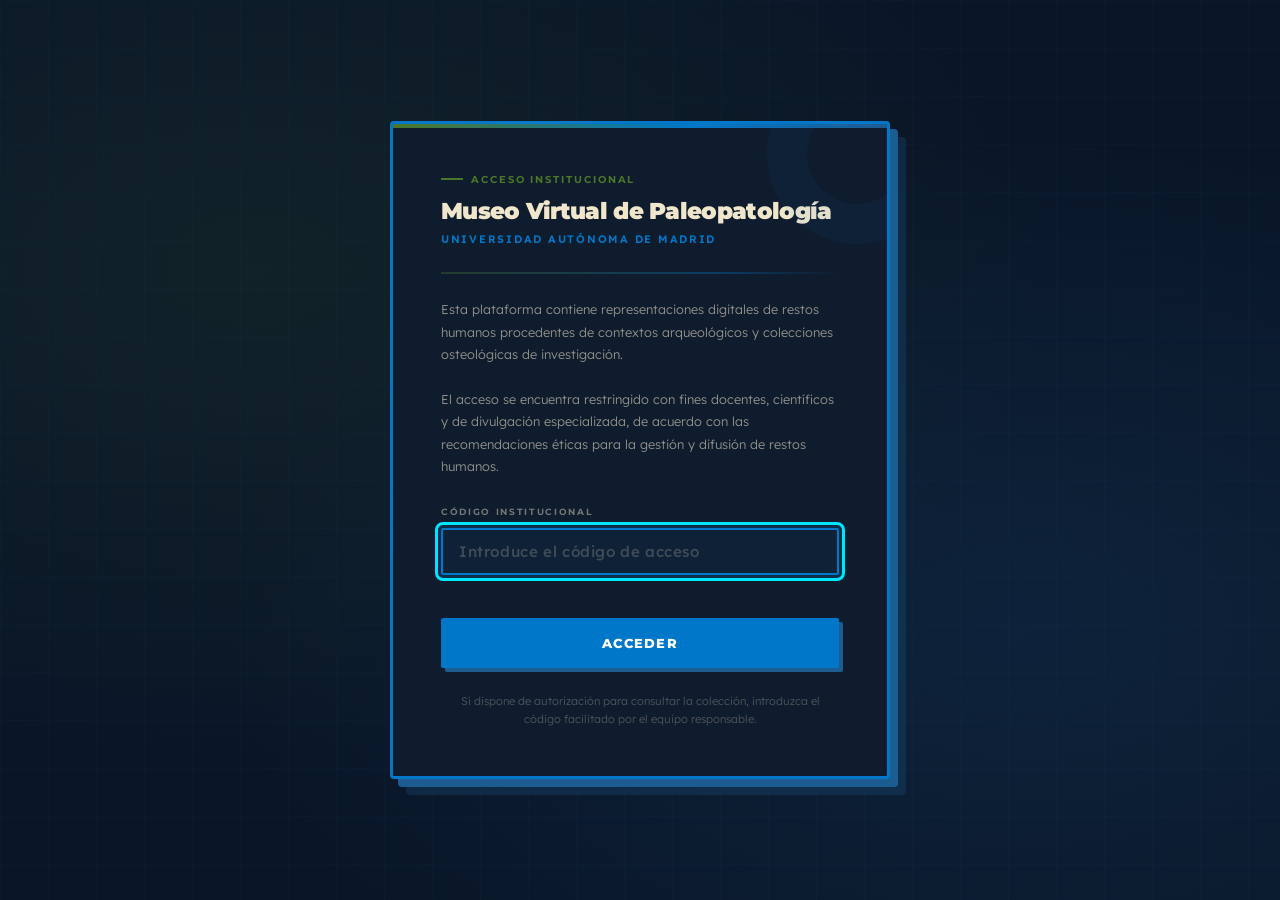
<file: exploracion.html>
<!DOCTYPE html>
<html lang="es">
<head>
  <meta charset="UTF-8" />
  <meta name="viewport" content="width=device-width, initial-scale=1.0" />
  <script src="./js/access-guard.js"></script>
  <link rel="icon" type="image/png" href="./assets/img/favicon.png">
  <link rel="apple-touch-icon" href="./assets/img/favicon.png">
  <meta name="description" content="Exploración interactiva de paleopatología." />
  <title>Exploración · MUVIPAT</title>

  <link rel="preconnect" href="https://fonts.googleapis.com" />
  <link rel="preconnect" href="https://fonts.gstatic.com" crossorigin />
  <link href="https://fonts.googleapis.com/css2?family=Playfair+Display:ital,wght@0,700;0,900;1,700&family=Lexend:wght@300;400;500;600;700;800&family=Montserrat:wght@400;600;700;800;900&display=swap" rel="stylesheet" />
  <script src="https://cdnjs.cloudflare.com/ajax/libs/gsap/3.12.5/gsap.min.js" defer></script>
  <link rel="stylesheet" href="./css/style.css" />

  <link rel="stylesheet" href="./css/loader.css" />

  <style>
    /* ═══════════════════════════════════════════════════
       EXPLORACIÓN — diseño suave con border-radius
       Breakpoint: 1150px
    ═══════════════════════════════════════════════════ */

    *, *::before, *::after { box-sizing: border-box; }

    html, body {
      height: 100%;
      overflow: hidden;
      background: var(--bone-50);
    }

    :root {
      --nav-h:      64px;
      --top-h:      50px;
      --panel-h:    calc(100dvh - var(--nav-h) - var(--top-h));
      /* Radio global suave */
      --r-sm:       8px;
      --r-md:       12px;
      --r-lg:       16px;
      /* Dimensiones del panel inyectado */
      --slide-h:    200px;
      --nav-bar-h:  44px;
    }

    .site-header { height: var(--nav-h); }

    /* ══════════════════════
       TOPBAR
    ══════════════════════ */
    .expl-topbar {
      position: fixed;
      top: var(--nav-h);
      left: 0; right: 0;
      z-index: 90;
      height: var(--top-h);
      background: var(--ivory);
      border-bottom: 1.5px solid var(--bone-200);
      display: flex;
      align-items: center;
      gap: 0.6rem;
      padding: 0 1.25rem;
      overflow: hidden;
    }

    .view-toggle {
      display: flex;
      border: 1.5px solid var(--bone-300);
      border-radius: var(--r-sm);
      overflow: hidden;
      flex-shrink: 0;
    }
    .view-toggle__btn {
      display: flex;
      align-items: center;
      gap: 0.32rem;
      padding: 0.4em 0.95em;
      font-family: var(--font-ui);
      font-size: 0.74rem;
      font-weight: 700;
      background: var(--bone-100);
      color: var(--dark-2);
      border: none;
      cursor: pointer;
      transition: background 0.14s, color 0.14s;
      white-space: nowrap;
    }
    .view-toggle__btn + .view-toggle__btn { border-left: 1.5px solid var(--bone-300); }
    .view-toggle__btn.is-active { background: var(--dark); color: var(--ivory); }

    /* Chips de filtros activos (desktop) */
    #active-filters-bar {
      display: flex;
      flex-wrap: nowrap;
      gap: 0.28rem;
      flex: 1;
      min-width: 0;
      overflow: hidden;
    }
    .active-filter-chip {
      display: inline-flex;
      align-items: center;
      gap: 0.22rem;
      padding: 0.2em 0.6em;
      background: var(--bone-100);
      color: var(--dark);
      font-family: var(--font-ui);
      font-size: 0.64rem;
      font-weight: 700;
      border: 1.5px solid var(--bone-300);
      border-radius: var(--r-sm);
      cursor: pointer;
      white-space: nowrap;
      transition: background 0.1s, border-color 0.1s;
    }
    .active-filter-chip:hover { background: var(--bone-200); border-color: var(--dark); }
    .active-filter-chip--clear {
      background: var(--dark);
      color: var(--ivory);
      border-color: var(--dark);
    }
    .active-filter-chip--clear:hover { background: var(--crimson); border-color: var(--crimson); }
    .active-filter-hint {
      font-family: var(--font-ui);
      font-size: 0.64rem;
      color: var(--bone-400);
      align-self: center;
    }

    /* Botón "Limpiar" — solo mobile */
    #topbar-clear-mob {
      display: none;
      align-items: center;
      gap: 0.28rem;
      padding: 0.35em 0.75em;
      font-family: var(--font-ui);
      font-size: 0.68rem;
      font-weight: 700;
      background: var(--bone-100);
      color: var(--dark);
      border: 1.5px solid var(--bone-300);
      border-radius: var(--r-sm);
      cursor: pointer;
      white-space: nowrap;
      flex-shrink: 0;
      transition: background 0.1s;
    }
    #topbar-clear-mob:hover { background: var(--bone-200); }

    .results-badge {
      font-family: var(--font-ui);
      font-size: 0.72rem;
      color: var(--mid);
      white-space: nowrap;
      flex-shrink: 0;
    }
    .results-badge strong { color: var(--dark); }

    .topbar-search {
      display: flex;
      align-items: center;
      gap: 0.35rem;
      background: var(--bone-100);
      border: 1.5px solid var(--bone-300);
      border-radius: var(--r-sm);
      padding: 0.28em 0.75em;
      flex-shrink: 0;
      margin-left: auto;
      transition: border-color 0.15s;
    }
    .topbar-search:focus-within { border-color: var(--dark); }
    .topbar-search svg { color: var(--mid); flex-shrink: 0; }
    .topbar-search input {
      border: none;
      background: transparent;
      font-family: var(--font-ui);
      font-size: 0.74rem;
      color: var(--dark);
      outline: none;
      width: clamp(100px, 13vw, 190px);
    }
    .topbar-search input::placeholder { color: var(--bone-400); }

    /* ══════════════════════
       LAYOUT 3 COLUMNAS
    ══════════════════════ */
    .expl-layout {
      display: grid;
      /* Columna derecha ligeramente más ancha para dar aire a las cards */
      grid-template-columns: 220px 1fr 305px;
      height: var(--panel-h);
      margin-top: calc(var(--nav-h) + var(--top-h));
      /* overflow:clip en X previene scroll horizontal sin crear
         un stacking context que recorte las sombras de las cards */
      overflow-x: clip;
      overflow-y: hidden;
    }

    /* ══════════════════════
       PANEL FILTROS (izq)
    ══════════════════════ */
    .expl-filters {
      background: var(--ivory);
      border-right: 1.5px solid var(--bone-200);
      padding: 1rem 0.9rem;
      height: 100%;
      overflow-y: auto;
      overscroll-behavior: contain;
      position: relative;
    }
    .expl-filters::-webkit-scrollbar { width: 3px; }
    .expl-filters::-webkit-scrollbar-thumb { background: var(--bone-300); border-radius: 99px; }

    #sidebar-active-chips {
      margin-bottom: 0.9rem;
      display: flex;
      flex-direction: column;
      gap: 0.28rem;
    }
    #sidebar-active-chips:empty { display: none; }

    .panel-close {
      display: none;              /* Desktop: siempre oculto */
      position: absolute;
      top: 0.65rem; right: 0.65rem;
      width: 30px; height: 30px;
      background: var(--bone-100);
      color: var(--dark);
      border: 1.5px solid var(--bone-300);
      border-radius: var(--r-sm);
      font-size: 0.9rem;
      font-weight: 700;
      cursor: pointer;
      align-items: center;
      justify-content: center;
      z-index: 2;
      transition: background 0.1s;
      /* En desktop aunque exista en el DOM no ocupa espacio visual */
      pointer-events: none;
      visibility: hidden;
    }
    .panel-close:hover { background: var(--bone-200); }

    .filter-section { margin-bottom: 1.25rem; }
    .filter-section__title {
      font-family: var(--font-head);
      font-size: 0.6rem;
      font-weight: 800;
      letter-spacing: 0.1em;
      text-transform: uppercase;
      color: var(--mid);
      margin: 0 0 0.5rem;
      padding-bottom: 0.32rem;
      border-bottom: 1.5px solid var(--bone-200);
    }
    .filter-option { display: flex; align-items: center; cursor: pointer; margin-bottom: 0.28rem; }
    .filter-option input[type="checkbox"] { display: none; }
    .filter-option__label {
      display: flex;
      align-items: center;
      gap: 0.38rem;
      font-family: var(--font-ui);
      font-size: 0.74rem;
      color: var(--dark-2);
      width: 100%;
      padding: 0.28em 0.5em;
      border-radius: var(--r-sm);
      border: 1.5px solid transparent;
      transition: background 0.1s, border-color 0.1s;
      user-select: none;
    }
    .filter-option input:checked + .filter-option__label {
      background: var(--dark);
      color: var(--ivory);
      border-color: var(--dark);
    }
    .filter-option__label:hover { background: var(--bone-100); }
    .filter-option input:checked + .filter-option__label:hover { background: var(--dark-2); }

    .filter-dot {
      width: 7px; height: 7px;
      border-radius: 50%;
      background: var(--dot, var(--cyan));
      flex-shrink: 0;
      border: 1.5px solid rgba(0,0,0,0.12);
    }
    .filter-option__count { margin-left: auto; font-size: 0.62rem; opacity: 0.4; font-weight: 700; }

    .filter-clear-btn {
      display: block; width: 100%; margin-top: 0.3rem; padding: 0.28em;
      font-family: var(--font-ui); font-size: 0.62rem; color: var(--mid);
      background: none; border: 1px dashed var(--bone-300); border-radius: var(--r-sm);
      cursor: pointer; text-align: center; transition: border-color 0.1s, color 0.1s;
    }
    .filter-clear-btn:hover { border-color: var(--dark); color: var(--dark); }

    /* ══════════════════════
       COLUMNA CENTRAL
    ══════════════════════ */
    .expl-center {
      background: var(--bone-50);
      border-right: 1.5px solid var(--bone-200);
      padding: 1.25rem 1rem 2.5rem;
      height: 100%;
      overflow-y: auto;
      overscroll-behavior: contain;
      display: flex;
      flex-direction: column;
      align-items: center;
      gap: 0.75rem;
    }
    .expl-center::-webkit-scrollbar { width: 3px; }
    .expl-center::-webkit-scrollbar-thumb { background: var(--bone-300); border-radius: 99px; }

    .view-pane { display: none; width: 100%; }
    .view-pane.is-visible {
      display: flex;
      flex-direction: column;
      align-items: center;
      gap: 0.75rem;
    }

    .view-hint {
      font-family: var(--font-ui);
      font-size: 0.68rem;
      color: var(--bone-400);
      text-align: center;
      margin: 0;
    }

    /* Esqueleto */
    .skeleton-svg-wrap { width: 100%; max-width: 260px; }
    .skeleton-svg-wrap svg { width: 100%; height: auto; }

    .skel-region { cursor: pointer; transition: opacity 0.18s; }
    .skel-region:hover ellipse,
    .skel-region:hover path,
    .skel-region:hover rect { opacity: 0.7; }
    .skel-region.is-active ellipse,
    .skel-region.is-active path,
    .skel-region.is-active rect,
    .skel-region.is-active line { filter: drop-shadow(0 0 6px var(--cyan)); }
    .skel-label { font-family: var(--font-ui); font-size: 9px; fill: var(--mid); pointer-events: none; }

    /* ══════════════════════════════════════
       GRID PATOLOGÍAS — 95% ancho, 4 cols
       Cards grandes como foco visual principal
    ══════════════════════════════════════ */
    #patology-grid-row-1,
    #patology-grid-row-2 {
      display: grid;
      grid-template-columns: repeat(4, 1fr);
      gap: 0.75rem;
      width: 95%;
    }

    .patology-card {
      background: var(--ivory);
      border: 1.5px solid var(--bone-200);
      border-radius: var(--r-md);
      padding: 1.25rem 0.75rem 1rem;
      cursor: pointer;
      text-align: center;
      transition: transform 0.15s, box-shadow 0.15s, border-color 0.15s;
      box-shadow: 0 2px 10px rgba(0,0,0,0.06);
      position: relative;
      overflow: hidden;
      min-height: 110px;
      display: flex;
      flex-direction: column;
      align-items: center;
      justify-content: center;
    }
    /* Franja de color superior */
    .patology-card::before {
      content: '';
      position: absolute;
      top: 0; left: 0; right: 0;
      height: 4px;
      border-radius: var(--r-md) var(--r-md) 0 0;
      background: var(--pat-color, var(--cyan));
    }
    .patology-card:hover {
      transform: translateY(-4px);
      box-shadow: 0 10px 24px rgba(0,0,0,0.11);
      border-color: var(--bone-300);
    }
    /* ACTIVO: borde 4px del color de categoría + glow */
    .patology-card.is-active {
      border: 3px solid var(--pat-color, var(--cyan));
      box-shadow:
        0 0 0 4px color-mix(in srgb, var(--pat-color, var(--cyan)) 22%, transparent),
        0 8px 24px rgba(0,0,0,0.1);
      transform: translateY(-2px);
      background: var(--bone-50);
    }
    /* Iconos y tipografía grandes */
    .pat-card__icon {
      font-size: 2rem;
      line-height: 1;
      margin-bottom: 0.5rem;
      display: block;
    }
    .pat-card__name {
      font-family: var(--font-head);
      font-size: 0.66rem;
      font-weight: 800;
      text-transform: uppercase;
      letter-spacing: 0.04em;
      color: var(--dark);
      line-height: 1.2;
    }
    .pat-card__count {
      font-family: var(--font-ui);
      font-size: 0.58rem;
      color: var(--mid);
      margin-top: 0.3rem;
    }

    /* ══════════════════════════════════════════════
       ROW-INJECTED PANELS
       Estructura fija en el DOM:
         #patology-grid-row-1   (4 cards)
         #row-wrap-1            (panel ← GSAP height)
         #patology-grid-row-2   (4 cards)
         #row-wrap-2            (panel ← GSAP height)
       95% de ancho — alineado con las filas del grid.
    ══════════════════════════════════════════════ */
    .row-panel-wrap {
      width: 95%;
      overflow: hidden;   /* GSAP anima height desde aquí */
      height: 0;
      flex-shrink: 0;
    }

    .row-panel {
      width: 100%;
      background: var(--parchment);
      border: 1.5px solid var(--bone-300);
      border-radius: var(--r-lg);
      overflow: hidden;
      margin-top: 0.5rem;
      box-shadow: 0 4px 20px rgba(0,0,0,0.07);
    }

    .row-panel__accent-bar {
      height: 4px;
      width: 100%;
      border-radius: var(--r-lg) var(--r-lg) 0 0;
      flex-shrink: 0;
    }

    /* Botón cerrar — esquina superior derecha */
    .row-panel__close {
      position: absolute;
      top: 0.7rem; right: 0.8rem;
      width: 28px; height: 28px;
      background: rgba(0,0,0,0.07);
      color: var(--dark);
      border: 1.5px solid var(--bone-300);
      border-radius: var(--r-sm);
      font-size: 0.8rem; font-weight: 700;
      cursor: pointer;
      display: flex; align-items: center; justify-content: center;
      transition: background 0.12s, border-color 0.12s;
      z-index: 3;
    }
    .row-panel__close:hover {
      background: var(--dark); color: var(--ivory);
      border-color: var(--dark);
    }

    /* ── SLIDER: viewport recorta, track desliza ── */

    /* 1. Viewport: clip estricto — NUNCA debe verse el slide adyacente */
    .rp-slider-viewport {
      width: 100%;
      overflow: hidden;   /* clip absoluto */
      position: relative;
    }

    /* 2. Track: flex en fila, ancho total = N × wrapW (calculado por JS) */
    .rp-slider-track {
      display: flex;
      flex-wrap: nowrap;
      will-change: transform;
      /* transform: translateX(Xpx) lo gestiona GSAP */
    }

    /* 3. Cada slide: ancho exacto fijado por JS (wrapW px),
          overflow:hidden garantiza que su texto no sangre al vecino */
    .rp-slide {
      flex: 0 0 auto;           /* JS fija width en px */
      overflow: hidden;         /* ← CRÍTICO: evita overflow de texto */
      box-sizing: border-box;
      padding: 0;               /* el inner tiene el padding */
      position: relative;
    }

    /* Línea de acento arriba del slide */
    .rp-slide::before {
      content: '';
      position: absolute;
      top: 0; left: 1.2rem;
      width: 40px; height: 3px;
      background: var(--rp-accent, var(--cyan));
    }

    /* Inner: altura automática según el contenido — sin scroll forzado */
    .rp-slide__inner {
      height: auto;
      max-height: 280px;          /* evita panels enormes con textos muy largos */
      overflow-y: auto;
      overscroll-behavior: contain;
      padding: 1.1rem 2.8rem 1.1rem 1.2rem;
      scrollbar-width: thin;
      scrollbar-color: var(--bone-300) transparent;
    }
    .rp-slide__inner::-webkit-scrollbar { width: 4px; }
    .rp-slide__inner::-webkit-scrollbar-thumb {
      background: var(--bone-300); border-radius: 99px;
    }

    /* eyebrow ya no se usa — mantenemos selector por si acaso pero vacío */
    .row-slide__eyebrow { display: none; }

    /* Título = nombre de la categoría: más grande y con el color de acento */
    .row-slide__title {
      font-family: var(--font-head);
      font-size: clamp(0.8rem, 1.5vw, 0.95rem);
      font-weight: 800;
      text-transform: uppercase;
      letter-spacing: 0.06em;
      color: var(--rp-accent, var(--cyan));
      margin: 0.9rem 0 0.6rem;
      line-height: 1.2;
    }
    .row-slide__body {
      font-family: var(--font-ui);
      font-size: 0.75rem; line-height: 1.65;
      color: var(--dark-2); margin: 0;
    }

    /* ── Barra de navegación: FUERA del área de texto ── */
    .row-panel__nav {
      display: flex; align-items: center;
      height: var(--nav-bar-h);
      border-top: 1.5px solid var(--bone-300);
      background: var(--cream);
      padding: 0 0.9rem;
      border-radius: 0 0 var(--r-lg) var(--r-lg);
      flex-shrink: 0;
    }
    .row-panel__arrow {
      display: flex; align-items: center; justify-content: center;
      width: 32px; height: 32px;
      background: var(--dark); color: var(--ivory);
      border: none; border-radius: var(--r-sm);
      cursor: pointer; font-size: 1rem; font-weight: 900;
      flex-shrink: 0;
      transition: background 0.12s, box-shadow 0.12s, opacity 0.15s;
      user-select: none;
    }
    .row-panel__arrow:hover:not(:disabled) {
      background: var(--dark-2);
      box-shadow: 0 3px 10px rgba(0,0,0,0.2);
    }
    .row-panel__arrow:disabled { opacity: 0; pointer-events: none; }
    .row-panel__counter {
      flex: 1; text-align: center;
      font-family: var(--font-head); font-size: 0.62rem;
      font-weight: 800; letter-spacing: 0.08em; color: var(--mid);
    }
    .row-panel__counter strong { color: var(--dark); }

    /* ══════════════════════
       RESULTADOS (der)
    ══════════════════════ */
    .expl-results {
      background: var(--ivory);
      border-left: 1.5px solid var(--bone-200);
      /* Padding horizontal mayor: las sombras necesitan al menos 12px de margen */
      padding: 1rem 1rem 1rem 1rem;
      height: 100%;
      overflow-y: auto;
      /* overflow-x:visible permite que las sombras de las cards
         se pinten fuera del borde sin ser recortadas */
      overflow-x: visible;
      overscroll-behavior: contain;
    }
    .expl-results::-webkit-scrollbar { width: 3px; }
    .expl-results::-webkit-scrollbar-thumb { background: var(--bone-300); border-radius: 99px; }

    /* Área interior que contiene los cards — garantiza que las sombras
       no sean cortadas por el scroll container */
    #results-list {
      padding: 0 2px; /* 2px de margen extra para sombras en los lados */
    }

    .results-header {
      display: flex;
      align-items: baseline;
      justify-content: space-between;
      margin-bottom: 0.85rem;
      padding-bottom: 0.48rem;
      border-bottom: 1.5px solid var(--bone-200);
    }
    .results-header__title {
      font-family: var(--font-head);
      font-size: 0.68rem;
      font-weight: 800;
      letter-spacing: 0.08em;
      text-transform: uppercase;
      color: var(--dark);
      margin: 0;
    }
    .results-header__count { font-family: var(--font-ui); font-size: 0.63rem; color: var(--mid); }

    .result-card {
      background: var(--bone-50);
      border: 1.5px solid var(--bone-200);
      border-radius: var(--r-md);
      padding: 0.8rem 0.85rem;
      margin-bottom: 0.55rem;
      /* width:100% + box-sizing garantiza que la card nunca desborde su contenedor */
      width: 100%;
      max-width: 100%;
      box-sizing: border-box;
      /* Sombra centrada y conservadora: no se extiende hacia los lados */
      box-shadow: 0 1px 4px rgba(0,0,0,0.06), 0 2px 8px rgba(0,0,0,0.04);
      transition: transform 0.12s, box-shadow 0.12s;
    }
    .result-card:hover {
      transform: translateY(-2px);
      box-shadow: 0 4px 14px rgba(0,0,0,0.1);
    }
    .result-card__num { font-family: var(--font-head); font-size: 0.57rem; font-weight: 800; letter-spacing: 0.1em; color: var(--mid); margin-bottom: 0.18rem; }
    .result-card__title { font-family: var(--font-display); font-size: 0.85rem; font-weight: 700; color: var(--dark); margin: 0 0 0.22rem; line-height: 1.2; }
    .result-card__desc {
      font-family: var(--font-ui); font-size: 0.68rem; color: var(--mid); line-height: 1.5;
      margin: 0 0 0.42rem;
      display: -webkit-box; -webkit-line-clamp: 2; -webkit-box-orient: vertical; overflow: hidden;
    }
    .result-card__meta { display: flex; flex-wrap: wrap; gap: 0.22rem; margin-bottom: 0.42rem; }
    .result-tag {
      display: inline-block; padding: 0.14em 0.5em;
      font-family: var(--font-ui); font-size: 0.56rem; font-weight: 700;
      text-transform: uppercase; letter-spacing: 0.05em;
      border: 1.5px solid var(--bone-300); border-radius: var(--r-sm);
      background: var(--bone-100); color: var(--dark);
    }
    .result-card__link {
      display: inline-flex; align-items: center; gap: 0.22rem;
      font-family: var(--font-ui); font-size: 0.65rem; font-weight: 700;
      color: var(--dark); text-decoration: none;
      border-bottom: 2px solid var(--cyan); padding-bottom: 0.07em;
      transition: border-color 0.1s;
    }
    .result-card__link:hover { border-color: var(--dark); }
    .results-empty {
      text-align: center; padding: 2.5rem 1rem;
      font-family: var(--font-ui); color: var(--bone-400); font-size: 0.78rem;
    }
    .results-empty strong { display: block; font-family: var(--font-display); font-size: 1.35rem; color: var(--bone-300); margin-bottom: 0.45rem; }

    /* SVG Tooltip */
    .svg-tooltip {
      position: fixed; background: var(--dark); color: var(--ivory);
      font-family: var(--font-ui); font-size: 0.66rem; padding: 0.32em 0.75em;
      border-radius: var(--r-sm); pointer-events: none; opacity: 0;
      transition: opacity 0.12s; z-index: 999; white-space: nowrap;
      box-shadow: 0 4px 12px rgba(0,0,0,0.15);
    }
    .svg-tooltip.visible { opacity: 1; }

    /* FABs mobile */
    .mob-fab-bar {
      display: none; position: fixed; bottom: 1.1rem; left: 50%;
      transform: translateX(-50%); z-index: 300; gap: 0.6rem;
    }
    .mob-fab {
      display: flex; align-items: center; gap: 0.3rem;
      padding: 0.55em 1.15em; font-family: var(--font-ui); font-size: 0.75rem; font-weight: 700;
      border: none; border-radius: 100px; cursor: pointer;
      box-shadow: 0 4px 14px rgba(0,0,0,0.18); white-space: nowrap;
    }
    .mob-fab--filters { background: var(--dark); color: var(--ivory); }
    .mob-fab--results { background: var(--cyan); color: var(--dark); }

    /* Overlay */
    .panel-overlay {
      position: fixed; inset: 0;
      background: rgba(13,13,13,0.5);
      backdrop-filter: blur(3px); -webkit-backdrop-filter: blur(3px);
      z-index: 200; opacity: 0; pointer-events: none; transition: opacity 0.22s ease;
    }
    .panel-overlay.is-visible { opacity: 1; pointer-events: auto; }

    /* ══════════════════════════════════════
       RESPONSIVE — 1150px
    ══════════════════════════════════════ */
    @media (max-width: 1150px) {
      /* En mobile el body hace scroll — las columnas no son contenedores de scroll */
      html, body {
        overflow: auto;
        height: auto;
      }

      /* Layout de 1 columna — el centro ocupa todo el ancho */
      .expl-layout {
        grid-template-columns: 1fr;
        overflow: visible;
        height: auto;
      }
      .expl-center {
        border-right: none;
        width: 100%;
        height: auto;
        min-height: 50vh;
        overflow-y: visible;
      }

      /* FABs visibles en mobile */
      .mob-fab-bar { display: flex; }

      /* Topbar mobile: solo toggle de vista + limpiar */
      #active-filters-bar { display: none; }
      .topbar-search { display: none; }
      #topbar-clear-mob { display: flex; }

      /* Grid de patologías: 2 columnas en mobile */
      #patology-grid-row-1,
      #patology-grid-row-2 { grid-template-columns: repeat(2, 1fr); width: 98%; }
      .row-panel-wrap { width: 98%; }
      .view-hint { display: none; }

      /* Header: "Buscar pieza" → solo icono lupa */
      .nav__actions .btn span { display: none; }
      .nav__actions .btn { padding: 0.5em 0.7em; min-width: unset; }
      .nav__actions .btn::after {
        content: '';
        display: inline-block;
        width: 16px; height: 16px;
        background: url("data:image/svg+xml,%3Csvg xmlns='http://www.w3.org/2000/svg' viewBox='0 0 24 24' fill='none' stroke='currentColor' stroke-width='2.5'%3E%3Ccircle cx='11' cy='11' r='8'/%3E%3Cpath d='m21 21-4.35-4.35'/%3E%3C/svg%3E") no-repeat center/contain;
        vertical-align: middle;
      }

      /* ── DRAWERS: position:fixed los saca del flujo del grid ──
         El .expl-layout pasa a ser 1fr ocupando solo el centro.
         Los drawers flotan como overlays encima de todo.        */
      .expl-filters,
      .expl-results {
        position: fixed !important; /* !important para sobreescribir cualquier herencia */
        top: 0; bottom: 0;
        width: min(300px, 88vw);
        height: 100dvh; max-height: 100dvh;
        z-index: 1000;
        padding-top: 3rem;
        overflow-y: auto;
        overscroll-behavior: contain;
        border: none;
        /* Empezar fuera de pantalla */
        transition: transform 0.28s cubic-bezier(0.4, 0, 0.2, 1);
        will-change: transform;
        /* Resetear dimensiones de grid */
        height: 100dvh;
      }
      .expl-filters {
        left: 0; right: auto;
        border-right: 1.5px solid var(--bone-200);
        transform: translateX(-110%);
        background: var(--ivory);
      }
      .expl-results {
        right: 0; left: auto;
        border-left: 1.5px solid var(--bone-200);
        transform: translateX(110%);
        background: var(--ivory);
      }
      /* Drawer abierto: deslizar a posición visible */
      .expl-filters.is-open { transform: translateX(0); }
      .expl-results.is-open { transform: translateX(0); }

      /* Botón ✕ dentro del drawer */
      .panel-close {
        display: flex;
        visibility: visible;
        pointer-events: auto;
        position: absolute;
        top: 0.65rem; right: 0.65rem;
      }

      /* Chips de filtros activos en el sidebar mobile */
      #sidebar-active-chips { display: flex; }
    }

    @media (max-width: 560px) {
      .expl-topbar { padding: 0 0.85rem; gap: 0.45rem; }
      .view-toggle__btn { padding: 0.36em 0.55em; font-size: 0.66rem; }
      .results-badge { display: none; }
      .skeleton-svg-wrap { max-width: 185px; }
      #patology-grid-row-1,
      #patology-grid-row-2 { gap: 0.45rem; }
      .mob-fab { padding: 0.5em 0.9em; font-size: 0.72rem; }
      .pat-card__icon { font-size: 1.6rem; }
    }

    @media (min-width: 1151px) and (max-width: 1320px) {
      .expl-layout { grid-template-columns: 195px 1fr 270px; }
    }
  </style>
</head>
<body class="expl-body-page">

  <!-- ══════════ HEADER ══════════ -->
  <header class="site-header" id="site-header">
    <div class="container">
      <nav class="nav" role="navigation" aria-label="Navegación principal">
        <a href="./index.html" class="nav__logo" aria-label="MUVIPAT — Inicio">
          <img src="./assets/img/lav_uam.png" alt="LAV · UAM" class="nav__logo-img" />
          <div>
            <div>MUVI<strong>PAT</strong></div>
            <div style="font-size:0.6em;font-weight:400;opacity:0.45;letter-spacing:0.1em">PALEOPATOLOGÍA</div>
          </div>
        </a>
        <ul class="nav__links" role="list">
          <li><a href="#proyecto"          class="nav__link">Proyecto</a></li>
          <li><a href="./exploracion.html" class="nav__link active">Exploración</a></li>
          <li><a href="./coleccion.html"   class="nav__link">Colección</a></li>
          <li><a href="./aula.html"        class="nav__link">Aula Virtual</a></li>
          <li><a href="./actualidad.html"  class="nav__link">Actualidad</a></li>
          <li><a href="./contacto.html"    class="nav__link">Contacto</a></li>
        </ul>
        <div class="nav__actions">
          <a href="./coleccion.html#buscados" class="btn btn--cyan"
             style="font-size:0.74rem;padding:0.5em 1.05em;">
            <span>Buscar pieza</span>
          </a>
        </div>
        <button class="nav__hamburger" id="nav-hamburger" aria-label="Abrir menú" aria-expanded="false">
          <span></span><span></span><span></span>
        </button>
      </nav>
    </div>
    <div class="nav__mobile" id="nav-mobile">
      <ul role="list" style="display:flex;flex-direction:column;align-items:center;gap:2rem;text-align:center;">
        <li><a href="#proyecto"           class="nav__link" style="font-size:1.6rem">Proyecto</a></li>
        <li><a href="./exploracion.html"  class="nav__link" style="font-size:1.6rem">Exploración</a></li>
        <li><a href="./coleccion.html"    class="nav__link" style="font-size:1.6rem">Colección</a></li>
        <li><a href="./aula.html"         class="nav__link" style="font-size:1.6rem">Aula Virtual</a></li>
        <li><a href="./actualidad.html"   class="nav__link" style="font-size:1.6rem">Actualidad</a></li>
        <li><a href="./contacto.html"     class="nav__link" style="font-size:1.6rem">Contacto</a></li>
      </ul>
    </div>
  </header>

  <!-- ══════════ TOPBAR ══════════ -->
  <div class="expl-topbar" role="toolbar" aria-label="Controles del visualizador">
    <div class="view-toggle" role="group" aria-label="Cambiar vista">
      <button class="view-toggle__btn is-active" data-view-btn="anatomia">
        <svg width="11" height="11" viewBox="0 0 24 24" fill="currentColor" aria-hidden="true">
          <path d="M12 2C6.48 2 2 6.48 2 12s4.48 10 10 10 10-4.48 10-10S17.52 2 12 2zm-1 14H9V8h2v8zm4 0h-2V8h2v8z"/>
        </svg>
        Anatómica
      </button>
      <button class="view-toggle__btn" data-view-btn="patologia">
        <svg width="11" height="11" viewBox="0 0 24 24" fill="currentColor" aria-hidden="true">
          <path d="M19 3H5c-1.1 0-2 .9-2 2v14c0 1.1.9 2 2 2h14c1.1 0 2-.9 2-2V5c0-1.1-.9-2-2-2zm-7 3c1.93 0 3.5 1.57 3.5 3.5S13.93 13 12 13s-3.5-1.57-3.5-3.5S10.07 6 12 6zm7 13H5v-.23c0-.62.28-1.2.76-1.58C7.47 15.82 9.64 15 12 15s4.53.82 6.24 2.19c.48.38.76.97.76 1.58V19z"/>
        </svg>
        Patológica
      </button>
    </div>

    <div id="active-filters-bar" aria-live="polite"></div>

    <button id="topbar-clear-mob" onclick="clearAllFilters()" aria-label="Limpiar filtros">
      <svg width="10" height="10" viewBox="0 0 24 24" fill="none" stroke="currentColor" stroke-width="2.5" aria-hidden="true">
        <line x1="18" y1="6" x2="6" y2="18"/><line x1="6" y1="6" x2="18" y2="18"/>
      </svg>
      Limpiar
    </button>

    <span class="results-badge">
      <strong id="results-count">—</strong>&nbsp;piezas
    </span>

    <div class="topbar-search">
      <svg width="11" height="11" viewBox="0 0 24 24" fill="none" stroke="currentColor" stroke-width="2" aria-hidden="true">
        <circle cx="11" cy="11" r="8"/><path d="m21 21-4.35-4.35"/>
      </svg>
      <input type="search" id="search-input" placeholder="Buscar pieza, yacimiento…" aria-label="Buscar" autocomplete="off" />
    </div>
  </div>

  <!-- ══════════ 3 COLUMNAS ══════════ -->
  <div class="expl-layout">

    <!-- FILTROS -->
    <aside class="expl-filters" id="filters-panel" aria-label="Filtros">
      <button class="panel-close" data-close-panel aria-label="Cerrar filtros">✕</button>
      <div id="sidebar-active-chips" aria-live="polite"></div>

      <!-- Buscador mobile -->
      <div class="filter-section" id="mob-search-wrap" style="display:none">
        <p class="filter-section__title">Buscar</p>
        <div class="topbar-search" style="width:100%;display:flex;">
          <svg width="10" height="10" viewBox="0 0 24 24" fill="none" stroke="currentColor" stroke-width="2">
            <circle cx="11" cy="11" r="8"/><path d="m21 21-4.35-4.35"/>
          </svg>
          <input type="search" id="search-input-mob" placeholder="Pieza, yacimiento…" autocomplete="off" style="width:100%;flex:1;" />
        </div>
      </div>

      <div class="filter-section">
        <p class="filter-section__title">Región ósea</p>
        <label class="filter-option"><input type="checkbox" data-filter="region" value="craneo"><span class="filter-option__label"><span class="filter-dot" style="--dot:var(--cyan)"></span>Cráneo<span class="filter-option__count">3</span></span></label>
        <label class="filter-option"><input type="checkbox" data-filter="region" value="columna"><span class="filter-option__label"><span class="filter-dot" style="--dot:var(--cyan)"></span>Columna<span class="filter-option__count">2</span></span></label>
        <label class="filter-option"><input type="checkbox" data-filter="region" value="torax"><span class="filter-option__label"><span class="filter-dot" style="--dot:var(--cyan)"></span>Tórax<span class="filter-option__count">2</span></span></label>
        <label class="filter-option"><input type="checkbox" data-filter="region" value="miembro-superior"><span class="filter-option__label"><span class="filter-dot" style="--dot:var(--cyan)"></span>M. superior<span class="filter-option__count">3</span></span></label>
        <label class="filter-option"><input type="checkbox" data-filter="region" value="pelvis"><span class="filter-option__label"><span class="filter-dot" style="--dot:var(--cyan)"></span>Pelvis<span class="filter-option__count">2</span></span></label>
        <label class="filter-option"><input type="checkbox" data-filter="region" value="miembro-inferior"><span class="filter-option__label"><span class="filter-dot" style="--dot:var(--cyan)"></span>M. inferior<span class="filter-option__count">3</span></span></label>
        <label class="filter-option"><input type="checkbox" data-filter="region" value="individuo-completo"><span class="filter-option__label"><span class="filter-dot" style="--dot:var(--cyan)"></span>Individuo completo<span class="filter-option__count">2</span></span></label>
        <button class="filter-clear-btn" onclick="clearFilterCat('region')">Quitar filtro</button>
      </div>

      <div class="filter-section">
        <p class="filter-section__title">Tipo de patología</p>
        <label class="filter-option"><input type="checkbox" data-filter="patologia" value="trauma"><span class="filter-option__label"><span class="filter-dot" style="--dot:#FF4D6D"></span>Traumatismos<span class="filter-option__count">2</span></span></label>
        <label class="filter-option"><input type="checkbox" data-filter="patologia" value="infecciosa"><span class="filter-option__label"><span class="filter-dot" style="--dot:#00B8CC"></span>Enfermedades Infecciosas<span class="filter-option__count">1</span></span></label>
        <label class="filter-option"><input type="checkbox" data-filter="patologia" value="congenita"><span class="filter-option__label"><span class="filter-dot" style="--dot:#AA0060"></span>Alt. Congénitas y Desarrollo<span class="filter-option__count">1</span></span></label>
        <label class="filter-option"><input type="checkbox" data-filter="patologia" value="degenerativa"><span class="filter-option__label"><span class="filter-dot" style="--dot:#FFB300"></span>Artropatías y Enf. Degenerativas<span class="filter-option__count">1</span></span></label>
        <label class="filter-option"><input type="checkbox" data-filter="patologia" value="metabolica"><span class="filter-option__label"><span class="filter-dot" style="--dot:#C6E800"></span>Alt. Metabólicas y Estrés<span class="filter-option__count">1</span></span></label>
        <label class="filter-option"><input type="checkbox" data-filter="patologia" value="tumor"><span class="filter-option__label"><span class="filter-dot" style="--dot:#CC4400"></span>Tumores y Prolif. Óseas<span class="filter-option__count">1</span></span></label>
        <label class="filter-option"><input type="checkbox" data-filter="patologia" value="estudio"><span class="filter-option__label"><span class="filter-dot" style="--dot:#7B00CC"></span>Patologías en Estudio<span class="filter-option__count">—</span></span></label>
        <button class="filter-clear-btn" onclick="clearFilterCat('patologia')">Quitar filtro</button>
      </div>

      <div class="filter-section">
        <p class="filter-section__title">Sexo biológico</p>
        <label class="filter-option"><input type="checkbox" data-filter="sexo" value="masculino"><span class="filter-option__label"><span class="filter-dot" style="--dot:var(--blue)"></span>Masculino<span class="filter-option__count">8</span></span></label>
        <label class="filter-option"><input type="checkbox" data-filter="sexo" value="femenino"><span class="filter-option__label"><span class="filter-dot" style="--dot:var(--pink)"></span>Femenino<span class="filter-option__count">5</span></span></label>
        <label class="filter-option"><input type="checkbox" data-filter="sexo" value="indeterminado"><span class="filter-option__label"><span class="filter-dot" style="--dot:var(--bone-400)"></span>Indeterminado<span class="filter-option__count">3</span></span></label>
        <button class="filter-clear-btn" onclick="clearFilterCat('sexo')">Quitar filtro</button>
      </div>

      <div class="filter-section">
        <p class="filter-section__title">Cronología</p>
        <label class="filter-option"><input type="checkbox" data-filter="epoca" value="prehistoria"><span class="filter-option__label"><span class="filter-dot" style="--dot:var(--bone-400)"></span>Prehistoria<span class="filter-option__count">3</span></span></label>
        <label class="filter-option"><input type="checkbox" data-filter="epoca" value="romano"><span class="filter-option__label"><span class="filter-dot" style="--dot:var(--sulfur)"></span>Época romana<span class="filter-option__count">4</span></span></label>
        <label class="filter-option"><input type="checkbox" data-filter="epoca" value="medieval"><span class="filter-option__label"><span class="filter-dot" style="--dot:var(--orange)"></span>Edad Media<span class="filter-option__count">6</span></span></label>
        <label class="filter-option"><input type="checkbox" data-filter="epoca" value="moderno"><span class="filter-option__label"><span class="filter-dot" style="--dot:var(--green)"></span>Época moderna<span class="filter-option__count">3</span></span></label>
        <button class="filter-clear-btn" onclick="clearFilterCat('epoca')">Quitar filtro</button>
      </div>
    </aside>

    <!-- CENTRO -->
    <main class="expl-center" aria-label="Visualizador central">

      <!-- Vista A: Esqueleto -->
      <div class="view-pane is-visible" id="view-anatomy" aria-label="Vista anatómica">
        <p class="view-hint">Clic en una región para filtrar</p>
        <div class="skeleton-svg-wrap">
          <svg viewBox="0 0 280 620" xmlns="http://www.w3.org/2000/svg" role="img" aria-label="Esqueleto humano interactivo">
            <title>Esqueleto humano interactivo</title>
            <g class="skel-region" data-region="craneo" role="button" tabindex="0" aria-label="Cráneo">
              <ellipse cx="140" cy="58" rx="52" ry="50" fill="#D4C9A8" stroke="#2A1F0E" stroke-width="1.5"/>
              <ellipse cx="119" cy="63" rx="14" ry="11" fill="#1A1210"/>
              <ellipse cx="161" cy="63" rx="14" ry="11" fill="#1A1210"/>
              <path d="M128 84 L140 96 L152 84" fill="#1A1210"/>
              <rect x="118" y="100" width="44" height="8" rx="2" fill="#EDE6D3" stroke="#2A1F0E" stroke-width="1"/>
              <line x1="128" y1="100" x2="128" y2="108" stroke="#2A1F0E" stroke-width=".8"/>
              <line x1="140" y1="100" x2="140" y2="108" stroke="#2A1F0E" stroke-width=".8"/>
              <line x1="152" y1="100" x2="152" y2="108" stroke="#2A1F0E" stroke-width=".8"/>
              <path d="M112 108 Q140 128 168 108" fill="#D4C9A8" stroke="#2A1F0E" stroke-width="1.5"/>
            </g>
            <g class="skel-region" data-region="columna" role="button" tabindex="0" aria-label="Columna vertebral">
              <rect x="130" y="136" width="20" height="11" rx="2" fill="#D4C9A8" stroke="#2A1F0E" stroke-width="1.5"/>
              <rect x="130" y="151" width="20" height="11" rx="2" fill="#D4C9A8" stroke="#2A1F0E" stroke-width="1.5"/>
              <rect x="130" y="166" width="20" height="11" rx="2" fill="#D4C9A8" stroke="#2A1F0E" stroke-width="1.5"/>
              <rect x="128" y="181" width="24" height="12" rx="2" fill="#D4C9A8" stroke="#2A1F0E" stroke-width="1.5"/>
              <rect x="128" y="197" width="24" height="12" rx="2" fill="#D4C9A8" stroke="#2A1F0E" stroke-width="1.5"/>
              <rect x="128" y="213" width="24" height="12" rx="2" fill="#D4C9A8" stroke="#2A1F0E" stroke-width="1.5"/>
            </g>
            <g class="skel-region" data-region="torax" role="button" tabindex="0" aria-label="Tórax">
              <rect x="132" y="138" width="16" height="88" rx="3" fill="#C8BC95" stroke="#2A1F0E" stroke-width="1.2" opacity=".5"/>
              <path d="M130 148 Q95 155 88 172" stroke="#D4C9A8" stroke-width="3" fill="none" stroke-linecap="round"/>
              <path d="M130 158 Q92 164 86 182" stroke="#D4C9A8" stroke-width="3" fill="none" stroke-linecap="round"/>
              <path d="M130 168 Q90 174 85 193" stroke="#D4C9A8" stroke-width="3" fill="none" stroke-linecap="round"/>
              <path d="M130 178 Q92 186 88 203" stroke="#D4C9A8" stroke-width="2.5" fill="none" stroke-linecap="round"/>
              <path d="M130 188 Q94 196 90 211" stroke="#D4C9A8" stroke-width="2.5" fill="none" stroke-linecap="round"/>
              <path d="M150 148 Q185 155 192 172" stroke="#D4C9A8" stroke-width="3" fill="none" stroke-linecap="round"/>
              <path d="M150 158 Q188 164 194 182" stroke="#D4C9A8" stroke-width="3" fill="none" stroke-linecap="round"/>
              <path d="M150 168 Q190 174 195 193" stroke="#D4C9A8" stroke-width="3" fill="none" stroke-linecap="round"/>
              <path d="M150 178 Q188 186 192 203" stroke="#D4C9A8" stroke-width="2.5" fill="none" stroke-linecap="round"/>
              <path d="M150 188 Q186 196 190 211" stroke="#D4C9A8" stroke-width="2.5" fill="none" stroke-linecap="round"/>
              <path d="M140 133 Q118 128 100 132" stroke="#D4C9A8" stroke-width="3.5" fill="none" stroke-linecap="round"/>
              <path d="M140 133 Q162 128 180 132" stroke="#D4C9A8" stroke-width="3.5" fill="none" stroke-linecap="round"/>
            </g>
            <g class="skel-region" data-region="miembro-superior" role="button" tabindex="0" aria-label="Miembros superiores">
              <path d="M100 134 Q80 142 76 166 Q80 175 100 170 Z" fill="#D4C9A8" stroke="#2A1F0E" stroke-width="1.2" opacity=".8"/>
              <path d="M180 134 Q200 142 204 166 Q200 175 180 170 Z" fill="#D4C9A8" stroke="#2A1F0E" stroke-width="1.2" opacity=".8"/>
              <path d="M90 138 Q72 160 68 198" stroke="#D4C9A8" stroke-width="7" stroke-linecap="round" fill="none"/>
              <path d="M68 198 Q58 220 55 250" stroke="#D4C9A8" stroke-width="4.5" stroke-linecap="round" fill="none"/>
              <path d="M68 198 Q72 222 74 250" stroke="#D4C9A8" stroke-width="4" stroke-linecap="round" fill="none"/>
              <ellipse cx="63" cy="258" rx="12" ry="8" fill="#D4C9A8" stroke="#2A1F0E" stroke-width="1.2"/>
              <path d="M190 138 Q208 160 212 198" stroke="#D4C9A8" stroke-width="7" stroke-linecap="round" fill="none"/>
              <path d="M212 198 Q222 220 225 250" stroke="#D4C9A8" stroke-width="4.5" stroke-linecap="round" fill="none"/>
              <path d="M212 198 Q208 222 206 250" stroke="#D4C9A8" stroke-width="4" stroke-linecap="round" fill="none"/>
              <ellipse cx="217" cy="258" rx="12" ry="8" fill="#D4C9A8" stroke="#2A1F0E" stroke-width="1.2"/>
            </g>
            <g class="skel-region" data-region="pelvis" role="button" tabindex="0" aria-label="Pelvis">
              <path d="M108 235 Q72 244 70 268 Q72 286 140 290 Q208 286 210 268 Q208 244 172 235 Z" fill="#D4C9A8" stroke="#2A1F0E" stroke-width="1.5"/>
              <ellipse cx="140" cy="265" rx="18" ry="15" fill="#2A1F0E" opacity=".12"/>
              <circle cx="103" cy="289" r="8" fill="#D4C9A8" stroke="#2A1F0E" stroke-width="1.5"/>
              <circle cx="177" cy="289" r="8" fill="#D4C9A8" stroke="#2A1F0E" stroke-width="1.5"/>
            </g>
            <g class="skel-region" data-region="miembro-inferior" role="button" tabindex="0" aria-label="Miembros inferiores">
              <path d="M103 297 Q90 330 88 370" stroke="#D4C9A8" stroke-width="9" stroke-linecap="round" fill="none"/>
              <path d="M177 297 Q190 330 192 370" stroke="#D4C9A8" stroke-width="9" stroke-linecap="round" fill="none"/>
              <ellipse cx="88"  cy="380" rx="10" ry="7" fill="#D4C9A8" stroke="#2A1F0E" stroke-width="1.2"/>
              <ellipse cx="192" cy="380" rx="10" ry="7" fill="#D4C9A8" stroke="#2A1F0E" stroke-width="1.2"/>
              <path d="M87 387 Q82 420 80 465"   stroke="#D4C9A8" stroke-width="7" stroke-linecap="round" fill="none"/>
              <path d="M90 390 Q98 422 100 465"   stroke="#D4C9A8" stroke-width="4" stroke-linecap="round" fill="none"/>
              <path d="M193 387 Q198 420 200 465" stroke="#D4C9A8" stroke-width="7" stroke-linecap="round" fill="none"/>
              <path d="M190 390 Q182 422 180 465" stroke="#D4C9A8" stroke-width="4" stroke-linecap="round" fill="none"/>
              <ellipse cx="88"  cy="472" rx="16" ry="8" fill="#D4C9A8" stroke="#2A1F0E" stroke-width="1.2"/>
              <ellipse cx="192" cy="472" rx="16" ry="8" fill="#D4C9A8" stroke="#2A1F0E" stroke-width="1.2"/>
            </g>
            <text x="200" y="55"  class="skel-label">Cráneo</text>
            <text x="200" y="165" class="skel-label">Tórax</text>
            <text x="200" y="200" class="skel-label">Columna</text>
            <text x="4"   y="215" class="skel-label">M. sup.</text>
            <text x="200" y="268" class="skel-label">Pelvis</text>
            <text x="4"   y="425" class="skel-label">M. inf.</text>
          </svg>
        </div>
        <p class="view-hint" style="opacity:.3;font-size:.57rem">También puedes usar el panel lateral</p>
      </div>

      <!-- Vista B: Grid patologías — estructura fija 4+panel+4+panel -->
      <div class="view-pane" id="view-pathology" aria-label="Vista patológica">
        <p class="view-hint">Selecciona una patología para ver su descripción</p>

        <!-- FILA 1: cards 1-4 -->
        <div id="patology-grid-row-1"
             role="list"
             aria-label="Patologías fila 1"
             style="display:none">
          <!-- Generado por renderPatologyGrid() -->
        </div>

        <!-- CONTENEDOR 1: panel info fila 1 — oculto por defecto -->
        <div class="row-panel-wrap" id="row-wrap-1" aria-live="polite"></div>

        <!-- FILA 2: cards 5-8 -->
        <div id="patology-grid-row-2"
             role="list"
             aria-label="Patologías fila 2"
             style="display:none">
          <!-- Generado por renderPatologyGrid() -->
        </div>

        <!-- CONTENEDOR 2: panel info fila 2 — oculto por defecto -->
        <div class="row-panel-wrap" id="row-wrap-2" aria-live="polite"></div>
      </div>

    </main>

    <!-- RESULTADOS -->
    <aside class="expl-results" id="results-panel" aria-label="Resultados">
      <button class="panel-close" data-close-panel aria-label="Cerrar resultados">✕</button>
      <div class="results-header">
        <h2 class="results-header__title">Resultados</h2>
        <span class="results-header__count" id="results-count-side"></span>
      </div>
      <div id="results-list" aria-live="polite"></div>
    </aside>
  </div>

  <!-- FABs mobile -->
  <div class="mob-fab-bar">
    <button class="mob-fab mob-fab--filters" id="mob-btn-filters" aria-label="Abrir filtros">
      <svg width="12" height="12" viewBox="0 0 24 24" fill="none" stroke="currentColor" stroke-width="2.5">
        <line x1="4" y1="6" x2="20" y2="6"/><line x1="8" y1="12" x2="16" y2="12"/><line x1="11" y1="18" x2="13" y2="18"/>
      </svg>
      Filtros
    </button>
    <button class="mob-fab mob-fab--results" id="mob-btn-results" aria-label="Ver resultados">
      <svg width="12" height="12" viewBox="0 0 24 24" fill="none" stroke="currentColor" stroke-width="2.5">
        <rect x="3" y="3" width="7" height="7"/><rect x="14" y="3" width="7" height="7"/>
        <rect x="3" y="14" width="7" height="7"/><rect x="14" y="14" width="7" height="7"/>
      </svg>
      Resultados
    </button>
  </div>
  <div class="panel-overlay" id="panel-overlay" aria-hidden="true"></div>
  <div class="svg-tooltip" id="svg-tooltip" aria-hidden="true"></div>

  <!-- Scripts externos -->
  <script src="./js/data.js"></script>
  <script src="./js/visualizador.js"></script>

  <script>
    /* ════════════════════════════════════════
       HAMBURGER
    ════════════════════════════════════════ */
    const hamburger = document.getElementById('nav-hamburger');
    const navDrawer  = document.getElementById('nav-mobile');
    let navOpen = false;
    hamburger?.addEventListener('click', () => {
      navOpen = !navOpen;
      hamburger.classList.toggle('open', navOpen);
      navDrawer.classList.toggle('open', navOpen);
      hamburger.setAttribute('aria-expanded', String(navOpen));
    });

    window.addEventListener('scroll', () => {
      document.getElementById('site-header')?.classList.toggle('scrolled', window.scrollY > 40);
    }, { passive: true });

    /* ════════════════════════════════════════
       DRAWERS — z:1000 > overlay:200
       body.overflow bloqueado mientras abierto
    ════════════════════════════════════════ */
    const fPanel  = document.getElementById('filters-panel');
    const rPanel  = document.getElementById('results-panel');
    const overlay = document.getElementById('panel-overlay');

    function openDrawer(panel) {
      [fPanel, rPanel].forEach(p => { if (p !== panel) p.classList.remove('is-open'); });
      overlay.classList.add('is-visible');
      panel.classList.add('is-open');
      document.body.style.overflow = 'hidden';
      const ms = document.getElementById('mob-search-wrap');
      if (ms) ms.style.display = panel === fPanel ? 'block' : 'none';
    }
    function closeDrawers() {
      fPanel.classList.remove('is-open');
      rPanel.classList.remove('is-open');
      overlay.classList.remove('is-visible');
      document.body.style.overflow = '';
    }

    document.getElementById('mob-btn-filters')?.addEventListener('click', () => openDrawer(fPanel));
    document.getElementById('mob-btn-results')?.addEventListener('click', () => openDrawer(rPanel));
    overlay.addEventListener('click', closeDrawers);
    document.querySelectorAll('[data-close-panel]').forEach(b => b.addEventListener('click', closeDrawers));

    /* ── Badge: el topbar ya tiene "piezas" en HTML, el sidebar lo necesita añadido ── */
    const countEl = document.getElementById('results-count');
    if (countEl) {
      new MutationObserver(() => {
        const s = document.getElementById('results-count-side');
        if (s) s.textContent = countEl.textContent + ' piezas';
      }).observe(countEl, { childList: true, subtree: true, characterData: true });
    }

    /* ── Sync search desktop ↔ mobile ── */
    const sTop = document.getElementById('search-input');
    const sMob = document.getElementById('search-input-mob');
    sTop?.addEventListener('input', () => { if (sMob) sMob.value = sTop.value; });
    sMob?.addEventListener('input', () => {
      if (sTop) sTop.value = sMob.value;
      if (typeof state !== 'undefined') {
        state.filters.query = sMob.value.toLowerCase().trim();
        if (typeof renderResults === 'function') renderResults();
        if (typeof updateActiveFiltersBar === 'function') updateActiveFiltersBar();
      }
    });

    /* ── Keyboard skeleton ── */
    document.addEventListener('DOMContentLoaded', () => {
      document.querySelectorAll('[data-region]').forEach(el => {
        el.addEventListener('keydown', e => {
          if (e.key === 'Enter' || e.key === ' ') { e.preventDefault(); el.click(); }
        });
      });
    });

    /* ── GSAP entrance ── */
    window.addEventListener('load', () => {
      if (typeof gsap === 'undefined') return;
      gsap.from('.expl-topbar', { y: -12, opacity: 0, duration: .36, ease: 'power3.out' });
      gsap.from('.expl-center', { opacity: 0, duration: .42, ease: 'power2.out', delay: .08 });
      if (window.innerWidth > 1150) {
        gsap.from('.expl-filters', { x: -14, opacity: 0, duration: .4, ease: 'power3.out', delay: .1 });
        gsap.from('.expl-results', { x:  14, opacity: 0, duration: .4, ease: 'power3.out', delay: .1 });
      }
    });
  </script>

  <script src="./js/loader.js"></script>
  
</body>
</html>
</file>
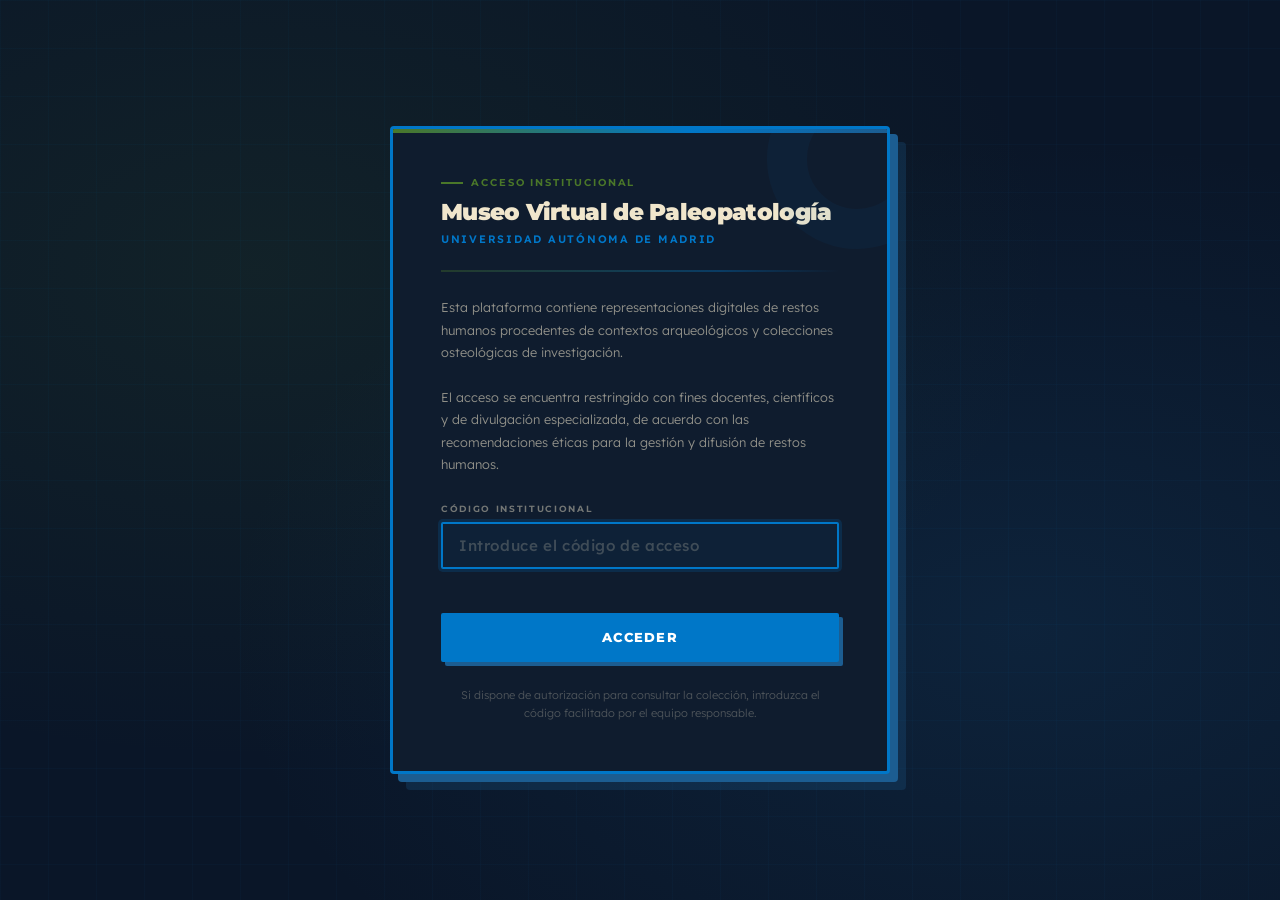
<file: simulador.html>
<!DOCTYPE html>
<html lang="es">
<head>
  <meta charset="UTF-8" />
  <meta name="viewport" content="width=device-width, initial-scale=1.0" />
  <script src="./js/access-guard.js"></script>
  <link rel="icon" type="image/png" href="./assets/img/favicon.png">
  <title>Caso 01 · Simulador · MUVIPAT</title>
  <link rel="preconnect" href="https://fonts.googleapis.com" />
  <link rel="preconnect" href="https://fonts.gstatic.com" crossorigin />
  <link href="https://fonts.googleapis.com/css2?family=Montserrat:wght@400;600;700;800;900&family=Lexend:wght@300;400;500;600;700&display=swap" rel="stylesheet" />
  <style>
    *, *::before, *::after { box-sizing: border-box; margin: 0; padding: 0; }
    :root {
      --bg:       #F5F0E8;
      --ink:      #0D0D0D;
      --mid:      #6B5A43;
      --border:   3px solid #0D0D0D;
      --shadow:   4px 4px 0 #0D0D0D;
      --shadow-sm:3px 3px 0 #0D0D0D;
      --red:      #C0003C;
      --amber:    #C87800;
      --green:    #006B2E;
      --blue:     #0040CC;
      --scan:     #00E5C8;
      --ivory:    #F9F4E8;
      --fh: 'Montserrat', sans-serif;
      --fu: 'Lexend', sans-serif;
      --fm: 'Courier New', Courier, monospace;
    }
    html, body { height: 100%; background: var(--bg); color: var(--ink); font-family: var(--fu); overflow-x: hidden; }

    /* ══ HEADER ══ */
    .sim-header {
      position: sticky; top: 0; z-index: 100;
      background: var(--ink); color: var(--ivory);
      display: flex; align-items: center; gap: 1rem;
      padding: 0 1.25rem; height: 50px;
      border-bottom: 3px solid #2a2a2a;
    }
    .sim-back {
      font-family: var(--fh); font-size: .6rem; font-weight: 800;
      letter-spacing: .12em; text-transform: uppercase;
      color: var(--ivory); text-decoration: none;
      padding: .28rem .6rem; border: 2px solid #555; border-radius: 2px;
      transition: background .12s, color .12s; white-space: nowrap;
    }
    .sim-back:hover { background: #fff; color: var(--ink); border-color: #fff; }
    .sim-header__title { flex: 1; display: flex; align-items: baseline; gap: .65rem; overflow: hidden; }
    .sim-case-num {
      font-family: var(--fh); font-size: .56rem; font-weight: 900; letter-spacing: .18em;
      background: var(--red); color: #fff; padding: .14rem .42rem; border-radius: 2px; flex-shrink: 0;
    }
    .sim-case-title {
      font-family: var(--fh); font-size: .82rem; font-weight: 700;
      letter-spacing: -.01em; color: #ddd4c4;
      white-space: nowrap; overflow: hidden; text-overflow: ellipsis;
    }
    .sim-status {
      font-family: var(--fh); font-size: .52rem; font-weight: 800;
      letter-spacing: .16em; text-transform: uppercase;
      padding: .18rem .48rem; border-radius: 2px; border: 1.5px solid; flex-shrink: 0;
    }
    .sim-status--active  { color: var(--scan); border-color: var(--scan); }
    .sim-status--done    { color: #00FF80;    border-color: #00FF80; }

    /* ══ PROGRESS ══ */
    .sim-progress { height: 4px; background: #ddd; }
    .sim-progress__fill { height: 100%; background: var(--red); width: 0%; transition: width .4s ease; }

    /* ══ LAYOUT ══ */
    .sim-main {
      display: grid; grid-template-columns: 330px 1fr;
      height: calc(100vh - 54px); overflow: hidden;
    }

    /* ══ LEFT ══ */
    .sim-left { border-right: var(--border); overflow-y: auto; display: flex; flex-direction: column; background: #EDE8DC; }

    /* viewer header */
    .viewer-hdr {
      display: flex; justify-content: space-between; align-items: center;
      padding: .45rem .8rem; background: var(--ink); color: var(--ivory);
      font-family: var(--fh); font-size: .58rem; font-weight: 800; letter-spacing: .15em; text-transform: uppercase;
    }
    .viewer-ref { font-family: var(--fm); font-size: .58rem; color: rgba(255,255,255,.38); letter-spacing: .04em; }

    /* viewer wrap */
    .viewer-wrap {
      position: relative; background: #E4DECE;
      display: flex; align-items: center; justify-content: center;
      padding: 1.2rem .8rem 1.8rem; overflow: hidden; min-height: 290px;
      border-bottom: 2px solid rgba(13,13,13,.12);
    }

    /* bone svg */
    #bone-svg { width: 170px; max-height: 310px; position: relative; z-index: 2; }
    #bone-svg.glitch { animation: bGlitch .55s steps(1) 4; }
    @keyframes bGlitch {
      0%   { filter: none; transform: translate(0,0); }
      20%  { filter: hue-rotate(45deg) brightness(1.5) saturate(2); transform: translate(-2px,1px); }
      40%  { filter: hue-rotate(-45deg) contrast(1.6); transform: translate(2px,-1px); }
      65%  { filter: brightness(.75) hue-rotate(180deg); transform: translate(-1px,2px); }
      100% { filter: none; transform: translate(0,0); }
    }

    /* scan line */
    .scan-line {
      position: absolute; left: 0; right: 0; top: 0; height: 2px;
      background: var(--scan); box-shadow: 0 0 10px var(--scan), 0 0 24px rgba(0,229,200,.35);
      opacity: 0; pointer-events: none; z-index: 10;
    }
    .scan-line.run { opacity: 1; animation: scanMove 1.7s linear forwards; }
    @keyframes scanMove { from { top: 0; } to { top: 100%; } }

    /* zone badges */
    .zone-badge {
      position: absolute; font-family: var(--fm); font-size: .56rem; font-weight: bold;
      background: var(--ink); color: var(--scan); padding: .12rem .38rem;
      border: 1px solid var(--scan); pointer-events: none;
      opacity: 0; transition: opacity .35s; z-index: 5; white-space: nowrap;
    }
    .zone-badge.vis { opacity: 1; }
    .zbadge-fx { top: 48%; left: 76%; transform: translateY(-50%); }
    .zbadge-cl { top: 57%; left: 74%; }
    .zbadge-pp { top: 30%; left: 4%; }

    .view-mode-lbl {
      position: absolute; bottom: .35rem; left: 50%; transform: translateX(-50%);
      font-family: var(--fm); font-size: .56rem; color: var(--mid); letter-spacing: .1em;
      background: rgba(228,222,206,.9); padding: .08rem .38rem;
    }

    /* flip animation */
    .viewer-wrap.flip { animation: wFlip .42s ease; }
    @keyframes wFlip {
      0%   { transform: scaleX(1); }
      38%  { transform: scaleX(0.03); }
      62%  { transform: scaleX(0.03); }
      100% { transform: scaleX(1); }
    }

    /* controls */
    .viewer-ctrls {
      display: flex; gap: .55rem; padding: .65rem .8rem;
      align-items: center; border-bottom: var(--border); background: #E8E2D6;
    }
    .ctrl-btn {
      font-family: var(--fh); font-size: .62rem; font-weight: 800;
      letter-spacing: .1em; text-transform: uppercase;
      padding: .42rem .8rem; border: var(--border); background: #fff;
      box-shadow: var(--shadow-sm); cursor: pointer; border-radius: 2px;
      transition: transform .12s, box-shadow .12s;
    }
    .ctrl-btn:hover:not(:disabled) { transform: translate(-2px,-2px); box-shadow: var(--shadow); }
    .ctrl-btn:active:not(:disabled) { transform: translate(1px,1px); box-shadow: 1px 1px 0 var(--ink); }
    .ctrl-btn:disabled { opacity: .4; cursor: not-allowed; }
    .ctrl-btn--scan { background: var(--ink); color: var(--scan); }
    .ctrl-btn--scan:hover:not(:disabled) { background: #181818; }
    .view-ctr-lbl { margin-left: auto; font-family: var(--fm); font-size: .58rem; color: var(--mid); letter-spacing: .07em; }

    /* specimen panel */
    .spec-hdr {
      padding: .45rem .8rem; background: var(--ink); color: var(--ivory);
      font-family: var(--fh); font-size: .58rem; font-weight: 800; letter-spacing: .15em; text-transform: uppercase;
    }
    .spec-body { padding: .8rem; }
    .data-tbl { width: 100%; border-collapse: collapse; font-family: var(--fm); font-size: .68rem; }
    .data-tbl tr { border-bottom: 1px solid rgba(13,13,13,.1); }
    .data-tbl tr:last-child { border-bottom: none; }
    .data-tbl td { padding: .34rem .22rem; }
    .data-tbl td:first-child { color: var(--mid); font-weight: bold; letter-spacing: .04em; white-space: nowrap; padding-right: .7rem; }
    .ctx-txt {
      margin-top: .8rem; font-family: var(--fu); font-size: .7rem; font-weight: 300;
      color: #5a4a35; line-height: 1.65; padding: .6rem .7rem;
      border: 2px solid rgba(13,13,13,.14); border-radius: 2px; background: rgba(255,255,255,.45);
    }
    .ctx-txt strong { font-weight: 700; color: var(--ink); }

    /* ══ RIGHT ══ */
    .sim-right { display: flex; flex-direction: column; overflow: hidden; }
    .nb-topbar {
      display: flex; align-items: center; justify-content: space-between;
      padding: .45rem 1.2rem; background: var(--ink); color: var(--ivory);
      font-family: var(--fh); font-size: .58rem; font-weight: 800; letter-spacing: .15em; text-transform: uppercase;
    }
    .nb-id { font-family: var(--fm); font-size: .58rem; color: rgba(255,255,255,.35); letter-spacing: .07em; }
    .nb-tabs { display: flex; border-bottom: var(--border); background: #EAE4D8; }
    .nb-tab {
      flex: 1; padding: .65rem; border: none; border-right: 2px solid var(--ink);
      background: transparent; cursor: pointer; color: var(--mid);
      font-family: var(--fh); font-size: .58rem; font-weight: 800; letter-spacing: .1em; text-transform: uppercase;
      transition: background .12s, color .12s;
    }
    .nb-tab:last-child { border-right: none; }
    .nb-tab:hover { background: rgba(0,0,0,.07); color: var(--ink); }
    .nb-tab.active { background: var(--ink); color: var(--ivory); }
    .tab-badge {
      display: none; align-items: center; justify-content: center;
      width: 15px; height: 15px; border-radius: 50%;
      background: var(--red); color: #fff; font-size: .48rem;
      margin-left: .3rem; vertical-align: middle;
    }
    .tab-badge.show { display: inline-flex; }
    .nb-tab.active .tab-badge { background: var(--scan); color: var(--ink); }
    .nb-content { flex: 1; overflow-y: auto; padding: 1.15rem; }

    /* ══ TAB: INSPECCIÓN ══ */
    .diary-hdr {
      font-family: var(--fh); font-size: .6rem; font-weight: 800; letter-spacing: .17em;
      text-transform: uppercase; color: var(--mid);
      margin-bottom: .8rem; padding-bottom: .45rem; border-bottom: 2px solid var(--ink);
    }
    .diary-intro {
      font-family: var(--fu); font-size: .76rem; font-weight: 300;
      line-height: 1.7; color: #444; margin-bottom: 1.15rem;
    }
    .diary-intro strong { font-weight: 700; color: var(--ink); }

    .q-card { border: var(--border); border-radius: 2px; margin-bottom: .9rem; overflow: hidden; box-shadow: var(--shadow-sm); background: #fff; }
    .q-card.locked { opacity: .42; pointer-events: none; background: #f0efec; }
    .q-card.answered { border-color: var(--green); box-shadow: 3px 3px 0 var(--green); }
    .q-num {
      display: flex; align-items: center; gap: .5rem;
      padding: .42rem .8rem; background: var(--ink); color: var(--ivory);
      font-family: var(--fh); font-size: .58rem; font-weight: 900; letter-spacing: .14em; text-transform: uppercase;
    }
    .q-num .q-ico { margin-left: auto; font-size: .85rem; }
    .q-card.answered .q-num { background: var(--green); }
    .q-body { padding: .8rem; }
    .q-text { font-family: var(--fu); font-size: .78rem; font-weight: 500; line-height: 1.6; margin-bottom: .8rem; }
    .q-hint {
      font-family: var(--fu); font-size: .68rem; font-weight: 300; font-style: italic; color: var(--mid);
      padding: .38rem .58rem; border-left: 3px solid var(--amber); background: rgba(200,120,0,.07);
      margin-bottom: .8rem;
    }
    .ans-opts { display: flex; flex-direction: column; gap: .46rem; }
    .ans-opt {
      padding: .55rem .8rem; border: 2px solid var(--ink); border-radius: 2px;
      background: #fff; cursor: pointer; text-align: left;
      font-family: var(--fu); font-size: .73rem; font-weight: 400; line-height: 1.4;
      box-shadow: 2px 2px 0 var(--ink);
      transition: transform .12s, box-shadow .12s, background .12s;
    }
    .ans-opt:hover:not(:disabled) { transform: translate(-1px,-1px); box-shadow: 3px 3px 0 var(--ink); background: #f6f1e8; }
    .ans-opt.correct { background: #D4F2DE; border-color: var(--green); box-shadow: 2px 2px 0 var(--green); color: #004818; }
    .ans-opt.wrong   { background: #FFD9E3; border-color: var(--red);   box-shadow: 2px 2px 0 var(--red);   color: var(--red); }
    .fb-box { margin-top: .65rem; padding: .55rem .8rem; border-radius: 2px; font-family: var(--fu); font-size: .73rem; line-height: 1.55; }
    .fb-box--ok { background: #D4F2DE; border: 2px solid var(--green); color: #004818; }
    .fb-box--no { background: #FFD9E3; border: 2px solid var(--red);   color: var(--red); }
    .finding-unlocked {
      margin-top: .55rem; padding: .45rem .7rem;
      background: var(--ink); color: var(--scan);
      font-family: var(--fm); font-size: .62rem; border-radius: 2px;
      display: flex; align-items: center; gap: .4rem;
    }

    /* ══ TAB: EVIDENCIAS ══ */
    .ev-empty {
      text-align: center; color: var(--mid); padding: 3rem 1rem;
      font-family: var(--fh); font-size: .7rem; font-weight: 700;
      text-transform: uppercase; letter-spacing: .12em;
    }
    .ev-empty svg { opacity: .18; margin: 0 auto .7rem; display: block; }
    .ev-card { border: var(--border); border-radius: 2px; margin-bottom: .8rem; overflow: hidden; box-shadow: var(--shadow-sm); background: #fff; animation: eIn .3s ease; }
    @keyframes eIn { from { opacity:0; transform:translateY(7px); } to { opacity:1; transform:translateY(0); } }
    .ev-card__hdr {
      display: flex; align-items: center; gap: .55rem;
      padding: .42rem .72rem; background: var(--ink); color: var(--ivory);
      font-family: var(--fh); font-size: .62rem; font-weight: 800; letter-spacing: .1em; text-transform: uppercase;
    }
    .sev-badge { margin-left: auto; font-size: .48rem; font-weight: 900; letter-spacing: .1em; padding: .13rem .38rem; border-radius: 2px; }
    .sev--critica { background: var(--red);   color: #fff; }
    .sev--alta    { background: #D45000;      color: #fff; }
    .sev--media   { background: var(--amber); color: #fff; }
    .sev--info    { background: var(--blue);  color: #fff; }
    .ev-card__body { padding: .68rem .8rem; font-family: var(--fu); font-size: .73rem; font-weight: 300; line-height: 1.65; color: #444; }

    /* ══ TAB: DIAG DIFERENCIAL ══ */
    .diag-note { font-family: var(--fu); font-size: .7rem; color: var(--mid); text-align: center; padding: .6rem; font-style: italic; margin-bottom: .7rem; }
    .diag-board { display: grid; grid-template-columns: 1fr 1fr 1fr; gap: .7rem; }
    .diag-col { border: var(--border); border-radius: 2px; overflow: hidden; box-shadow: var(--shadow-sm); }
    .diag-col__hdr {
      padding: .48rem .55rem; text-align: center;
      font-family: var(--fh); font-size: .55rem; font-weight: 900; letter-spacing: .13em; text-transform: uppercase;
    }
    .dcol--compatible .diag-col__hdr { background: var(--green); color: #fff; }
    .dcol--poco      .diag-col__hdr { background: var(--amber); color: #fff; }
    .dcol--descartado .diag-col__hdr { background: #555; color: #fff; }
    .diag-col__body { padding: .45rem; display: flex; flex-direction: column; gap: .38rem; min-height: 72px; }
    .diag-card { border: 2px solid; border-radius: 2px; padding: .42rem .48rem; font-family: var(--fh); font-size: .6rem; font-weight: 700; animation: cIn .25s ease; }
    @keyframes cIn { from { opacity:0; transform:scale(.88); } to { opacity:1; transform:scale(1); } }
    .dc--compatible    { border-color: var(--green); background: #E4F6EC; color: #004818; }
    .dc--poco-probable { border-color: var(--amber); background: #FFF2DC; color: #6A3E00; }
    .dc--descartado    { border-color: #999; background: #F2F2F2; color: #999; text-decoration: line-through; }
    .dc--principal     { border-color: var(--red); background: var(--red); color: #fff; font-size: .68rem; box-shadow: var(--shadow-sm); }
    .dc-cat { display: block; font-size: .48rem; font-weight: 400; opacity: .65; margin-bottom: .12rem; text-transform: uppercase; letter-spacing: .07em; }
    .final-box {
      grid-column: 1 / -1; margin-top: .4rem;
      border: 3px solid var(--red); background: var(--ink); color: var(--ivory);
      padding: .9rem 1.1rem; box-shadow: var(--shadow); animation: eIn .4s ease;
    }
    .final-box__lbl { font-family: var(--fh); font-size: .58rem; font-weight: 800; letter-spacing: .16em; text-transform: uppercase; color: var(--scan); margin-bottom: .45rem; }
    .final-box__tit { font-family: var(--fh); font-size: .95rem; font-weight: 900; color: #fff; margin-bottom: .55rem; line-height: 1.2; }
    .final-box__txt { font-family: var(--fu); font-size: .73rem; font-weight: 300; line-height: 1.7; color: #ccc; }
    .final-box__refs { margin-top: .65rem; font-family: var(--fm); font-size: .58rem; color: rgba(255,255,255,.35); }
    .diag-empty { font-size: .62rem; color: #bbb; font-family: var(--fm); padding: .22rem; }

    /* ══ SCROLLBAR ══ */
    ::-webkit-scrollbar { width: 5px; } ::-webkit-scrollbar-track { background: transparent; } ::-webkit-scrollbar-thumb { background: rgba(13,13,13,.22); border-radius: 3px; }

    /* ══ RESPONSIVE ══ */
    @media (max-width: 860px) {
      .sim-main { grid-template-columns: 1fr; height: auto; overflow: visible; }
      .sim-left { border-right: none; border-bottom: var(--border); }
      .sim-right { height: 72vh; }
      .diag-board { grid-template-columns: 1fr; }
      .final-box { grid-column: 1; }
    }
  </style>
</head>
<body>

<!-- ══ HEADER ══ -->
<header class="sim-header">
  <a href="./aula.html" class="sim-back">← Aula</a>
  <div class="sim-header__title">
    <span class="sim-case-num">CASO 01</span>
    <span class="sim-case-title">El misterio de la fosa común</span>
  </div>
  <span class="sim-status sim-status--active" id="sim-status">EN INVESTIGACIÓN</span>
</header>

<!-- ══ PROGRESS ══ -->
<div class="sim-progress"><div class="sim-progress__fill" id="prog-fill"></div></div>

<!-- ══ MAIN ══ -->
<main class="sim-main">

  <!-- ── LEFT: MESA DE ANÁLISIS ── -->
  <div class="sim-left">

    <!-- Viewer -->
    <div>
      <div class="viewer-hdr">
        <span>Mesa de Análisis</span>
        <span class="viewer-ref">REF: FOSA-B4-TIB-D</span>
      </div>

      <div class="viewer-wrap" id="viewer-wrap">
        <div class="scan-line" id="scan-line"></div>

        <!-- Zone badges -->
        <div class="zone-badge zbadge-fx" id="zbadge-fx">⚠ FRACTURA + CALLO</div>
        <div class="zone-badge zbadge-cl" id="zbadge-cl">⚠ CLOACA</div>
        <div class="zone-badge zbadge-pp" id="zbadge-pp">⚠ PERIOSTITIS</div>

        <!-- TIBIA SVG -->
        <svg id="bone-svg" viewBox="0 0 200 475" xmlns="http://www.w3.org/2000/svg" aria-label="Tibia derecha, espécimen FOSA-B4-TIB-D">
          <defs>
            <pattern id="btp" patternUnits="userSpaceOnUse" width="9" height="9">
              <circle cx="2" cy="2" r=".65" fill="#bca882" opacity=".35"/>
              <circle cx="7" cy="7" r=".5"  fill="#bca882" opacity=".25"/>
            </pattern>
          </defs>

          <!-- CORTICAL BONE -->
          <path id="bone-cortical" d="
            M 34,22 Q 100,14 166,22
            L 170,58 L 149,76 L 133,80
            L 131,218 C 140,230 143,253 138,278 L 132,362
            L 139,400 L 134,442 L 100,450 L 66,442 L 61,400
            L 68,362 L 62,278 C 57,253 60,230 69,218 L 67,80
            L 51,76 L 30,58 Z
          " fill="#EDE4CE" stroke="#0D0D0D" stroke-width="2.5" stroke-linejoin="round"/>

          <!-- Surface texture -->
          <path d="
            M 34,22 Q 100,14 166,22
            L 170,58 L 149,76 L 133,80
            L 131,218 C 140,230 143,253 138,278 L 132,362
            L 139,400 L 134,442 L 100,450 L 66,442 L 61,400
            L 68,362 L 62,278 C 57,253 60,230 69,218 L 67,80
            L 51,76 L 30,58 Z
          " fill="url(#btp)" opacity=".55"/>

          <!-- Medullary canal -->
          <path id="bone-med" d="M 84,83 L 116,83 L 114,348 L 86,348 Z" fill="#DDD4B4" opacity=".65"/>

          <!-- Tibial tuberosity -->
          <path d="M 89,78 L 94,97 L 100,101 L 106,97 L 111,78" fill="#EDE4CE" stroke="#0D0D0D" stroke-width="1.5" stroke-linejoin="round"/>

          <!-- Anterior crest -->
          <path d="M 100,99 L 97,222 L 99,355" stroke="#C4A878" stroke-width="1.5" fill="none" stroke-linecap="round" opacity=".42"/>

          <!-- ZONE: FRACTURA (hidden until Q1 answered) -->
          <g id="zona-fractura" style="opacity:0; transition: opacity .4s">
            <!-- Callus outline -->
            <path d="M 57,222 L 143,222 L 143,280 L 57,280 Z"
                  fill="rgba(192,0,60,.09)" stroke="#C0003C" stroke-width="1.5" stroke-dasharray="5,3"/>
            <!-- Fracture crack line -->
            <line x1="67" y1="238" x2="133" y2="255"
                  stroke="#C0003C" stroke-width="2.5" stroke-dasharray="7,4" stroke-linecap="round"/>
            <!-- Label connectors -->
            <line x1="57" y1="222" x2="48" y2="211" stroke="#C0003C" stroke-width="1"/>
            <line x1="143" y1="222" x2="152" y2="211" stroke="#C0003C" stroke-width="1"/>
          </g>

          <!-- ZONE: CLOACA (hidden until Q2 answered) -->
          <g id="zona-cloaca" style="opacity:0; transition: opacity .4s">
            <!-- Hole -->
            <ellipse cx="111" cy="260" rx="6.5" ry="4.5" fill="#7A3A00" stroke="#0D0D0D" stroke-width="1.5"/>
            <!-- Ring indicator -->
            <circle cx="111" cy="260" r="12" fill="none" stroke="#C0003C" stroke-width="1.5" stroke-dasharray="3,2"/>
          </g>

          <!-- ZONE: PERIOSTIO (hidden until Q3 answered) -->
          <g id="zona-periostio" style="opacity:0; transition: opacity .4s">
            <path d="M 57,118 C 49,132 51,152 55,165 C 49,178 51,197 56,208"
                  stroke="#D45000" stroke-width="3" fill="none" stroke-linecap="round" stroke-dasharray="3,4"/>
            <path d="M 143,118 C 151,132 149,152 145,165 C 151,178 149,197 144,208"
                  stroke="#D45000" stroke-width="3" fill="none" stroke-linecap="round" stroke-dasharray="3,4"/>
          </g>

          <!-- View label -->
          <text id="svg-view-lbl" x="100" y="466" text-anchor="middle"
                font-size="9" fill="#8B7355" font-family="'Courier New',monospace">
            TIBIA D. — ANTERIOR
          </text>
        </svg>

        <div class="view-mode-lbl" id="view-mode-lbl">VISTA: ANTERIOR</div>
      </div>

      <!-- Controls -->
      <div class="viewer-ctrls">
        <button class="ctrl-btn" id="btn-rotate" onclick="rotateView()">⟳ GIRAR</button>
        <button class="ctrl-btn ctrl-btn--scan" id="btn-scan" onclick="runScan()">⬡ ESCANEAR</button>
        <span class="view-ctr-lbl" id="view-ctr-lbl">VISTA 1/3</span>
      </div>
    </div>

    <!-- Technical data -->
    <div>
      <div class="spec-hdr">Cuadro Técnico</div>
      <div class="spec-body">
        <table class="data-tbl">
          <tr><td>SEXO</td><td>Masculino</td></tr>
          <tr><td>EDAD</td><td>35–45 años</td></tr>
          <tr><td>PERIODO</td><td>Medieval (s. XII–XIV d.C.)</td></tr>
          <tr><td>YACIMIENTO</td><td>Fosa común, Sector B-4, Capa 3</td></tr>
          <tr><td>CONSERV.</td><td>Incompleto (~40%)</td></tr>
          <tr><td>ELEMENTO</td><td>Tibia derecha (completa)</td></tr>
        </table>
        <div class="ctx-txt">
          <strong>Contexto arqueológico:</strong> Inhumación secundaria en fosa colectiva. Restos no articulados mezclados con al menos 6 individuos. Material asociado: fragmentos de cerámica vidriada verde-manganeso (s. XIII) y moneda de vellón ilegible.
        </div>
      </div>
    </div>

  </div><!-- /sim-left -->

  <!-- ── RIGHT: CUADERNO DE DIAGNÓSTICO ── -->
  <div class="sim-right">
    <div class="nb-topbar">
      <span>Cuaderno de Diagnóstico</span>
      <span class="nb-id">CASO-01 · FOSA-B4</span>
    </div>
    <div class="nb-tabs">
      <button class="nb-tab active" data-tab="inspeccion" onclick="switchTab('inspeccion')">Inspección</button>
      <button class="nb-tab" data-tab="evidencias" onclick="switchTab('evidencias')">
        Evidencias<span class="tab-badge" id="badge-ev">0</span>
      </button>
      <button class="nb-tab" data-tab="diagnostico" onclick="switchTab('diagnostico')">Diag. Diferencial</button>
    </div>
    <div class="nb-content" id="nb-content"></div>
  </div>

</main>

<script>
/* ══════════════════════════════════════════════════════════════
   DATOS — CASO 01
══════════════════════════════════════════════════════════════ */
const CASO = {
  preguntas: [
    {
      id: 'q1',
      texto: '¿Observas alguna deformidad en la diáfisis tibial?',
      pista: 'Compara el grosor cortical a lo largo de todo el hueso. ¿Es uniforme?',
      opciones: [
        { label: 'La diáfisis parece uniforme, sin alteraciones ni angulación.',
          correcto: false,
          feedback: 'Observa más detenidamente el tercio medio: el grosor cortical varía de manera irregular, con un ensanchamiento focal.' },
        { label: 'Sí — engrosamiento focal con angulación anormal en el tercio medio.',
          correcto: true,
          feedback: 'Correcto. Se identifica un callo óseo hipertrófico con malalineamiento axial. La fractura consolidó en posición incorrecta, indicando ausencia de inmovilización terapéutica.' }
      ],
      hallazgo: {
        id: 'h1', label: 'Fractura mal consolidada',
        descripcion: 'Callo óseo hipertrófico con malalineamiento axial en el tercio medio de la diáfisis tibial. Compatible con fractura sin inmovilización adecuada.',
        severidad: 'alta', zona: 'zona-fractura', zbadge: 'zbadge-fx'
      }
    },
    {
      id: 'q2',
      texto: '¿Identificas alguna abertura anormal en la cortical ósea?',
      pista: 'Examina la cara anterior del hueso, ligeramente por debajo de la zona de fractura.',
      opciones: [
        { label: 'No hay orificios patológicos visibles.',
          correcto: false,
          feedback: 'Hay un orificio en la cara anterior del hueso, con bordes escleróticos bien definidos. Busca justo por debajo del callo.' },
        { label: 'Sí — orificio con bordes escleróticos redondeados y canal interno visible.',
          correcto: true,
          feedback: 'Correcto. Cloaca de drenaje: canal patológico que comunica la cavidad medular infectada con el exterior. Es el signo patognomónico de la osteomielitis crónica.' }
      ],
      hallazgo: {
        id: 'h2', label: 'Cloaca de drenaje',
        descripcion: 'Orificio patológico con bordes escleróticos en la cortical anterior. Canal visible hacia la cavidad medular. Signo patognomónico de osteomielitis crónica.',
        severidad: 'critica', zona: 'zona-cloaca', zbadge: 'zbadge-cl'
      }
    },
    {
      id: 'q3',
      texto: '¿Presenta la superficie perióstica alteraciones respecto a una tibia normal?',
      pista: 'El periostio genera hueso nuevo ante la inflamación crónica. Busca irregularidades en la superficie cortical del tercio superior-medio.',
      opciones: [
        { label: 'La superficie externa es lisa y homogénea.',
          correcto: false,
          feedback: 'Las infecciones crónicas generan reacción perióstica intensa. Observa la textura de la cortical lateral en el tercio superior de la diáfisis.' },
        { label: 'Sí — capa de hueso neoformado rugoso e irregular sobre la cortical original.',
          correcto: true,
          feedback: 'Correcto. Reacción perióstica florida: el periostio responde a la infección generando woven bone sobre la cortical original, creando una superficie rugosa e irregular.' }
      ],
      hallazgo: {
        id: 'h3', label: 'Reacción perióstica',
        descripcion: 'Hueso neoformado rugoso e irregular sobre la cortical en el tercio superior-medio. El periostio responde a la infección crónica generando woven bone.',
        severidad: 'media', zona: 'zona-periostio', zbadge: 'zbadge-pp'
      }
    },
    {
      id: 'q4',
      texto: '¿Cuál es el patrón temporal de las lesiones según el conjunto de hallazgos?',
      pista: 'La esclerosis de los bordes de la cloaca y la madurez del callo son indicadores del tiempo transcurrido.',
      opciones: [
        { label: 'Lesión aguda: el individuo murió poco después de la fractura.',
          correcto: false,
          feedback: 'La esclerosis perilesional, el callo óseo maduro y el grosor de la reacción perióstica apuntan inequívocamente a un proceso de larga evolución.' },
        { label: 'Proceso crónico: supervivencia de meses o años con infección activa.',
          correcto: true,
          feedback: 'Correcto. El patrón morfológico es coherente con meses o años de evolución. El individuo vivió con esta condición debilitante, posiblemente con episodios recurrentes de supuración y fiebre.' }
      ],
      hallazgo: {
        id: 'h4', label: 'Cronicidad confirmada',
        descripcion: 'El patrón de remodelación ósea confirma supervivencia prolongada (meses-años) con la infección activa. Carga adaptativa sobre el esqueleto significativa.',
        severidad: 'info', zona: null, zbadge: null
      }
    }
  ],
  diagnosticos: [
    { id: 'd1', nombre: 'Osteomielitis crónica',  cat: 'infecciosa',  initial: 'poco-probable' },
    { id: 'd2', nombre: 'Fractura traumática',    cat: 'traumática',  initial: 'poco-probable' },
    { id: 'd3', nombre: 'Periostitis',             cat: 'infecciosa',  initial: 'poco-probable' },
    { id: 'd4', nombre: 'Tuberculosis ósea',       cat: 'infecciosa',  initial: 'poco-probable' },
    { id: 'd5', nombre: 'Sífilis ósea',            cat: 'infecciosa',  initial: 'poco-probable' },
    { id: 'd6', nombre: 'Tumor óseo primario',     cat: 'neoplásica',  initial: 'poco-probable' }
  ],
  diagUpdates: {
    h1: { d2: 'compatible' },
    h2: { d1: 'compatible', d3: 'compatible', d6: 'descartado' },
    h3: {},
    h4: { d1: 'principal', d4: 'descartado', d5: 'descartado' }
  },
  final: {
    titulo: 'Osteomielitis crónica post-traumática',
    texto: 'Secuencia patológica: fractura tibial (traumatismo) → mala consolidación → sobreinfección bacteriana → osteomielitis crónica con cloaca de drenaje y reacción perióstica florida. El individuo sobrevivió meses o años con esta condición debilitante.',
    refs: ['Ortner (2003)', 'Roberts & Manchester (2005)']
  }
};

/* ══════════════════════════════════════════════════════════════
   ESTADO
══════════════════════════════════════════════════════════════ */
const S = {
  viewIdx:   0,
  scanning:  false,
  activeTab: 'inspeccion',
  currentQ:  0,
  findings:  [],
  diagStates:{},
  complete:  false
};
const VIEWS = [
  { label: 'ANTERIOR',  svgLbl: 'TIBIA D. — ANTERIOR'  },
  { label: 'LATERAL',   svgLbl: 'TIBIA D. — LATERAL'   },
  { label: 'POSTERIOR', svgLbl: 'TIBIA D. — POSTERIOR' }
];
CASO.diagnosticos.forEach(d => { S.diagStates[d.id] = d.initial; });

/* ══════════════════════════════════════════════════════════════
   RENDER
══════════════════════════════════════════════════════════════ */
function render() {
  updateProgress();
  updateZones();
  renderTab(S.activeTab);
  updateEvidBadge();
}

function updateProgress() {
  const pct = (S.findings.length / CASO.preguntas.length) * 100;
  document.getElementById('prog-fill').style.width = pct + '%';
  if (S.complete) {
    const el = document.getElementById('sim-status');
    el.textContent = 'RESUELTO';
    el.className = 'sim-status sim-status--done';
  }
}

function updateZones() {
  S.findings.forEach(f => {
    if (f.zona) {
      const z = document.getElementById(f.zona);
      if (z) z.style.opacity = '1';
    }
    if (f.zbadge) {
      const b = document.getElementById(f.zbadge);
      if (b) b.classList.add('vis');
    }
  });
}

function updateEvidBadge() {
  const b = document.getElementById('badge-ev');
  if (S.findings.length > 0) {
    b.textContent = S.findings.length;
    b.classList.add('show');
  }
}

/* ── INSPECCIÓN ── */
function renderInspeccion() {
  let html = `
    <p class="diary-hdr">Diario del Caso</p>
    <p class="diary-intro">
      Ha llegado al laboratorio un elemento óseo procedente de la excavación del
      <strong>Sector B-4</strong> del yacimiento medieval.
      El espécimen corresponde a una <strong>tibia derecha</strong> con evidencias
      macroscópicas de alteraciones patológicas. Procede a su examen sistemático.
    </p>
  `;
  CASO.preguntas.forEach((q, i) => {
    const answered = S.findings.some(f => f.id === q.hallazgo.id);
    const active   = i === S.currentQ;
    const locked   = i > S.currentQ;
    let cls = 'q-card' + (locked ? ' locked' : '') + (answered ? ' answered' : '');
    let body = `<div class="q-text">${q.texto}</div><div class="q-hint">💡 ${q.pista}</div>`;
    if (answered) {
      const ans = q.opciones.find(o => o.correcto);
      body += `<div class="ans-opts"><div class="ans-opt correct">✓ ${ans.label}</div></div>
               <div class="fb-box fb-box--ok">${ans.feedback}</div>
               <div class="finding-unlocked">▶ HALLAZGO REGISTRADO: ${q.hallazgo.label}</div>`;
    } else if (!locked) {
      body += `<div class="ans-opts" id="opts-${q.id}">`;
      q.opciones.forEach((o, oi) => {
        body += `<button class="ans-opt" onclick="selectAnswer('${q.id}',${oi})">${o.label}</button>`;
      });
      body += `</div><div id="fb-${q.id}"></div>`;
    } else {
      body += `<div class="ans-opts"><div class="ans-opt" style="opacity:.38;pointer-events:none">[Completa la observación anterior para desbloquear]</div></div>`;
    }
    html += `
      <div class="${cls}">
        <div class="q-num">OBS. ${String(i+1).padStart(2,'0')}
          ${answered ? '<span class="q-ico">✓</span>' : locked ? '<span class="q-ico" style="opacity:.35">🔒</span>' : ''}
        </div>
        <div class="q-body">${body}</div>
      </div>`;
  });
  return html;
}

/* ── EVIDENCIAS ── */
function renderEvidencias() {
  if (!S.findings.length) return `
    <div class="ev-empty">
      <svg width="44" height="44" viewBox="0 0 24 24" fill="currentColor"><path d="M14,2H6A2,2 0 0,0 4,4V20A2,2 0 0,0 6,22H18A2,2 0 0,0 20,20V8L14,2M18,20H6V4H13V9H18V20Z"/></svg>
      Sin evidencias registradas.<br>Completa las observaciones en <em>Inspección</em>.
    </div>`;
  const SEV = { critica:'CRÍTICO', alta:'ALTO', media:'MODERADO', info:'INFO' };
  return S.findings.map(f => `
    <div class="ev-card">
      <div class="ev-card__hdr">
        <span>▶ ${f.label}</span>
        <span class="sev-badge sev--${f.severidad}">${SEV[f.severidad]||f.severidad.toUpperCase()}</span>
      </div>
      <div class="ev-card__body">${f.descripcion}</div>
    </div>`).join('');
}

/* ── DIAGNÓSTICO DIFERENCIAL ── */
function renderDiagnostico() {
  const comp  = CASO.diagnosticos.filter(d => ['compatible','principal'].includes(S.diagStates[d.id]));
  const poco  = CASO.diagnosticos.filter(d => S.diagStates[d.id] === 'poco-probable');
  const desc  = CASO.diagnosticos.filter(d => S.diagStates[d.id] === 'descartado');
  const mkCard = d => {
    const st = S.diagStates[d.id];
    return `<div class="diag-card dc--${st === 'principal' ? 'principal' : st}">
      <span class="dc-cat">${d.cat}</span>${d.nombre}${st === 'principal' ? ' ★★★' : ''}
    </div>`;
  };
  const mkCol = (cls, lbl, items) => `
    <div class="diag-col dcol--${cls}">
      <div class="diag-col__hdr">${lbl}</div>
      <div class="diag-col__body">${items.length ? items.map(mkCard).join('') : '<div class="diag-empty">—</div>'}</div>
    </div>`;
  let html = '';
  if (!S.complete) html += `<p class="diag-note">${S.findings.length} / ${CASO.preguntas.length} observaciones completadas. El tablero se actualiza con cada hallazgo.</p>`;
  html += `<div class="diag-board">
    ${mkCol('compatible','COMPATIBLES',comp)}
    ${mkCol('poco','POCO PROBABLES',poco)}
    ${mkCol('descartado','DESCARTADOS',desc)}`;
  if (S.complete) {
    html += `<div class="final-box">
      <div class="final-box__lbl">▶ DIAGNÓSTICO FINAL CONFIRMADO</div>
      <div class="final-box__tit">${CASO.final.titulo}</div>
      <div class="final-box__txt">${CASO.final.texto}</div>
      <div class="final-box__refs">Refs: ${CASO.final.refs.join(' · ')}</div>
    </div>`;
  }
  html += `</div>`;
  return html;
}

function renderTab(tab) {
  const el = document.getElementById('nb-content');
  if (tab === 'inspeccion')  el.innerHTML = renderInspeccion();
  if (tab === 'evidencias')  el.innerHTML = renderEvidencias();
  if (tab === 'diagnostico') el.innerHTML = renderDiagnostico();
}

/* ══════════════════════════════════════════════════════════════
   ACCIONES
══════════════════════════════════════════════════════════════ */
function switchTab(tab) {
  S.activeTab = tab;
  document.querySelectorAll('.nb-tab').forEach(t => t.classList.toggle('active', t.dataset.tab === tab));
  renderTab(tab);
}

function selectAnswer(qId, optIdx) {
  const q = CASO.preguntas.find(p => p.id === qId);
  if (!q) return;
  const opt = q.opciones[optIdx];
  const opts = document.querySelectorAll(`#opts-${qId} .ans-opt`);
  const fbEl = document.getElementById(`fb-${qId}`);
  opts.forEach(o => o.disabled = true);
  if (opt.correcto) {
    opts[optIdx].classList.add('correct');
    fbEl.innerHTML = `<div class="fb-box fb-box--ok">${opt.feedback}</div>
      <div class="finding-unlocked">▶ HALLAZGO REGISTRADO: ${q.hallazgo.label}</div>`;
    setTimeout(() => confirmFinding(q), 650);
  } else {
    opts[optIdx].classList.add('wrong');
    fbEl.innerHTML = `<div class="fb-box fb-box--no">${opt.feedback}</div>`;
    setTimeout(() => {
      opts.forEach(o => { o.disabled = false; o.classList.remove('wrong'); });
      fbEl.innerHTML = '';
    }, 1900);
  }
}

function confirmFinding(q) {
  S.findings.push(q.hallazgo);
  S.currentQ = Math.min(S.currentQ + 1, CASO.preguntas.length - 1);
  const updates = CASO.diagUpdates[q.hallazgo.id] || {};
  Object.entries(updates).forEach(([id, st]) => { S.diagStates[id] = st; });
  if (S.findings.length === CASO.preguntas.length) S.complete = true;
  // glitch effect on bone
  const svg = document.getElementById('bone-svg');
  svg.classList.add('glitch');
  setTimeout(() => svg.classList.remove('glitch'), 900);
  render();
}

/* ── GIRAR ── */
function rotateView() {
  const wrap = document.getElementById('viewer-wrap');
  wrap.classList.add('flip');
  setTimeout(() => {
    S.viewIdx = (S.viewIdx + 1) % VIEWS.length;
    const v = VIEWS[S.viewIdx];
    document.getElementById('view-mode-lbl').textContent = 'VISTA: ' + v.label;
    document.getElementById('view-ctr-lbl').textContent = 'VISTA ' + (S.viewIdx + 1) + '/3';
    document.getElementById('svg-view-lbl').textContent = v.svgLbl;
  }, 210);
  setTimeout(() => wrap.classList.remove('flip'), 430);
}

/* ── ESCANEAR ── */
function runScan() {
  if (S.scanning) return;
  S.scanning = true;
  const btn = document.getElementById('btn-scan');
  btn.disabled = true;
  btn.textContent = '⬡ ESCANEANDO...';
  const sl = document.getElementById('scan-line');
  sl.classList.add('run');
  // flash the next unanswered zone
  const nq = CASO.preguntas[S.currentQ];
  if (nq && nq.hallazgo.zona) {
    const delay = 550 + S.currentQ * 150;
    setTimeout(() => {
      const zone = document.getElementById(nq.hallazgo.zona);
      if (!zone) return;
      const already = S.findings.some(f => f.id === nq.hallazgo.id);
      if (!already) {
        zone.style.opacity = '0.45';
        zone.style.filter = 'drop-shadow(0 0 5px rgba(0,229,200,.9))';
        setTimeout(() => {
          if (!S.findings.some(f => f.id === nq.hallazgo.id)) {
            zone.style.opacity = '0';
            zone.style.filter = 'none';
          }
        }, 500);
      }
    }, delay);
  }
  setTimeout(() => {
    sl.classList.remove('run');
    S.scanning = false;
    btn.disabled = false;
    btn.textContent = '⬡ ESCANEAR';
    updateZones();
  }, 1800);
}

/* ══ INIT ══ */
render();
</script>
</body>
</html>
</file>
<file: css/style.css>
/* ============================================================
   MUSEO VIRTUAL DE PALEOPATOLOGÍA — CYBER-OSTEOLOGY STYLE
   Global Stylesheet · Neobrutalism + Vibrant Palette
   ============================================================ */

@import url('https://fonts.googleapis.com/css2?family=Playfair+Display:ital,wght@0,700;0,900;1,700&family=Lexend:wght@300;400;500;600;700;800&family=Montserrat:wght@400;600;700;800;900&display=swap');

/* ============================================================
   CSS CUSTOM PROPERTIES
   ============================================================ */
:root {
  --bone-50:   #fdf8f0;
  --bone-100:  #f5ead6;
  --bone-200:  #ede0c4;
  --bone-300:  #dcc9a0;
  --bone-400:  #c8aa78;
  --bone-500:  #b08d55;
  --ivory:     #f9f4e8;
  --cream:     #f0e6cc;
  --parchment: #e8d9b5;

  --cyan:      #00e5ff;
  --cyan-dark: #00b8cc;
  --crimson:   #c0003c;
  --green:     #00e676;
  --blue:      #2979ff;
  --pink:      #ff4081;
  --sulfur:    #d4e60a;
  --purple:    #aa00ff;
  --orange:    #ff6d00;

  --shadow-sm:      3px 3px 0px #1a1a1a;
  --shadow-md:      5px 5px 0px #1a1a1a;
  --shadow-lg:      8px 8px 0px #1a1a1a;
  --shadow-xl:      12px 12px 0px #1a1a1a;
  --shadow-cyan:    5px 5px 0px var(--cyan);
  --shadow-crimson: 5px 5px 0px var(--crimson);
  --shadow-sulfur:  5px 5px 0px var(--sulfur);

  --font-display: 'Playfair Display', Georgia, serif;
  --font-ui:      'Lexend', sans-serif;
  --font-head:    'Montserrat', sans-serif;

  --border:       2.5px solid #1a1a1a;
  --border-thick: 4px solid #1a1a1a;

  --max-width:   1400px;
  --section-pad: clamp(3rem, 8vw, 7rem);
  --card-radius: 4px;

  --dark:       #0d0d0d;
  --dark-2:     #1a1a1a;
  --dark-3:     #252525;
  --mid:        #3d3d3d;
  --text-light: #f9f4e8;
}

/* ============================================================
   RESET & BASE
   ============================================================ */
*, *::before, *::after { box-sizing: border-box; margin: 0; padding: 0; }

html { scroll-behavior: smooth; font-size: 16px; }

body {
  font-family: var(--font-ui);
  background-color: var(--ivory);
  color: var(--dark);
  line-height: 1.6;
  overflow-x: hidden;
}

img, video, svg { display: block; max-width: 100%; }
a { color: inherit; text-decoration: none; }
ul { list-style: none; }


/* ── Logo institucional LAV/UAM en header ── */
.nav__logo-img {
  height: clamp(38px, 5vw, 54px);
  width: auto;
  display: block;
  object-fit: contain;
}

/* ── Logos institucionales en footer ── */
.footer__logos {
  display: flex;
  flex-direction: row;
  align-items: center;
  flex-wrap: wrap;
  gap: clamp(1rem, 2.5vw, 1.75rem);
}
.footer__logo-link { display: flex; align-items: center; }

.footer__logo-img--lapp {
  display: block;
  height: auto;
  width: auto;
  max-height: 56px;
  max-width: 220px;
  object-fit: contain;
  filter: invert(1) brightness(1.8) contrast(1.1);
}

.footer__logo-img--lav2 {
  display: block;
  height: auto;
  width: auto;
  max-height: 50px;
  max-width: 180px;
  object-fit: contain;
  filter: brightness(0) invert(1);
}

.footer__logo-img--facultad {
  display: block;
  height: auto;
  width: auto;
  max-height: 50px;
  max-width: 320px;
  object-fit: contain;
  opacity: .9;
}

/* ============================================================
   SCROLLBAR
   ============================================================ */
::-webkit-scrollbar { width: 10px; }
::-webkit-scrollbar-track { background: var(--bone-100); }
::-webkit-scrollbar-thumb { background: var(--dark); border: 2px solid var(--bone-100); }
::-webkit-scrollbar-thumb:hover { background: var(--crimson); }

/* ============================================================
   TYPOGRAPHY
   ============================================================ */
h1, h2, h3, h4, h5, h6 {
  font-family: var(--font-head);
  font-weight: 800;
  line-height: 1.1;
  letter-spacing: -0.02em;
}

/* ============================================================
   LAYOUT
   ============================================================ */
.container {
  width: min(var(--max-width), 96vw);
  margin-inline: auto;
  padding-inline: clamp(1rem, 3vw, 2rem);
}
.section { padding-block: var(--section-pad); }

/* ============================================================
   CARD BASE
   ============================================================ */
.card {
  background: var(--ivory);
  border: var(--border-thick);
  border-radius: var(--card-radius);
  box-shadow: var(--shadow-md);
  transition: transform 0.15s ease, box-shadow 0.15s ease;
  overflow: hidden;
}
.card:hover { transform: translate(-3px, -3px); box-shadow: var(--shadow-xl); }
.card--cyan:hover    { box-shadow: 10px 10px 0px var(--cyan); }
.card--crimson:hover { box-shadow: 10px 10px 0px var(--crimson); }
.card--sulfur:hover  { box-shadow: 10px 10px 0px var(--sulfur); }

/* ============================================================
   BUTTONS
   ============================================================ */
.btn {
  display: inline-flex;
  align-items: center;
  gap: 0.5em;
  font-family: var(--font-head);
  font-weight: 700;
  font-size: clamp(0.85rem, 1.5vw, 0.95rem);
  letter-spacing: 0.04em;
  text-transform: uppercase;
  padding: 0.75em 1.6em;
  border: var(--border-thick);
  border-radius: 2px;
  cursor: pointer;
  position: relative;
  overflow: hidden;
  transition: transform 0.15s cubic-bezier(.34,1.56,.64,1), box-shadow 0.15s ease;
  white-space: nowrap;
}
.btn::before {
  content: '';
  position: absolute;
  inset: 0;
  transform: translateX(-105%);
  transition: transform 0.3s cubic-bezier(.77,0,.18,1);
  z-index: 0;
}
.btn:hover::before { transform: translateX(0); }
.btn > *, .btn span { position: relative; z-index: 1; }
.btn:hover { transform: translate(-3px, -3px); }
.btn:active { transform: translate(1px, 1px); box-shadow: 2px 2px 0px #1a1a1a !important; }

.btn--primary { background: var(--dark); color: var(--ivory); box-shadow: var(--shadow-md); }
.btn--primary::before { background: var(--crimson); }
.btn--primary:hover { box-shadow: var(--shadow-lg); color: var(--ivory); }

.btn--cyan { background: var(--cyan); color: var(--dark); box-shadow: 5px 5px 0px var(--dark); }
.btn--cyan::before { background: var(--dark); }
.btn--cyan:hover { color: var(--cyan); box-shadow: var(--shadow-lg); }

.btn--outline { background: transparent; color: var(--dark); box-shadow: var(--shadow-md); }
.btn--outline::before { background: var(--dark); }
.btn--outline:hover { color: var(--ivory); box-shadow: var(--shadow-lg); }

.btn--ghost-light { background: transparent; color: var(--ivory); border-color: var(--ivory); box-shadow: 4px 4px 0 var(--ivory); }
.btn--ghost-light::before { background: var(--ivory); }
.btn--ghost-light:hover { color: var(--dark); box-shadow: 7px 7px 0 var(--ivory); }

/* ============================================================
   HEADER / NAV
   ============================================================ */
.site-header {
  position: fixed;
  top: 0; left: 0; right: 0;
  z-index: 1000;
  background: var(--ivory);
  border-bottom: var(--border-thick);
  transition: background 0.3s ease, box-shadow 0.3s ease;
}
.site-header.scrolled {
  background: rgba(249,244,232,0.96);
  backdrop-filter: blur(12px);
  box-shadow: 0 4px 0 var(--dark);
}

.nav {
  display: flex;
  align-items: center;
  justify-content: space-between;
  height: clamp(56px, 7vw, 70px);
  gap: 2rem;
}

.nav__logo {
  display: flex;
  align-items: center;
  gap: 0.6rem;
  font-family: var(--font-head);
  font-weight: 900;
  font-size: clamp(0.9rem, 1.6vw, 1.1rem);
  letter-spacing: -0.03em;
  text-transform: uppercase;
  line-height: 1.1;
}
.nav__logo-icon {
  width: clamp(30px, 4vw, 38px);
  height: clamp(30px, 4vw, 38px);
  background: var(--dark);
  border: var(--border);
  border-radius: 2px;
  display: flex;
  align-items: center;
  justify-content: center;
  flex-shrink: 0;
}
.nav__logo-icon svg { width: 60%; height: 60%; fill: var(--cyan); }

.nav__links { display: flex; align-items: center; gap: clamp(1rem, 2.5vw, 2rem); }

.nav__link {
  font-family: var(--font-head);
  font-size: 0.82rem;
  font-weight: 700;
  letter-spacing: 0.05em;
  text-transform: uppercase;
  padding: 0.3em 0;
  position: relative;
  color: var(--dark);
  transition: color 0.2s;
}
.nav__link::after {
  content: '';
  position: absolute;
  bottom: -2px; left: 0; right: 0;
  height: 2.5px;
  background: var(--crimson);
  transform: scaleX(0);
  transform-origin: right;
  transition: transform 0.25s cubic-bezier(.77,0,.18,1);
}
.nav__link:hover { color: var(--crimson); }
.nav__link:hover::after,
.nav__link.active::after { transform: scaleX(1); transform-origin: left; }
.nav__link.active { color: var(--crimson); }

.nav__actions { display: flex; align-items: center; gap: 0.75rem; }

.nav__hamburger {
  display: none;
  flex-direction: column;
  gap: 5px;
  width: 32px;
  cursor: pointer;
  padding: 4px;
  background: none;
  border: none;
  z-index: 1100;
}
.nav__hamburger span {
  display: block;
  height: 3px;
  background: var(--dark);
  border-radius: 1px;
  transition: all 0.3s ease;
}
.nav__hamburger.open span:nth-child(1) { transform: translateY(8px) rotate(45deg); }
.nav__hamburger.open span:nth-child(2) { opacity: 0; transform: scaleX(0); }
.nav__hamburger.open span:nth-child(3) { transform: translateY(-8px) rotate(-45deg); }

.nav__mobile {
  display: none;
  position: fixed;
  top: 0; left: 0; right: 0; bottom: 0;
  background: var(--dark);
  z-index: 1050;
  flex-direction: column;
  align-items: center;
  justify-content: center;
  gap: 2rem;
  opacity: 0;
  pointer-events: none;
  transition: opacity 0.3s ease;
}
.nav__mobile.open { display: flex; opacity: 1; pointer-events: all; }
.nav__mobile .nav__link { color: var(--ivory); font-size: 1.4rem; }
.nav__mobile .nav__link::after { background: var(--cyan); }
.nav__mobile .nav__link:hover { color: var(--cyan); }

/* ============================================================
   HERO
   ============================================================ */
.hero {
  min-height: 100svh;
  position: relative;
  display: flex;
  align-items: center;
  overflow: hidden;
  padding-top: clamp(56px, 7vw, 70px);
  background-color: var(--dark);
}

.hero__bg-image {
  position: absolute;
  inset: 0;
  background-image: url("/prueba-museo/assets/img/fondo_hero.png");
  background-size: cover;
  background-position: center top;
  opacity: 0.22;
  z-index: 1;
}

.hero__overlay {
  position: absolute;
  inset: 0;
  background: linear-gradient(
    105deg,
    rgba(13,13,13,0.82) 0%,
    rgba(13,13,13,0.55) 50%,
    rgba(13,13,13,0.30) 100%
  );
  z-index: 2;
}

.hero__grid-bg {
  position: absolute;
  inset: 0;
  background-image:
    linear-gradient(rgba(0,229,255,0.05) 1px, transparent 1px),
    linear-gradient(90deg, rgba(0,229,255,0.05) 1px, transparent 1px);
  background-size: 60px 60px;
  animation: gridDrift 20s linear infinite;
  z-index: 3;
}
@keyframes gridDrift {
  0%   { transform: translate(0,0); }
  100% { transform: translate(60px,60px); }
}

.hero__noise {
  position: absolute;
  inset: 0;
  z-index: 4;
  background-image: url("data:image/svg+xml,%3Csvg viewBox='0 0 512 512' xmlns='http://www.w3.org/2000/svg'%3E%3Cfilter id='n'%3E%3CfeTurbulence type='fractalNoise' baseFrequency='0.75' numOctaves='4' stitchTiles='stitch'/%3E%3C/filter%3E%3Crect width='512' height='512' filter='url(%23n)' opacity='0.04'/%3E%3C/svg%3E");
  opacity: 0.4;
  pointer-events: none;
}

.hero__content {
  position: relative;
  z-index: 5;
  display: grid;
  grid-template-columns: 1fr 1fr;
  gap: clamp(2rem, 5vw, 5rem);
  align-items: center;
  width: 100%;
}

.hero__text { padding-block: 3rem; }

.hero__eyebrow {
  display: inline-flex;
  align-items: center;
  gap: 0.5rem;
  font-family: var(--font-head);
  font-size: clamp(0.65rem, 1.2vw, 0.75rem);
  font-weight: 700;
  letter-spacing: 0.2em;
  text-transform: uppercase;
  color: var(--cyan);
  margin-bottom: 1.2rem;
}
.hero__eyebrow::before {
  content: '';
  display: block;
  width: 30px; height: 2px;
  background: var(--cyan);
}

.hero__title {
  font-family: var(--font-head);
  font-size: clamp(2.2rem, 5vw, 5rem);
  font-weight: 900;
  line-height: 1;
  letter-spacing: -0.04em;
  color: var(--ivory);
  margin-bottom: 0.5rem;
}
.hero__title span {
  display: block;
  font-family: var(--font-display);
  font-style: italic;
  font-weight: 700;
  color: var(--cyan);
  font-size: 0.8em;
}
.hero__title .accent--crimson { color: var(--crimson); }

.hero__subtitle {
  font-size: clamp(0.9rem, 1.5vw, 1.05rem);
  color: var(--bone-300);
  margin-block: 1.5rem 2.5rem;
  max-width: 48ch;
  line-height: 1.7;
  font-weight: 300;
}

.hero__actions { display: flex; flex-wrap: wrap; gap: 1rem; align-items: center; }

.hero__stats {
  display: flex;
  gap: 2rem;
  margin-top: 3rem;
  padding-top: 2rem;
  border-top: 1px solid rgba(249,244,232,0.12);
}
.hero__stat-num {
  font-family: var(--font-head);
  font-size: clamp(1.6rem, 3vw, 2.2rem);
  font-weight: 900;
  color: var(--ivory);
  letter-spacing: -0.04em;
  display: block;
}
.hero__stat-label {
  font-size: 0.75rem;
  font-weight: 500;
  letter-spacing: 0.08em;
  text-transform: uppercase;
  color: var(--bone-400);
}

.hero__viewer {
  position: relative;
  display: flex;
  align-items: center;
  justify-content: center;
  width: 70%;
  margin-left: auto;
}
.hero__viewer-frame {
  width: 100%;
  aspect-ratio: 3 / 5;
  max-height: 78vh;
  background: rgba(255,255,255,0.03);
  border: var(--border-thick);
  border-color: rgba(0,229,255,0.3);
  border-radius: 4px;
  position: relative;
  overflow: hidden;
  box-shadow: 0 0 60px rgba(0,229,255,0.1), inset 0 0 60px rgba(0,0,0,0.3);
}
.hero__viewer-placeholder {
  width: 100%; height: 100%;
  display: flex;
  flex-direction: column;
  align-items: center;
  justify-content: center;
  gap: 1rem;
}
.hero__viewer-placeholder .placeholder-content {
  display: flex;
  flex-direction: column;
  align-items: center;
  gap: 1rem;
}
.hero__viewer-icon {
  width: clamp(80px, 12vw, 130px);
  height: clamp(80px, 12vw, 130px);
  animation: floatBone 4s ease-in-out infinite;
  opacity: 0.85;
}
@keyframes floatBone {
  0%, 100% { transform: translateY(0) rotate(-3deg); }
  50%       { transform: translateY(-18px) rotate(3deg); }
}
.hero__viewer-label {
  font-family: var(--font-head);
  font-size: 0.72rem;
  font-weight: 700;
  letter-spacing: 0.15em;
  text-transform: uppercase;
  color: var(--cyan);
  opacity: 0.7;
}

.hero__viewer-frame::before,
.hero__viewer-frame::after {
  content: '';
  position: absolute;
  width: 20px; height: 20px;
  border-color: var(--cyan);
  border-style: solid;
  z-index: 2;
}
.hero__viewer-frame::before { top: 12px; left: 12px; border-width: 2px 0 0 2px; }
.hero__viewer-frame::after  { bottom: 12px; right: 12px; border-width: 0 2px 2px 0; }

.hero__scan-line {
  position: absolute;
  left: 0; right: 0;
  height: 2px;
  background: linear-gradient(90deg, transparent, var(--cyan), transparent);
  opacity: 0.5;
  animation: scanLine 3s ease-in-out infinite;
  z-index: 3;
}
@keyframes scanLine {
  0%   { top: 0%;   opacity: 0; }
  10%  { opacity: 0.5; }
  90%  { opacity: 0.5; }
  100% { top: 100%; opacity: 0; }
}

.hero__model-viewer {
  width: 100%;
  height: 100%;
  background: transparent;
  --poster-color: transparent;
  border: none;
  outline: none;
}

.hero__model-viewer::part(default-ar-button),
.hero__model-viewer::part(default-progress-bar),
.hero__model-viewer::part(default-promotion-button) {
  display: none;
}

@media (max-width: 900px) {
  .hero__model-viewer {
    min-height: 320px;
  }
}
.hero__scroll {
  position: absolute;
  bottom: 2rem;
  left: 50%;
  transform: translateX(-50%);
  z-index: 10;
  display: flex;
  flex-direction: column;
  align-items: center;
  gap: 0.5rem;
  color: var(--bone-400);
  font-family: var(--font-head);
  font-size: 0.65rem;
  font-weight: 700;
  letter-spacing: 0.15em;
  text-transform: uppercase;
  animation: bounceScroll 2s ease-in-out infinite;
}
@keyframes bounceScroll {
  0%, 100% { transform: translateX(-50%) translateY(0); }
  50%       { transform: translateX(-50%) translateY(6px); }
}
.hero__scroll-arrow {
  width: 24px; height: 24px;
  border-right: 2.5px solid var(--bone-400);
  border-bottom: 2.5px solid var(--bone-400);
  transform: rotate(45deg) translate(-4px,-4px);
}

/* ============================================================
   MODULES
   ============================================================ */
.modules { background: var(--ivory); position: relative; overflow: hidden; }
.modules::before {
  content: 'EXPLORA';
  position: absolute;
  top: 50%; left: -2%;
  transform: translateY(-50%);
  font-family: var(--font-head);
  font-size: clamp(6rem, 14vw, 16rem);
  font-weight: 900;
  color: var(--bone-200);
  letter-spacing: -0.05em;
  pointer-events: none;
  line-height: 1;
  z-index: 0;
  user-select: none;
}

.modules__header {
  position: relative;
  z-index: 1;
  margin-bottom: clamp(2.5rem, 5vw, 4rem);
  display: flex;
  align-items: flex-end;
  justify-content: space-between;
  flex-wrap: wrap;
  gap: 1rem;
}

.modules__label {
  font-family: var(--font-head);
  font-size: 0.72rem;
  font-weight: 700;
  letter-spacing: 0.2em;
  text-transform: uppercase;
  color: var(--crimson);
  display: flex;
  align-items: center;
  gap: 0.5rem;
  margin-bottom: 0.75rem;
}
.modules__label::before { content: ''; display: block; width: 25px; height: 2.5px; background: var(--crimson); }

.modules__title { font-size: clamp(2rem, 4.5vw, 3.5rem); letter-spacing: -0.04em; }

.modules__grid {
  display: grid;
  grid-template-columns: repeat(3, 1fr);
  gap: clamp(1.2rem, 2.5vw, 2rem);
  position: relative;
  z-index: 1;
}

.module-card {
  border: var(--border-thick);
  border-radius: var(--card-radius);
  overflow: hidden;
  cursor: pointer;
  transition: transform 0.2s cubic-bezier(.34,1.56,.64,1), box-shadow 0.2s ease;
  position: relative;
  text-decoration: none;
  display: flex;
  flex-direction: column;
  min-height: clamp(380px, 50vh, 520px);
}
.module-card:hover { transform: translate(-5px,-5px); }

.module-card--anatomia  { background: var(--dark);    box-shadow: 7px 7px 0px var(--cyan); color: var(--ivory); }
.module-card--patologia { background: var(--crimson); box-shadow: 7px 7px 0px var(--dark); color: var(--ivory); }
.module-card--coleccion { background: var(--sulfur);  box-shadow: 7px 7px 0px var(--dark); color: var(--dark);  }
.module-card--anatomia:hover  { box-shadow: 12px 12px 0px var(--cyan); }
.module-card--patologia:hover { box-shadow: 12px 12px 0px var(--dark); }
.module-card--coleccion:hover { box-shadow: 12px 12px 0px var(--dark); }

.module-card__inner {
  display: flex;
  flex-direction: column;
  height: 100%;
  padding: clamp(1.5rem, 3vw, 2.2rem);
}
.module-card__number { font-family: var(--font-head); font-size: 0.7rem; font-weight: 700; letter-spacing: 0.2em; opacity: 0.5; margin-bottom: 1.5rem; }
.module-card__icon-wrap { margin-bottom: auto; padding-block: 1.5rem; display: flex; align-items: center; justify-content: center; }
.module-card__icon { width: clamp(70px,10vw,100px); height: clamp(70px,10vw,100px); transition: transform 0.3s cubic-bezier(.34,1.56,.64,1); }
.module-card:hover .module-card__icon { transform: scale(1.12) rotate(5deg); }
.module-card__body { margin-top: auto; }
.module-card__tag { font-family: var(--font-head); font-size: 0.65rem; font-weight: 700; letter-spacing: 0.15em; text-transform: uppercase; opacity: 0.6; margin-bottom: 0.5rem; }
.module-card__title { font-family: var(--font-head); font-size: clamp(1.3rem,2.5vw,1.8rem); font-weight: 900; letter-spacing: -0.03em; line-height: 1.05; margin-bottom: 0.75rem; }
.module-card__desc { font-size: 0.88rem; line-height: 1.6; opacity: 0.8; font-weight: 300; margin-bottom: 1.5rem; max-width: 32ch; }
.module-card__arrow { display: inline-flex; align-items: center; gap: 0.5rem; font-family: var(--font-head); font-size: 0.78rem; font-weight: 700; letter-spacing: 0.1em; text-transform: uppercase; transition: gap 0.2s ease; }
.module-card:hover .module-card__arrow { gap: 0.9rem; }
.module-card__arrow svg { width: 18px; height: 18px; transition: transform 0.2s ease; }
.module-card:hover .module-card__arrow svg { transform: translateX(4px); }

.module-card__strip { position: absolute; top: 0; left: 0; right: 0; height: 5px; transform: scaleX(0); transform-origin: left; transition: transform 0.35s cubic-bezier(.77,0,.18,1); }
.module-card--anatomia  .module-card__strip { background: var(--cyan); }
.module-card--patologia .module-card__strip { background: var(--sulfur); }
.module-card--coleccion .module-card__strip { background: var(--crimson); }
.module-card:hover .module-card__strip { transform: scaleX(1); }

/* — Background images: reposo (::before) y hover (::after) — */
.module-card::before,
.module-card::after {
  content: '';
  position: absolute;
  inset: 0;
  z-index: 1;
  pointer-events: none;
  background-size: cover;
  background-position: center;
  transition: opacity 0.4s ease;
}
.module-card::before  { opacity: 0.15; }
.module-card::after   { opacity: 0; }
.module-card:hover::after { opacity: 0.4; }

.module-card--anatomia::before  { background-image: url('../assets/img/anatomia-bg.png'); }
.module-card--anatomia::after   { background-image: url('../assets/img/anatomia-hover.png'); }
.module-card--patologia::before { background-image: url('../assets/img/patologia-bg.png'); }
.module-card--patologia::after  { background-image: url('../assets/img/patologia-hover.png'); }
.module-card--coleccion::before { background-image: url('../assets/img/coleccion-bg.png'); }
.module-card--coleccion::after  { background-image: url('../assets/img/coleccion-hover.png'); }

.module-card__inner { position: relative; z-index: 2; }

/* ============================================================
   SECONDARY MODULES
   ============================================================ */
.secondary-modules { background: var(--dark); border-top: var(--border-thick); border-bottom: var(--border-thick); }
.secondary-modules__inner { display: grid; grid-template-columns: 1fr 1fr; }

.secondary-module {
  padding: clamp(1.5rem,3.5vw,2.5rem);
  display: flex;
  align-items: center;
  gap: 1.5rem;
  text-decoration: none;
  transition: background 0.25s ease;
  position: relative;
}
.secondary-module:first-child { border-right: 2px solid rgba(255,255,255,0.12); }
.secondary-module:hover { background: rgba(255,255,255,0.04); }

.secondary-module__icon-box {
  width: clamp(44px,5vw,56px);
  height: clamp(44px,5vw,56px);
  border: 2px solid;
  display: flex;
  align-items: center;
  justify-content: center;
  flex-shrink: 0;
  border-radius: 2px;
  transition: transform 0.2s ease;
}
.secondary-module:hover .secondary-module__icon-box { transform: rotate(5deg); }
.secondary-module--aula       .secondary-module__icon-box { border-color: var(--green); background: rgba(0,230,118,0.08); }
.secondary-module--actualidad .secondary-module__icon-box { border-color: var(--pink);  background: rgba(255,64,129,0.08); }
.secondary-module__icon-box svg { width: 55%; height: 55%; }
.secondary-module--aula       .secondary-module__icon-box svg { fill: var(--green); }
.secondary-module--actualidad .secondary-module__icon-box svg { fill: var(--pink); }

.secondary-module__eyebrow { font-family: var(--font-head); font-size: 0.65rem; font-weight: 700; letter-spacing: 0.15em; text-transform: uppercase; margin-bottom: 0.25rem; }
.secondary-module--aula       .secondary-module__eyebrow { color: var(--green); }
.secondary-module--actualidad .secondary-module__eyebrow { color: var(--pink); }
.secondary-module__name { font-family: var(--font-head); font-size: clamp(1rem,1.8vw,1.25rem); font-weight: 800; color: var(--ivory); letter-spacing: -0.02em; margin-bottom: 0.3rem; }
.secondary-module__desc { font-size: 0.82rem; color: var(--bone-400); line-height: 1.5; font-weight: 300; }
.secondary-module__chevron { margin-left: auto; color: var(--bone-500); flex-shrink: 0; transition: transform 0.2s ease, color 0.2s ease; }
.secondary-module:hover .secondary-module__chevron { transform: translateX(5px); color: var(--ivory); }

/* ============================================================
   ABOUT
   ============================================================ */
.about { background: var(--bone-50); border-bottom: var(--border-thick); position: relative; overflow: hidden; }
.about::after {
  content: '';
  position: absolute;
  top: 0; right: 0;
  width: 40%; height: 100%;
  background: repeating-linear-gradient(-45deg, transparent, transparent 8px, rgba(192,0,60,0.04) 8px, rgba(192,0,60,0.04) 9px);
  pointer-events: none;
}
.about__inner { display: grid; grid-template-columns: 1fr 1.3fr; gap: clamp(2.5rem,5vw,6rem); align-items: start; position: relative; z-index: 1; }

.about__label { font-family: var(--font-head); font-size: 0.72rem; font-weight: 700; letter-spacing: 0.2em; text-transform: uppercase; color: var(--blue); display: flex; align-items: center; gap: 0.5rem; margin-bottom: 1rem; }
.about__label::before { content: ''; width: 25px; height: 2.5px; background: var(--blue); display: block; }

.about__title { font-size: clamp(1.8rem,3.5vw,2.8rem); letter-spacing: -0.04em; margin-bottom: 1.5rem; line-height: 1.05; }
.about__title em { font-family: var(--font-display); font-style: italic; font-weight: 700; color: var(--crimson); }
.about__lead { font-size: clamp(1rem,1.7vw,1.15rem); line-height: 1.75; color: var(--mid); margin-bottom: 2rem; font-weight: 300; }

.about__objectives { display: flex; flex-direction: column; gap: 0.85rem; }
.about__obj { display: flex; align-items: flex-start; gap: 0.85rem; padding: 1rem 1.2rem; background: var(--ivory); border: var(--border); border-radius: 2px; box-shadow: 3px 3px 0 var(--dark); }
.about__obj-num { font-family: var(--font-head); font-size: 1.5rem; font-weight: 900; color: var(--crimson); line-height: 1; flex-shrink: 0; opacity: 0.25; min-width: 2rem; }
.about__obj-text strong { display: block; font-family: var(--font-head); font-size: 0.88rem; font-weight: 700; margin-bottom: 0.2rem; }
.about__obj-text p { font-size: 0.82rem; color: var(--mid); line-height: 1.5; font-weight: 300; }

/* ============================================================
   FOOTER
   ============================================================ */
.site-footer { background: var(--dark); border-top: var(--border-thick); padding-block: clamp(1.5rem,3vw,2.5rem); color: var(--bone-400); }
.footer__inner { display: flex; align-items: center; justify-content: space-between; flex-wrap: wrap; gap: 1.25rem 2.5rem; }
.footer__left { display: flex; flex-direction: column; gap: 0.85rem; }
.footer__brand { font-family: var(--font-head); font-weight: 900; font-size: 0.9rem; letter-spacing: -0.02em; color: var(--ivory); text-transform: uppercase; }
.footer__meta { font-size: 0.78rem; line-height: 1.6; text-align: right; }
.footer__meta strong { color: var(--ivory); letter-spacing: 0.05em; }
.footer__links { display: flex; gap: 1.5rem; flex-wrap: wrap; }
.footer__link { font-family: var(--font-head); font-size: 0.75rem; font-weight: 600; letter-spacing: 0.08em; text-transform: uppercase; color: var(--bone-400); transition: color 0.2s; }
.footer__link:hover { color: var(--cyan); }

/* ============================================================
   UTILITIES
   ============================================================ */
.sr-only { position: absolute; width: 1px; height: 1px; padding: 0; margin: -1px; overflow: hidden; clip: rect(0,0,0,0); white-space: nowrap; border: 0; }

[data-reveal] {
  opacity: 1;
  transform: none;
  transition: opacity 0.6s ease, transform 0.6s cubic-bezier(.34,1.06,.64,1);
}
[data-reveal].will-animate           { opacity: 0; transform: translateY(30px); }
[data-reveal].will-animate.revealed  { opacity: 1; transform: none; }

[data-reveal-delay="1"] { transition-delay: 0.1s; }
[data-reveal-delay="2"] { transition-delay: 0.2s; }
[data-reveal-delay="3"] { transition-delay: 0.3s; }
[data-reveal-delay="4"] { transition-delay: 0.4s; }
[data-reveal-delay="5"] { transition-delay: 0.5s; }
[data-reveal-delay="6"] { transition-delay: 0.6s; }

:focus-visible { outline: 3px solid var(--cyan); outline-offset: 3px; }
::selection { background: var(--cyan); color: var(--dark); }

/* ============================================================
   RESPONSIVE
   ============================================================ */
@media (min-width: 1400px) { .hero__title { font-size: 5.5rem; } }

@media (max-width: 1100px) {
  .modules__grid { grid-template-columns: 1fr 1fr; }
  .module-card--coleccion { grid-column: span 2; min-height: 260px; }
  .module-card--coleccion .module-card__inner { flex-direction: row; align-items: center; gap: 2rem; }
  .module-card--coleccion .module-card__icon-wrap { padding-block: 0; margin-bottom: 0; }
}

@media (max-width: 860px) {
  .hero__content { grid-template-columns: 1fr; gap: 2.5rem; }
  .hero__viewer { min-height: 380px; }
  .hero__viewer-frame { height: 380px; }
  .about__inner { grid-template-columns: 1fr; }
  .secondary-modules__inner { grid-template-columns: 1fr; }
  .secondary-module:first-child { border-right: none; border-bottom: 2px solid rgba(255,255,255,0.12); }
  .nav__links, .nav__actions { display: none; }
  .nav__hamburger { display: flex; }
}

@media (max-width: 600px) {
  .modules__grid { grid-template-columns: 1fr; }
  .module-card { min-height: clamp(180px, 42vw, 280px); }
  .module-card--coleccion { grid-column: auto; min-height: clamp(180px, 42vw, 260px); }
  .module-card--coleccion .module-card__inner { flex-direction: column; }
  .hero__stats { gap: 1.5rem; }
  .footer__inner { flex-direction: column; text-align: center; }
  .footer__left { align-items: center; }
  .footer__meta { text-align: center; }
  .footer__logos { justify-content: center; }
  .footer__logo-img--lapp { max-height: 40px; max-width: 160px; }
  .footer__logo-img--lav2 { max-height: 36px; max-width: 140px; }
  .footer__logo-img--facultad { max-height: 34px; max-width: 220px; }
  .footer__links { justify-content: center; }
  .modules__header { flex-direction: column; align-items: flex-start; }
}

@media (max-width: 540px) {
  .hero__viewer { display: none; }
  .hero__content { gap: 0; }
  .hero__text { text-align: center; padding-block: 2rem 1.5rem; }
  .hero__eyebrow { justify-content: center; }
  .hero__subtitle { margin-inline: auto; }
  .hero__actions { justify-content: center; }
  .hero__stats { justify-content: center; flex-wrap: wrap; gap: 1.5rem; margin-top: 2rem; padding-top: 1.5rem; }
}

@media (max-width: 400px) {
  .hero__actions { flex-direction: column; width: 100%; }
  .btn { width: 100%; justify-content: center; }
}

/* ============================================================
   PALEMUSEO · exploracion.css  v2 — mobile-first responsive
   ============================================================ */

:root {
  --nav-h:  clamp(56px, 7vw, 70px);
  --top-h:  52px;
  --fil-w:  clamp(190px, 19vw, 250px);
  --res-w:  clamp(240px, 23vw, 300px);
}

.expl-body-page { overflow-x: hidden; height: 100svh; }

.expl-topbar {
  position: sticky;
  top: var(--nav-h);
  left: 0; right: 0;
  z-index: 90;
  height: var(--top-h);
  background: var(--ivory);
  border-bottom: var(--border-thick);
  display: flex;
  align-items: center;
  gap: .75rem;
  padding: 0 clamp(.75rem, 2vw, 1.5rem);
  overflow: hidden;
}

.expl-layout {
  display: flex;
  height: calc(100svh - var(--nav-h) - var(--top-h));
  max-height: calc(100svh - var(--nav-h) - var(--top-h));
  overflow: hidden;
  position: relative;
}

.expl-filters {
  flex: 0 0 var(--fil-w);
  width: var(--fil-w);
  overflow-y: auto;
  background: var(--dark);
  border-right: var(--border-thick);
  padding: 1.25rem 1rem;
  scrollbar-width: thin;
  scrollbar-color: var(--dark-3) var(--dark);
  transition: transform .32s cubic-bezier(.22,1,.36,1);
}

.expl-center {
  flex: 1 1 0;
  min-width: 0;
  overflow-y: auto;
  background: var(--dark-2);
  display: flex;
  flex-direction: column;
  align-items: center;
  padding: 1.5rem 1rem 5rem;
  gap: 1rem;
}

.expl-results {
  flex: 0 0 var(--res-w);
  width: var(--res-w);
  overflow-y: auto;
  background: var(--dark);
  border-left: var(--border-thick);
  padding: 1rem .875rem;
  display: flex;
  flex-direction: column;
  gap: .625rem;
  scrollbar-width: thin;
  scrollbar-color: var(--dark-3) var(--dark);
  transition: transform .32s cubic-bezier(.22,1,.36,1);
}

.view-toggle {
  display: flex;
  border: var(--border-thick);
  border-radius: 2px;
  overflow: hidden;
  flex-shrink: 0;
}
.view-toggle__btn {
  display: flex;
  align-items: center;
  gap: .35rem;
  padding: .35rem .9rem;
  font-family: var(--font-head);
  font-size: .7rem;
  font-weight: 800;
  text-transform: uppercase;
  letter-spacing: .08em;
  color: var(--mid);
  background: transparent;
  border: none;
  cursor: pointer;
  transition: all .2s ease;
  white-space: nowrap;
}
.view-toggle__btn.is-active { background: var(--dark); color: var(--cyan); }
.view-toggle__btn:hover:not(.is-active) { background: rgba(0,0,0,.05); color: var(--dark); }

#active-filters-bar {
  display: flex;
  flex-wrap: nowrap;
  align-items: center;
  gap: 5px;
  flex: 1;
  overflow-x: auto;
  min-width: 0;
}
#active-filters-bar::-webkit-scrollbar { height: 0; }

.active-filter-hint {
  font-family: var(--font-head);
  font-size: .62rem;
  color: var(--mid);
  text-transform: uppercase;
  letter-spacing: .1em;
  white-space: nowrap;
}
.active-filter-chip {
  display: inline-flex;
  align-items: center;
  gap: .3rem;
  padding: .22rem .6rem;
  background: rgba(0,229,255,.08);
  border: 1.5px solid rgba(0,229,255,.3);
  border-radius: 2px;
  color: var(--cyan);
  font-family: var(--font-head);
  font-size: .62rem;
  font-weight: 700;
  text-transform: uppercase;
  letter-spacing: .05em;
  cursor: pointer;
  white-space: nowrap;
  flex-shrink: 0;
  transition: background .15s;
}
.active-filter-chip:hover { background: rgba(0,229,255,.15); }
.active-filter-chip--clear { background: rgba(192,0,60,.08); border-color: rgba(192,0,60,.3); color: var(--crimson); }
.active-filter-chip--clear:hover { background: rgba(192,0,60,.15); }

.results-badge {
  font-family: var(--font-head);
  font-size: .65rem;
  font-weight: 700;
  text-transform: uppercase;
  letter-spacing: .1em;
  color: var(--mid);
  white-space: nowrap;
  flex-shrink: 0;
}
.results-badge strong { color: var(--sulfur); font-size: .82rem; }

.topbar-search {
  display: flex;
  align-items: center;
  gap: .4rem;
  background: rgba(0,0,0,.04);
  border: var(--border);
  border-radius: 2px;
  padding: .3rem .7rem;
  flex-shrink: 0;
}
.topbar-search svg { color: var(--mid); flex-shrink: 0; }
.topbar-search input {
  background: none; border: none; outline: none;
  color: var(--dark);
  font-family: var(--font-ui);
  font-size: .78rem;
  width: 145px;
}
.topbar-search input::placeholder { color: var(--mid); }

.filter-section { margin-bottom: 1.5rem; }
.filter-section__title {
  font-family: var(--font-head);
  font-size: .6rem; font-weight: 800;
  text-transform: uppercase; letter-spacing: .2em;
  color: var(--bone-500);
  margin-bottom: .7rem; padding-bottom: .4rem;
  border-bottom: 1px solid var(--dark-3);
}
.filter-option {
  display: flex; align-items: center; gap: .5rem;
  margin-bottom: .4rem; cursor: pointer; user-select: none;
}
.filter-option input[type="checkbox"] {
  appearance: none; -webkit-appearance: none;
  width: 14px; height: 14px;
  border: 1.5px solid var(--dark-3); border-radius: 2px;
  background: transparent; cursor: pointer; flex-shrink: 0;
  transition: all .15s; position: relative;
}
.filter-option input:checked { background: rgba(0,229,255,.15); border-color: var(--cyan); box-shadow: 0 0 6px rgba(0,229,255,.3); }
.filter-option input:checked::after { content:'✓'; position:absolute; top:50%; left:50%; transform:translate(-50%,-50%); font-size:9px; color:var(--cyan); font-weight:900; }
.filter-option__label { font-size:.77rem; color:var(--bone-500); display:flex; align-items:center; gap:.35rem; transition:color .15s; flex:1; font-family:var(--font-ui); font-weight:400; }
.filter-option:hover .filter-option__label { color: var(--bone-200); }
.filter-option input:checked + .filter-option__label { color: var(--ivory); }
.filter-dot { width:7px; height:7px; border-radius:50%; background:var(--dot); flex-shrink:0; opacity:.7; }
.filter-option__count { font-size:.6rem; color:var(--bone-500); font-family:var(--font-head); font-weight:700; margin-left:auto; }
.filter-clear-btn {
  font-family: var(--font-head); font-size:.6rem; font-weight:700;
  text-transform:uppercase; letter-spacing:.1em;
  color:var(--crimson); background:none; border:none; cursor:pointer;
  padding:.15rem 0; margin-top:.3rem; opacity:.55; transition:opacity .15s;
}
.filter-clear-btn:hover { opacity:1; }
.filter-search-box {
  display:flex; align-items:center; gap:.4rem;
  background:rgba(255,255,255,.04); border:1px solid var(--dark-3);
  border-radius:3px; padding:.3rem .6rem;
}
.filter-search-box input { background:none; border:none; outline:none; color:var(--ivory); font-size:.78rem; width:100%; font-family:var(--font-ui); }
.filter-search-box input::placeholder { color:var(--bone-500); }

.view-pane { display:none; width:100%; flex-direction:column; align-items:center; gap:.75rem; }
.view-pane.is-visible { display:flex; }
.view-hint { font-family:var(--font-head); font-size:.65rem; font-weight:700; text-transform:uppercase; letter-spacing:.15em; color:var(--bone-500); text-align:center; }

.skeleton-svg-wrap { width:100%; max-width:260px; }
.skeleton-svg-wrap svg { width:100%; height:auto; overflow:visible; }
.skel-region { cursor:pointer; transition:filter .2s ease; }
.skel-region path, .skel-region ellipse,
.skel-region rect,  .skel-region circle { transition:fill .2s, stroke .2s; }
.skel-region:hover { filter:drop-shadow(0 0 10px rgba(0,229,255,.8)); }
.skel-region:hover path, .skel-region:hover ellipse,
.skel-region:hover rect,  .skel-region:hover circle { fill:rgba(0,229,255,.2) !important; stroke:var(--cyan) !important; }
.region--active { animation:pulseRegion 2.5s ease-in-out infinite; }
.region--active path, .region--active ellipse,
.region--active rect,  .region--active circle { fill:rgba(0,229,255,.18) !important; stroke:var(--cyan) !important; stroke-width:2 !important; }
.region--dim { opacity:.18; transition:opacity .2s; }
@keyframes pulseRegion {
  0%,100% { filter:drop-shadow(0 0 5px rgba(0,229,255,.5)); }
  50%      { filter:drop-shadow(0 0 15px rgba(0,229,255,1)); }
}
.skel-label { font-family:var(--font-head); font-size:8px; font-weight:700; text-transform:uppercase; letter-spacing:.08em; fill:var(--bone-500); pointer-events:none; }

#patology-grid { display:grid; grid-template-columns:repeat(auto-fit,minmax(130px,1fr)); gap:.75rem; width:100%; max-width:560px; }
.patol-card {
  display:flex; flex-direction:column; align-items:center; justify-content:center;
  gap:.4rem; padding:1.3rem .75rem;
  background:var(--dark-3); border:var(--border-thick);
  border-radius:var(--card-radius); cursor:pointer; position:relative; overflow:hidden;
  transition:border-color .2s, box-shadow .2s, transform .15s;
  box-shadow:var(--shadow-md);
}
.patol-card::before { content:''; position:absolute; inset:0; background:var(--patol-color); opacity:0; transition:opacity .2s; }
.patol-card:hover { transform:translate(-3px,-3px); }
.patol-card:hover::before { opacity:.08; }
.patol-card:hover { border-color:var(--patol-color); box-shadow:5px 5px 0 var(--patol-color); }
.patol-card.is-active { border-color:var(--patol-color); box-shadow:6px 6px 0 var(--patol-color); }
.patol-card.is-active::before { opacity:.12; }
.patol-card__icon { font-size:1.8rem; line-height:1; position:relative; }
.patol-card__label { font-family:var(--font-head); font-size:.65rem; font-weight:700; text-transform:uppercase; letter-spacing:.07em; color:var(--bone-300); text-align:center; position:relative; }
.patol-card.is-active .patol-card__label { color:var(--patol-color); }
.patol-card__count { font-family:var(--font-head); font-size:.6rem; font-weight:700; color:var(--bone-500); position:relative; }
.patol-card.is-active .patol-card__count { color:var(--patol-color); opacity:.75; }

.results-header { display:flex; align-items:center; justify-content:space-between; padding-bottom:.75rem; border-bottom:var(--border-thick); flex-shrink:0; margin-bottom:.25rem; }
.results-header__title { font-family:var(--font-head); font-size:.62rem; font-weight:800; text-transform:uppercase; letter-spacing:.18em; color:var(--bone-500); }
.results-header__count { font-family:var(--font-head); font-size:.65rem; font-weight:700; color:var(--sulfur); }
#results-list { display:flex; flex-direction:column; gap:.75rem; }

.result-card {
  background:var(--dark-2); border:var(--border-thick);
  border-left:4px solid var(--accent, var(--cyan));
  border-radius:var(--card-radius); overflow:hidden;
  transition:box-shadow .2s, transform .15s;
  animation:slideInCard .3s ease both;
}
@keyframes slideInCard { from{opacity:0;transform:translateX(12px)} to{opacity:1;transform:translateX(0)} }
.result-card:hover { transform:translateX(-3px); box-shadow:4px 0 0 var(--accent,var(--cyan)), 3px 3px 0 var(--dark-3); }
.result-card__body { padding:.85rem .8rem .75rem; }
.result-card__header { display:flex; align-items:center; justify-content:space-between; margin-bottom:.35rem; }
.result-card__id { font-family:var(--font-head); font-size:.6rem; font-weight:900; text-transform:uppercase; letter-spacing:.16em; color:var(--accent,var(--cyan)); }
.result-card__epoch { font-family:var(--font-head); font-size:.57rem; font-weight:700; text-transform:uppercase; letter-spacing:.08em; color:var(--bone-500); }
.result-card__title { font-family:var(--font-head); font-size:.9rem; font-weight:800; color:var(--ivory); margin-bottom:.35rem; line-height:1.25; letter-spacing:-.01em; }
.result-card__desc { font-size:.73rem; color:var(--bone-400); line-height:1.55; margin-bottom:.65rem; display:-webkit-box; -webkit-line-clamp:3; -webkit-box-orient:vertical; overflow:hidden; font-weight:300; }
.result-card__context { display:flex; align-items:center; gap:.4rem; margin-bottom:.6rem; padding-top:.5rem; border-top:1px solid var(--dark-3); }
.result-card__context-icon { font-size:.75rem; opacity:.5; flex-shrink:0; }
.result-card__yacimiento { font-family:var(--font-head); font-size:.6rem; font-weight:600; text-transform:uppercase; letter-spacing:.07em; color:var(--bone-500); white-space:nowrap; overflow:hidden; text-overflow:ellipsis; }
.result-card__meta { display:flex; flex-wrap:wrap; gap:5px; margin-bottom:.65rem; }
.result-tag { font-family:var(--font-head); font-size:.57rem; font-weight:700; text-transform:uppercase; letter-spacing:.05em; padding:.18rem .45rem; border-radius:2px; border:1.5px solid; cursor:default; white-space:nowrap; }
.result-tag--region { background:rgba(200,170,120,.08); border-color:rgba(200,170,120,.25); color:var(--bone-300); }
.result-tag--patol { background:color-mix(in srgb,var(--tag-color,var(--cyan)) 10%,transparent); border-color:color-mix(in srgb,var(--tag-color,var(--cyan)) 30%,transparent); color:var(--tag-color,var(--cyan)); }
.result-tag--sexo { background:rgba(255,110,180,.07); border-color:rgba(255,110,180,.2); color:var(--pink); }
.result-tag[data-clickable] { cursor:pointer; }
.result-tag[data-clickable]:hover { opacity:.7; }
.result-card__link { display:inline-flex; align-items:center; gap:.3rem; font-family:var(--font-head); font-size:.63rem; font-weight:700; text-transform:uppercase; letter-spacing:.1em; color:var(--accent,var(--cyan)); transition:gap .15s; padding-top:.4rem; border-top:1px solid var(--dark-3); width:100%; }
.result-card__link:hover { gap:.55rem; }
.results-empty { display:flex; flex-direction:column; align-items:center; gap:.75rem; padding:2.5rem 1rem; text-align:center; }
.results-empty__icon { font-size:2rem; opacity:.3; }
.results-empty p { font-size:.78rem; color:var(--bone-500); font-family:var(--font-ui); }
.btn-clear-all { font-family:var(--font-head); font-size:.68rem; font-weight:700; text-transform:uppercase; letter-spacing:.08em; padding:.35rem .9rem; background:rgba(192,0,60,.1); border:1.5px solid rgba(192,0,60,.3); border-radius:2px; color:var(--crimson); cursor:pointer; transition:background .15s; }
.btn-clear-all:hover { background:rgba(192,0,60,.2); }

.svg-tooltip { position:fixed; background:var(--dark); border:2px solid var(--cyan); color:var(--cyan); font-family:var(--font-head); font-size:.68rem; font-weight:700; text-transform:uppercase; letter-spacing:.1em; padding:.3rem .7rem; border-radius:2px; pointer-events:none; z-index:999; opacity:0; transition:opacity .12s; white-space:nowrap; box-shadow:3px 3px 0 var(--dark-3); }

.panel-close { position:absolute; top:.75rem; right:.75rem; background:rgba(255,255,255,.05); border:1px solid var(--dark-3); border-radius:50%; width:28px; height:28px; display:grid; place-items:center; color:var(--bone-500); font-size:1rem; cursor:pointer; transition:all .15s; z-index:2; }
.panel-close:hover { background:rgba(192,0,60,.15); border-color:var(--crimson); color:var(--crimson); }

.mob-fab-bar { display:none; position:fixed; bottom:1.25rem; left:50%; transform:translateX(-50%); z-index:200; gap:.75rem; }
.mob-fab { display:flex; align-items:center; gap:.4rem; padding:.6rem 1.1rem; background:var(--dark); border:var(--border-thick); border-radius:30px; font-family:var(--font-head); font-size:.7rem; font-weight:700; text-transform:uppercase; letter-spacing:.1em; cursor:pointer; backdrop-filter:blur(12px); box-shadow:var(--shadow-md); transition:all .2s; white-space:nowrap; }
.mob-fab--filters  { color:var(--cyan);   border-color:var(--cyan);   box-shadow:4px 4px 0 var(--cyan); }
.mob-fab--results  { color:var(--sulfur); border-color:var(--sulfur); box-shadow:4px 4px 0 var(--sulfur); }
.mob-fab:hover { transform:translate(-2px,-2px); }
.mob-fab:active { transform:translate(1px,1px); }

.panel-overlay { display:none; position:fixed; inset:0; background:rgba(0,0,0,.7); backdrop-filter:blur(3px); z-index:140; opacity:0; pointer-events:none; transition:opacity .3s; }
.panel-overlay.is-visible { display:block; opacity:1; pointer-events:all; }

@media (max-width: 1024px) {
  .expl-body-page { overflow: auto; }
  .expl-topbar { position: sticky; top: var(--nav-h); }
  .topbar-search { display: none; }
  .expl-layout { height: auto; overflow: visible; flex-direction: column; }
  .expl-center { flex: none; width: 100%; min-height: calc(100svh - var(--nav-h) - var(--top-h)); overflow-y: auto; padding-bottom: 6rem; }
  .expl-filters {
    position: fixed; top: 0; bottom: 0; left: 0;
    width: min(82vw, 300px); height: 100dvh; z-index: 150;
    padding-top: calc(var(--nav-h) + 1rem);
    transform: translateX(-110%); border-right: var(--border-thick); flex: none;
    box-shadow: 8px 0 32px rgba(0,0,0,.6);
  }
  .expl-filters.is-open { transform: translateX(0); }
  .expl-results {
    position: fixed; top: 0; bottom: 0; right: 0;
    width: min(82vw, 300px); height: 100dvh; z-index: 150;
    padding-top: calc(var(--nav-h) + 1rem);
    transform: translateX(110%); border-left: var(--border-thick); flex: none;
    box-shadow: -8px 0 32px rgba(0,0,0,.6);
  }
  .expl-results.is-open { transform: translateX(0); }
  .mob-fab-bar { display: flex; }
}

@media (max-width: 600px) {
  .view-toggle__btn { padding:.28rem .55rem; font-size:.62rem; }
  #patology-grid    { grid-template-columns: repeat(2, 1fr); }
  .skeleton-svg-wrap { max-width: 200px; }
  .results-badge { display: none; }
}

@media (max-width: 1200px) and (min-width: 1025px) {
  :root { --fil-w: 190px; --res-w: 230px; }
  .view-toggle__btn { padding:.3rem .6rem; font-size:.65rem; }
  .topbar-search input { width: 110px; }
}

/* ============================================================
   MODAL DEL GLOSARIO
   ============================================================ */
.glos-modal-overlay {
  position: fixed; inset: 0;
  background: rgba(13,13,13,.75);
  backdrop-filter: blur(4px); -webkit-backdrop-filter: blur(4px);
  display: flex; align-items: center; justify-content: center;
  z-index: 9000; padding: 1.5rem;
  opacity: 0; pointer-events: none;
  transition: opacity .22s ease;
}
.glos-modal-overlay.open { opacity: 1; pointer-events: all; }
.glos-modal-box {
  background: var(--au-bg, #f4f1ea);
  border: 4px solid #0d0d0d; border-radius: 4px;
  box-shadow: 8px 8px 0 #0d0d0d;
  width: min(680px, 100%); max-height: 88svh;
  display: flex; flex-direction: column; overflow: hidden;
  transform: translateY(12px) scale(.98);
  transition: transform .22s ease;
}
.glos-modal-overlay.open .glos-modal-box { transform: translateY(0) scale(1); }
.glos-modal-header {
  display: flex; align-items: flex-start; justify-content: space-between;
  gap: 1rem; padding: 1.4rem 1.5rem 1rem;
  border-bottom: 3px solid #0d0d0d; flex-shrink: 0;
}
.glos-modal-cat { font-family: var(--font-head); font-size: .55rem; font-weight: 700; letter-spacing: .15em; text-transform: uppercase; display: inline-block; padding: .2em .7em; border: 1.5px solid; border-radius: 2px; margin-bottom: .5rem; }
.glos-modal-term { font-family: var(--font-head); font-size: clamp(1.3rem, 3vw, 2rem); font-weight: 900; letter-spacing: -.04em; color: #0d0d0d; line-height: 1; margin: 0 0 .35rem; }
.glos-modal-sin { font-family: var(--font-head); font-size: .68rem; font-weight: 500; color: #6b5a43; font-style: italic; margin: 0; min-height: 1em; }
.glos-modal-close {
  flex-shrink: 0; width: 36px; height: 36px;
  border: 2px solid #0d0d0d; border-radius: 2px; background: transparent;
  display: flex; align-items: center; justify-content: center;
  cursor: pointer; color: #0d0d0d;
  transition: background .15s, color .15s, transform .12s, box-shadow .12s;
  box-shadow: 2px 2px 0 #0d0d0d;
}
.glos-modal-close:hover { background: #0d0d0d; color: #f4f1ea; transform: translate(-1px,-1px); box-shadow: 3px 3px 0 #0d0d0d; }
.glos-modal-body { overflow-y: auto; padding: 1.4rem 1.5rem 1.8rem; display: flex; flex-direction: column; gap: 1.2rem; }
.glos-modal-def-block { display: flex; flex-direction: column; gap: .5rem; }
.glos-modal-def { font-family: var(--font-ui); font-size: .92rem; font-weight: 400; line-height: 1.7; color: #1a1a1a; margin: 0; }
.glos-modal-obs { font-family: var(--font-ui); font-size: .8rem; font-weight: 300; color: #5a4a35; font-style: italic; margin: 0; }
.glos-modal-obs:empty { display: none; }
.glos-modal-source { display: inline-flex; align-items: center; gap: .4rem; margin-top: .2rem; }
.glos-modal-source a { font-family: var(--font-head); font-size: .58rem; font-weight: 700; letter-spacing: .1em; text-transform: uppercase; color: var(--blue); text-decoration: none; border-bottom: 1.5px solid currentColor; padding-bottom: 1px; transition: opacity .15s; }
.glos-modal-source a:hover { opacity: .7; }
.glos-modal-source::before { content: 'Fuente:'; font-family: var(--font-head); font-size: .55rem; font-weight: 700; letter-spacing: .1em; text-transform: uppercase; color: #8a7a65; }
.glos-modal-sep { border: none; border-top: 2px dashed rgba(13,13,13,.12); margin: 0; }
.glos-modal-section { display: flex; flex-direction: column; gap: .6rem; }
.glos-modal-section-label { font-family: var(--font-head); font-size: .58rem; font-weight: 800; letter-spacing: .18em; text-transform: uppercase; color: #8a7a65; padding-bottom: .4rem; border-bottom: 1.5px solid rgba(13,13,13,.1); }
.glos-modal-contexto { font-family: var(--font-ui); font-size: .84rem; font-weight: 300; line-height: 1.8; color: #2a2a2a; margin: 0; }
.glos-modal-piezas { display: flex; flex-wrap: wrap; gap: .5rem; }
.glos-modal-pieza-chip {
  display: inline-flex; align-items: center; gap: .5rem;
  padding: .45rem .85rem; background: #fff;
  border: 2px solid #0d0d0d; border-radius: 2px; box-shadow: 2px 2px 0 #0d0d0d;
  font-family: var(--font-head); font-size: .65rem; font-weight: 700; color: #0d0d0d;
  text-decoration: none; cursor: pointer;
  transition: transform .12s, box-shadow .12s, background .15s;
}
.glos-modal-pieza-chip:hover { transform: translate(-2px,-2px); box-shadow: 4px 4px 0 #0d0d0d; background: #e8dfc8; }
.glos-modal-pieza-chip__id { font-size: .55rem; opacity: .55; font-weight: 800; letter-spacing: .06em; }
.glos-card { cursor: pointer; }
.glos-card:focus-visible { outline: 3px solid var(--blue); outline-offset: 2px; }
.glos-card__inner { display: flex; flex-direction: column; height: 100%; }
.glos-card__footer { display: flex; align-items: center; justify-content: space-between; gap: .5rem; margin-top: .75rem; padding-top: .6rem; border-top: 1.5px solid rgba(13,13,13,.07); flex-wrap: wrap; }
.glos-card__sin { font-family: var(--font-head); font-size: .58rem; font-weight: 500; font-style: italic; color: #8a7a65; padding-left: .6rem; flex: 1; min-width: 0; overflow: hidden; text-overflow: ellipsis; white-space: nowrap; }
.glos-card__cta { display: flex; align-items: center; gap: .35rem; flex-shrink: 0; padding-left: .6rem; }
.glos-card__badge { font-family: var(--font-head); font-size: .5rem; font-weight: 700; letter-spacing: .08em; text-transform: uppercase; padding: .15em .5em; border-radius: 2px; }
.glos-card__badge--pieza { background: rgba(41,121,255,.1); color: var(--blue); border: 1px solid rgba(41,121,255,.3); }
.glos-card__badge--ctx { background: rgba(0,230,118,.1); color: #00662b; border: 1px solid rgba(0,230,118,.3); }
.glos-card__expand-icon { width: 20px; height: 20px; border: 1.5px solid rgba(13,13,13,.2); border-radius: 50%; display: flex; align-items: center; justify-content: center; color: #6b5a43; transition: background .15s, color .15s, border-color .15s; }
.glos-card:hover .glos-card__expand-icon { background: #0d0d0d; color: #f4f1ea; border-color: #0d0d0d; }

@media (max-width: 640px) {
  .glos-modal-box { max-height: 95svh; }
  .glos-modal-header { padding: 1rem 1rem .8rem; }
  .glos-modal-body  { padding: 1rem 1rem 1.4rem; }
}

/* ============================================================
   TUTORIAL DEL VISUALIZADOR 3D
   FIX: z-index 9500 (por encima del modal del glosario a 9000)
   ============================================================ */

.viewer-tutorial {
  position: fixed;
  inset: 0;
  z-index: 9500;
  display: flex;
  align-items: center;
  justify-content: center;
  padding: 1.5rem;
  padding-top: max(1.5rem, env(safe-area-inset-top));
  background: rgba(13,13,13,.82);
  backdrop-filter: blur(6px);
  -webkit-backdrop-filter: blur(6px);
  opacity: 0;
  pointer-events: none;
  transition: opacity .3s ease;
}
.viewer-tutorial.is-open {
  opacity: 1;
  pointer-events: all;
}

.vt-box {
  background: var(--dark);
  border: var(--border-thick);
  border-radius: var(--card-radius);
  box-shadow: 10px 10px 0 var(--cyan);
  width: min(560px, 100%);
  max-height: min(calc(100dvh - 3rem), calc(100svh - 3rem), 92vh);
  overflow-x: hidden;
  overflow-y: auto;
  transform: translateY(16px) scale(.97);
  transition: transform .32s cubic-bezier(.34,1.56,.64,1);
  scrollbar-width: thin;
  scrollbar-color: var(--dark-3) transparent;
}
.viewer-tutorial.is-open .vt-box {
  transform: translateY(0) scale(1);
}

.vt-header {
  background: var(--dark-2);
  border-bottom: var(--border-thick);
  padding: 1.2rem 1.4rem 1rem;
  display: flex;
  align-items: flex-start;
  justify-content: space-between;
  gap: 1rem;
}
.vt-header__left { display: flex; flex-direction: column; gap: .3rem; }
.vt-eyebrow {
  font-family: var(--font-head);
  font-size: .58rem; font-weight: 800;
  letter-spacing: .22em; text-transform: uppercase;
  color: var(--cyan);
  display: flex; align-items: center; gap: .5rem;
}
.vt-eyebrow::before {
  content: ''; display: block;
  width: 18px; height: 2px;
  background: var(--cyan); flex-shrink: 0;
}
.vt-title {
  font-family: var(--font-head);
  font-size: clamp(1.1rem, 3vw, 1.5rem);
  font-weight: 900; letter-spacing: -.03em;
  color: var(--ivory); line-height: 1;
}
.vt-close {
  flex-shrink: 0; width: 34px; height: 34px;
  border: 2px solid var(--dark-3); border-radius: 2px;
  background: transparent;
  display: flex; align-items: center; justify-content: center;
  cursor: pointer; color: var(--bone-500);
  box-shadow: 2px 2px 0 var(--dark-3);
  transition: background .15s, color .15s, border-color .15s, transform .12s, box-shadow .12s;
  font-size: 1rem; line-height: 1;
}
.vt-close:hover {
  background: var(--crimson); color: var(--ivory);
  border-color: var(--crimson);
  transform: translate(-1px,-1px);
  box-shadow: 3px 3px 0 var(--crimson);
}

.vt-steps {
  display: grid; grid-template-columns: 1fr 1fr;
  gap: 0; border-bottom: var(--border-thick);
}
.vt-step {
  padding: 1.3rem 1.2rem 1.2rem;
  border-right: 2px solid var(--dark-3);
  border-bottom: 2px solid var(--dark-3);
  position: relative; overflow: hidden;
  transition: background .2s;
}
.vt-step:nth-child(even) { border-right: none; }
.vt-step:nth-last-child(-n+2) { border-bottom: none; }
.vt-step:hover { background: rgba(0,229,255,.04); }

.vt-icon { width: 52px; height: 52px; margin-bottom: .75rem; position: relative; }
.vt-icon svg { width: 100%; height: 100%; overflow: visible; }

.vt-icon--rotate .icon-hand {
  transform-origin: 50% 70%;
  animation: vtRotate 2.8s ease-in-out infinite;
}
@keyframes vtRotate {
  0%,100% { transform: rotate(-25deg); }
  50%      { transform: rotate(25deg); }
}

.vt-icon--zoom .icon-circle-outer {
  animation: vtZoom 2.4s ease-in-out infinite;
  transform-origin: center;
}
@keyframes vtZoom {
  0%,100% { transform: scale(1);    opacity: .5; }
  50%      { transform: scale(1.35); opacity: 1;  }
}

.vt-icon--drag .icon-hand {
  animation: vtDrag 2.6s ease-in-out infinite;
}
@keyframes vtDrag {
  0%,100% { transform: translateX(0); }
  40%      { transform: translateX(14px); }
  60%      { transform: translateX(14px); }
}
.vt-icon--drag .icon-arrow {
  animation: vtDragArrow 2.6s ease-in-out infinite;
}
@keyframes vtDragArrow {
  0%,35%  { opacity: 0; transform: translateX(-6px); }
  50%     { opacity: 1; transform: translateX(0); }
  70%     { opacity: 1; transform: translateX(0); }
  85%,100%{ opacity: 0; transform: translateX(6px); }
}

.vt-icon--expand .icon-corner {
  animation: vtExpand 2.5s ease-in-out infinite;
  transform-origin: center;
}
@keyframes vtExpand {
  0%,100% { transform: scale(1); }
  50%      { transform: scale(1.18); }
}

.vt-step__label {
  font-family: var(--font-head); font-size: .58rem; font-weight: 800;
  letter-spacing: .15em; text-transform: uppercase; color: var(--cyan); margin-bottom: .3rem;
}
.vt-step__title {
  font-family: var(--font-head); font-size: .92rem; font-weight: 900;
  letter-spacing: -.02em; color: var(--ivory); margin-bottom: .35rem; line-height: 1.15;
}
.vt-step__desc {
  font-size: .75rem; font-weight: 300; color: var(--bone-400); line-height: 1.55;
}
.vt-step__badge {
  display: inline-flex; align-items: center; gap: .25rem;
  margin-top: .6rem; font-family: var(--font-head); font-size: .52rem;
  font-weight: 700; letter-spacing: .1em; text-transform: uppercase;
  padding: .18em .55em; border-radius: 2px;
}
.vt-step__badge--touch { background: rgba(0,230,118,.08); color: #00e676; border: 1px solid rgba(0,230,118,.25); }
.vt-step__badge--mouse { background: rgba(0,229,255,.08); color: var(--cyan); border: 1px solid rgba(0,229,255,.25); }

.vt-footer {
  display: flex; align-items: center; justify-content: space-between;
  padding: .9rem 1.4rem; gap: 1rem; flex-wrap: wrap;
}
.vt-check-label {
  display: flex; align-items: center; gap: .55rem;
  cursor: pointer; user-select: none;
}
.vt-check-label input[type="checkbox"] {
  appearance: none; -webkit-appearance: none;
  width: 15px; height: 15px;
  border: 2px solid var(--dark-3); border-radius: 2px;
  background: transparent; cursor: pointer; flex-shrink: 0;
  transition: all .15s; position: relative;
}
.vt-check-label input:checked { background: rgba(0,229,255,.15); border-color: var(--cyan); }
.vt-check-label input:checked::after {
  content: '✓'; position: absolute; top: 50%; left: 50%;
  transform: translate(-50%,-50%); font-size: 9px; color: var(--cyan); font-weight: 900;
}
.vt-check-label span {
  font-family: var(--font-head); font-size: .65rem;
  font-weight: 600; letter-spacing: .04em; color: var(--bone-500);
}
.vt-btn-ok {
  display: inline-flex; align-items: center; gap: .45rem;
  font-family: var(--font-head); font-size: .72rem; font-weight: 800;
  letter-spacing: .08em; text-transform: uppercase;
  padding: .6rem 1.3rem;
  background: var(--cyan); color: var(--dark);
  border: var(--border-thick); border-radius: 2px; cursor: pointer;
  box-shadow: 4px 4px 0 var(--dark);
  transition: transform .15s cubic-bezier(.34,1.56,.64,1), box-shadow .15s;
}
.vt-btn-ok:hover { transform: translate(-2px,-2px); box-shadow: 6px 6px 0 var(--dark); }
.vt-btn-ok:active { transform: translate(1px,1px); box-shadow: 2px 2px 0 var(--dark); }

.vt-scroll-hint {
  margin: 0 1.4rem;
  padding: .85rem 1rem;
  background: rgba(212,230,10,.05);
  border: 1.5px solid rgba(212,230,10,.2);
  border-radius: 2px;
  display: flex; align-items: flex-start; gap: .75rem;
}
.vt-scroll-hint__icon { font-size: 1.1rem; line-height: 1; flex-shrink: 0; margin-top: .05rem; }
.vt-scroll-hint__text { font-size: .73rem; color: var(--bone-300); line-height: 1.55; font-weight: 300; }
.vt-scroll-hint__text strong {
  font-weight: 700; color: var(--sulfur);
  font-family: var(--font-head); font-size: .68rem;
  letter-spacing: .04em; text-transform: uppercase;
}

@media (max-width: 480px) {
  .vt-steps { grid-template-columns: 1fr; }
  .vt-step { border-right: none; border-bottom: 2px solid var(--dark-3); }
  .vt-step:last-child { border-bottom: none; }
  .vt-footer { flex-direction: column; align-items: flex-start; }
  .vt-btn-ok { width: 100%; justify-content: center; }
}
/* Tutorial: pantallas muy pequeñas (<400px) */
@media (max-width: 400px) {
  .viewer-tutorial { padding: .75rem .5rem; padding-top: max(.75rem, env(safe-area-inset-top)); }
  .vt-box { width: 100%; box-shadow: 6px 6px 0 var(--cyan); }
  .vt-step { padding: .9rem .85rem; }
  .vt-header { padding: .9rem 1rem .75rem; }
  .vt-footer { padding: .7rem 1rem; }
}
/* Paso extra: si hay 5 pasos y el último es impar, lo ponemos a ancho completo */
.vt-step:last-child:nth-child(odd) {
  grid-column: span 2;
  border-right: none;
}

/* ============================================================
   LOADING SCREEN
   ============================================================ */
    #pm-loader {
      position: fixed;
      inset: 0;
      z-index: 99999;
      background: #0d0d0d;
      display: flex;
      flex-direction: column;
      align-items: center;
      justify-content: center;
      gap: 0;
      /* Sale con fade + ligero scale */
      transition: opacity .55s cubic-bezier(.4,0,.2,1),
                  transform .55s cubic-bezier(.4,0,.2,1);
    }

    #pm-loader.is-hiding {
      opacity: 0;
      transform: scale(1.015);
      pointer-events: none;
    }

    /* ── Grid de fondo ── */
    #pm-loader__grid {
      position: absolute;
      inset: 0;
      background-image:
        linear-gradient(rgba(0,229,255,.04) 1px, transparent 1px),
        linear-gradient(90deg, rgba(0,229,255,.04) 1px, transparent 1px);
      background-size: 52px 52px;
      animation: loaderGridDrift 18s linear infinite;
      pointer-events: none;
    }
    @keyframes loaderGridDrift {
      0%   { transform: translate(0, 0); }
      100% { transform: translate(52px, 52px); }
    }

    /* ── Línea de scan ── */
    #pm-loader__scan {
      position: absolute;
      left: 0; right: 0;
      height: 1px;
      background: linear-gradient(90deg, transparent, rgba(0,229,255,.5), transparent);
      animation: loaderScan 2.2s ease-in-out infinite;
      pointer-events: none;
    }
    @keyframes loaderScan {
      0%   { top: 0%;   opacity: 0; }
      8%   { opacity: 1; }
      92%  { opacity: 1; }
      100% { top: 100%; opacity: 0; }
    }

    /* ── Contenido central ── */
    #pm-loader__content {
      position: relative;
      z-index: 1;
      display: flex;
      flex-direction: column;
      align-items: center;
      gap: 2.5rem;
      animation: loaderFadeIn .5s ease both;
    }
    @keyframes loaderFadeIn {
      from { opacity: 0; transform: translateY(12px); }
      to   { opacity: 1; transform: translateY(0); }
    }

    /* ── Logo + wordmark ── */
    #pm-loader__logo {
      display: flex;
      align-items: center;
      gap: 1rem;
    }

    #pm-loader__icon {
      width: 52px; height: 52px;
      border: 3px solid #00e5ff;
      border-radius: 3px;
      display: flex;
      align-items: center;
      justify-content: center;
      position: relative;
      /* Pulso cian */
      animation: loaderIconPulse 2s ease-in-out infinite;
    }
    @keyframes loaderIconPulse {
      0%, 100% { box-shadow: 0 0 0 0 rgba(0,229,255,.4); }
      50%       { box-shadow: 0 0 0 8px rgba(0,229,255,0); }
    }

    /* SVG hueso dentro del icono */
    #pm-loader__icon svg {
      width: 60%; height: 60%;
    }

    #pm-loader__wordmark {
      display: flex;
      flex-direction: column;
      gap: .15rem;
    }
    #pm-loader__name {
      font-family: 'Montserrat', sans-serif;
      font-size: 1.35rem;
      font-weight: 900;
      letter-spacing: -.03em;
      color: #f9f4e8;
      line-height: 1;
      text-transform: uppercase;
    }
    #pm-loader__name span { color: #c0003c; }
    #pm-loader__sub {
      font-family: 'Montserrat', sans-serif;
      font-size: .55rem;
      font-weight: 700;
      letter-spacing: .2em;
      text-transform: uppercase;
      color: rgba(0,229,255,.5);
    }

    /* ── Barra de progreso ── */
    #pm-loader__bar-wrap {
      display: flex;
      flex-direction: column;
      align-items: center;
      gap: .75rem;
      width: clamp(220px, 30vw, 340px);
    }

    #pm-loader__bar-track {
      width: 100%;
      height: 3px;
      background: rgba(255,255,255,.07);
      border-radius: 1px;
      overflow: hidden;
      position: relative;
    }

    #pm-loader__bar-fill {
      height: 100%;
      width: 0%;
      background: #00e5ff;
      border-radius: 1px;
      transition: width .25s cubic-bezier(.4,0,.2,1);
      position: relative;
    }
    /* Brillo en el extremo de la barra */
    #pm-loader__bar-fill::after {
      content: '';
      position: absolute;
      right: 0; top: -2px;
      width: 8px; height: 7px;
      background: radial-gradient(circle, rgba(0,229,255,.9) 0%, transparent 70%);
      border-radius: 50%;
    }

    #pm-loader__label {
      display: flex;
      align-items: center;
      justify-content: space-between;
      width: 100%;
    }
    #pm-loader__status {
      font-family: 'Montserrat', sans-serif;
      font-size: .58rem;
      font-weight: 700;
      letter-spacing: .14em;
      text-transform: uppercase;
      color: rgba(249,244,232,.35);
    }
    #pm-loader__pct {
      font-family: 'Montserrat', sans-serif;
      font-size: .7rem;
      font-weight: 900;
      letter-spacing: -.01em;
      color: #00e5ff;
      min-width: 2.5ch;
      text-align: right;
    }

    /* ── Esquinas decorativas ── */
    #pm-loader__content::before,
    #pm-loader__content::after {
      content: '';
      position: absolute;
      width: 16px; height: 16px;
      border-color: rgba(0,229,255,.2);
      border-style: solid;
    }
    #pm-loader__content::before {
      top: -24px; left: -24px;
      border-width: 2px 0 0 2px;
    }
    #pm-loader__content::after {
      bottom: -24px; right: -24px;
      border-width: 0 2px 2px 0;
    }

    /* ── Botón pantalla completa viewer ── */
      .viewer-fullscreen-btn {
        position: absolute;
        bottom: .85rem;
        right: .85rem;
        z-index: 10;
        width: 32px; height: 32px;
        background: rgba(13,13,13,.75);
        border: 1.5px solid rgba(255,255,255,.2);
        border-radius: 3px;
        display: flex;
        align-items: center;
        justify-content: center;
        cursor: pointer;
        color: rgba(255,255,255,.7);
        backdrop-filter: blur(4px);
        transition: background .15s, border-color .15s, color .15s, transform .12s;
      }
      .viewer-fullscreen-btn:hover {
        background: rgba(0,229,255,.15);
        border-color: var(--cyan);
        color: var(--cyan);
        transform: scale(1.08);
      }
      .viewer-fullscreen-btn svg { width: 14px; height: 14px; flex-shrink: 0; }

      /* Cuando está en fullscreen, cambiar icono de salir */
      .viewer-fullscreen-btn .icon-exit { display: none; }
      :fullscreen .viewer-fullscreen-btn .icon-enter { display: none; }
      :fullscreen .viewer-fullscreen-btn .icon-exit  { display: block; }

/* ============================================================
   OVERLAY PANTALLA COMPLETA (viewer3d.js)
   position:fixed · 100vw × 100dvh · z-index 99998
   ============================================================ */
#mv-fs-overlay {
  position: fixed;
  inset: 0;
  z-index: 99998;
  width: 100vw;
  height: 100dvh;
  background: #080808;
  display: none;
  flex-direction: column;
  /* Por encima de cualquier contenido pero bajo el guard */
}
#mv-fs-overlay.is-active { display: flex; }

/* Topbar del overlay */
.mv-fs-topbar {
  display: flex;
  align-items: center;
  gap: .75rem;
  padding: .55rem 1rem;
  background: rgba(10,10,10,.96);
  border-bottom: 2px solid #1a1a1a;
  flex-shrink: 0;
  flex-wrap: wrap;
  min-height: 44px;
}

.mv-fs-label {
  font-family: var(--font-head);
  font-size: .6rem;
  font-weight: 700;
  letter-spacing: .14em;
  text-transform: uppercase;
  color: var(--bone-500);
  flex: 1;
  min-width: 0;
  white-space: nowrap;
  overflow: hidden;
  text-overflow: ellipsis;
}

/* Botón cerrar overlay */
.mv-fs-close {
  display: inline-flex;
  align-items: center;
  gap: .4rem;
  font-family: var(--font-head);
  font-size: .62rem;
  font-weight: 700;
  letter-spacing: .08em;
  text-transform: uppercase;
  padding: .4em 1em;
  background: rgba(255,255,255,.06);
  border: 1.5px solid rgba(255,255,255,.14);
  border-radius: 2px;
  color: rgba(255,255,255,.65);
  cursor: pointer;
  flex-shrink: 0;
  transition: background .15s, color .15s, border-color .15s, box-shadow .15s;
}
.mv-fs-close:hover {
  background: rgba(192,0,60,.22);
  border-color: var(--crimson);
  color: var(--ivory);
  box-shadow: 2px 2px 0 var(--crimson);
}

/* model-viewer dentro del overlay */
#mv-fs-overlay > model-viewer,
#mv-fs-viewer {
  flex: 1;
  width: 100%;
  min-height: 0;
  --progress-bar-color: transparent;
  background: transparent;
}

/* ============================================================
   SELECTOR DE MODELO (Geometría / Textura)
   Compartido por overlay y visor inline
   ============================================================ */
.mv-model-selector {
  display: flex;
  align-items: center;
  gap: .4rem;
  flex-wrap: wrap;
}

/* Inline: dentro del fe-viewer-wrap o fm-sticky-viewer */
.mv-model-selector--inline {
  padding: .5rem .75rem;
  background: rgba(0,0,0,.5);
  border-top: 1px solid rgba(255,255,255,.07);
}

.mv-model-btn {
  font-family: var(--font-head);
  font-size: .6rem;
  font-weight: 700;
  letter-spacing: .1em;
  text-transform: uppercase;
  padding: .32em .85em;
  background: transparent;
  border: 1.5px solid rgba(255,255,255,.2);
  border-radius: 2px;
  color: rgba(255,255,255,.45);
  cursor: pointer;
  transition: background .15s, color .15s, border-color .15s, box-shadow .12s;
  white-space: nowrap;
}
.mv-model-btn:hover {
  background: rgba(0,229,255,.1);
  border-color: var(--cyan);
  color: var(--cyan);
}
.mv-model-btn.is-active {
  background: rgba(0,229,255,.14);
  border-color: var(--cyan);
  color: var(--cyan);
  box-shadow: 2px 2px 0 rgba(0,229,255,.3);
}

/* Info educativa bajo el selector */
.mv-model-info {
  font-family: var(--font-ui);
  font-size: .65rem;
  font-weight: 300;
  color: rgba(255,255,255,.3);
  padding: .35rem .75rem .5rem;
  background: rgba(0,0,0,.45);
  line-height: 1.55;
  border-top: 1px solid rgba(255,255,255,.05);
}
.mv-model-info strong {
  font-weight: 700;
  color: rgba(255,255,255,.5);
}

@media (max-width: 400px) {
  .mv-fs-topbar { padding: .45rem .75rem; gap: .5rem; }
  .mv-fs-close span { display: none; }
}
</file>
<file: css/loader.css>
/* ══════════════════════════════════════════════════
   MODEL-VIEWER · Overlay de carga
   Se inyecta automáticamente por loader.js en cada
   elemento <model-viewer> de la página.
══════════════════════════════════════════════════ */

.mv-loader {
  position: absolute;
  inset: 0;
  z-index: 10;
  display: flex;
  flex-direction: column;
  align-items: center;
  justify-content: center;
  gap: 1.25rem;
  background: #0d0d0d;
  transition: opacity 0.5s ease;
}

.mv-loader.is-done {
  opacity: 0;
  pointer-events: none;
}

/* ── Spinner ────────────────────────────────────── */
.mv-loader__spinner {
  position: relative;
  width: 54px;
  height: 54px;
}

.mv-loader__ring {
  position: absolute;
  inset: 0;
  border-radius: 50%;
  border: 2px solid rgba(0, 229, 255, 0.1);
  border-top-color: #00e5ff;
  animation: mv-spin 1.1s linear infinite;
}

.mv-loader__ring--slow {
  inset: -9px;
  border-width: 1.5px;
  border-top-color: rgba(0, 229, 255, 0.3);
  animation-duration: 1.9s;
  animation-direction: reverse;
}

@keyframes mv-spin {
  to { transform: rotate(360deg); }
}

.mv-loader__glyph {
  position: absolute;
  inset: 0;
  display: flex;
  align-items: center;
  justify-content: center;
  font-size: 1.35rem;
  animation: mv-breathe 2.2s ease-in-out infinite;
}

@keyframes mv-breathe {
  0%, 100% { opacity: 0.28; transform: scale(0.88); }
  50%       { opacity: 0.85; transform: scale(1.06); }
}

/* ── Barra de progreso ──────────────────────────── */
.mv-loader__progress {
  width: 100px;
  height: 1.5px;
  background: rgba(0, 229, 255, 0.1);
  border-radius: 1px;
  overflow: hidden;
}

.mv-loader__fill {
  height: 100%;
  width: 0%;
  background: linear-gradient(90deg, rgba(0, 229, 255, 0.4), #00e5ff);
  border-radius: 1px;
  transition: width 0.3s ease;
}

/* ── Etiqueta ───────────────────────────────────── */
.mv-loader__text {
  font-family: 'Lexend', 'Montserrat', sans-serif;
  font-size: 0.55rem;
  font-weight: 700;
  letter-spacing: 0.2em;
  text-transform: uppercase;
  color: rgba(0, 229, 255, 0.38);
}
</file>
